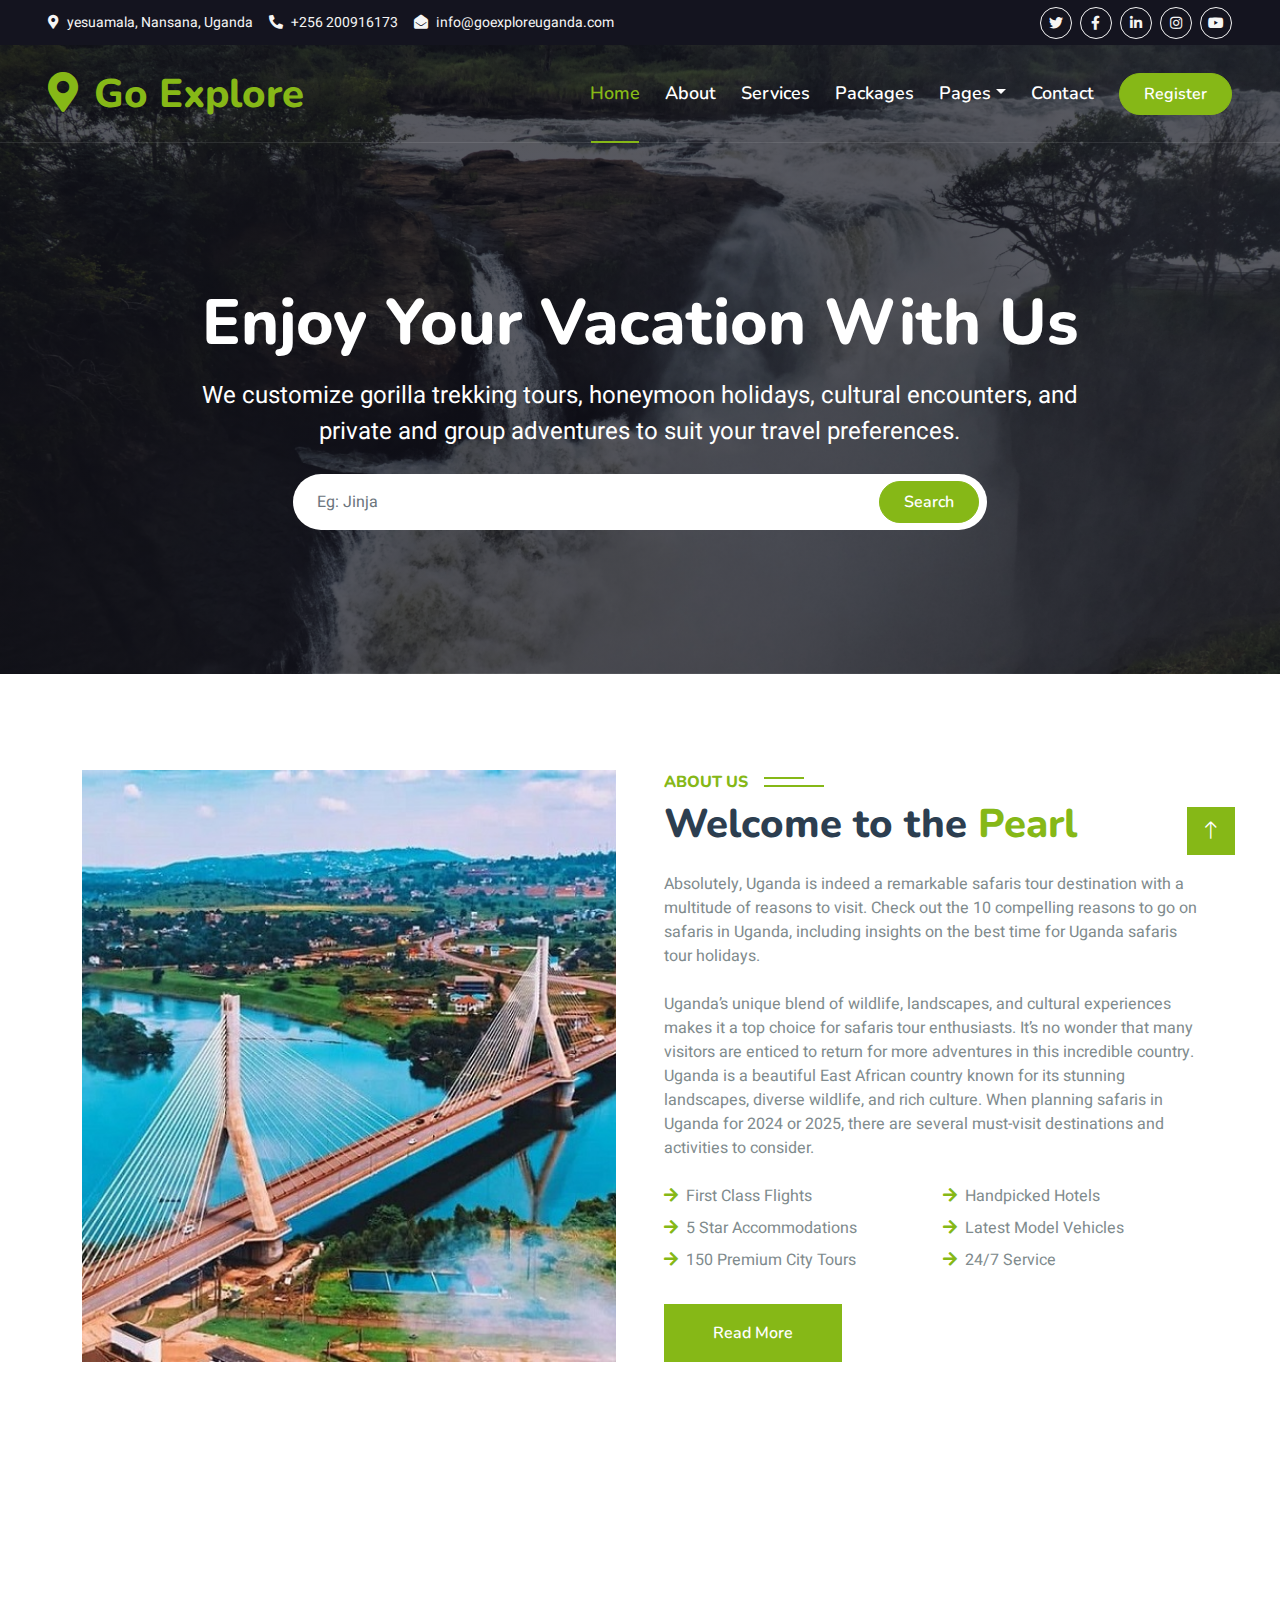
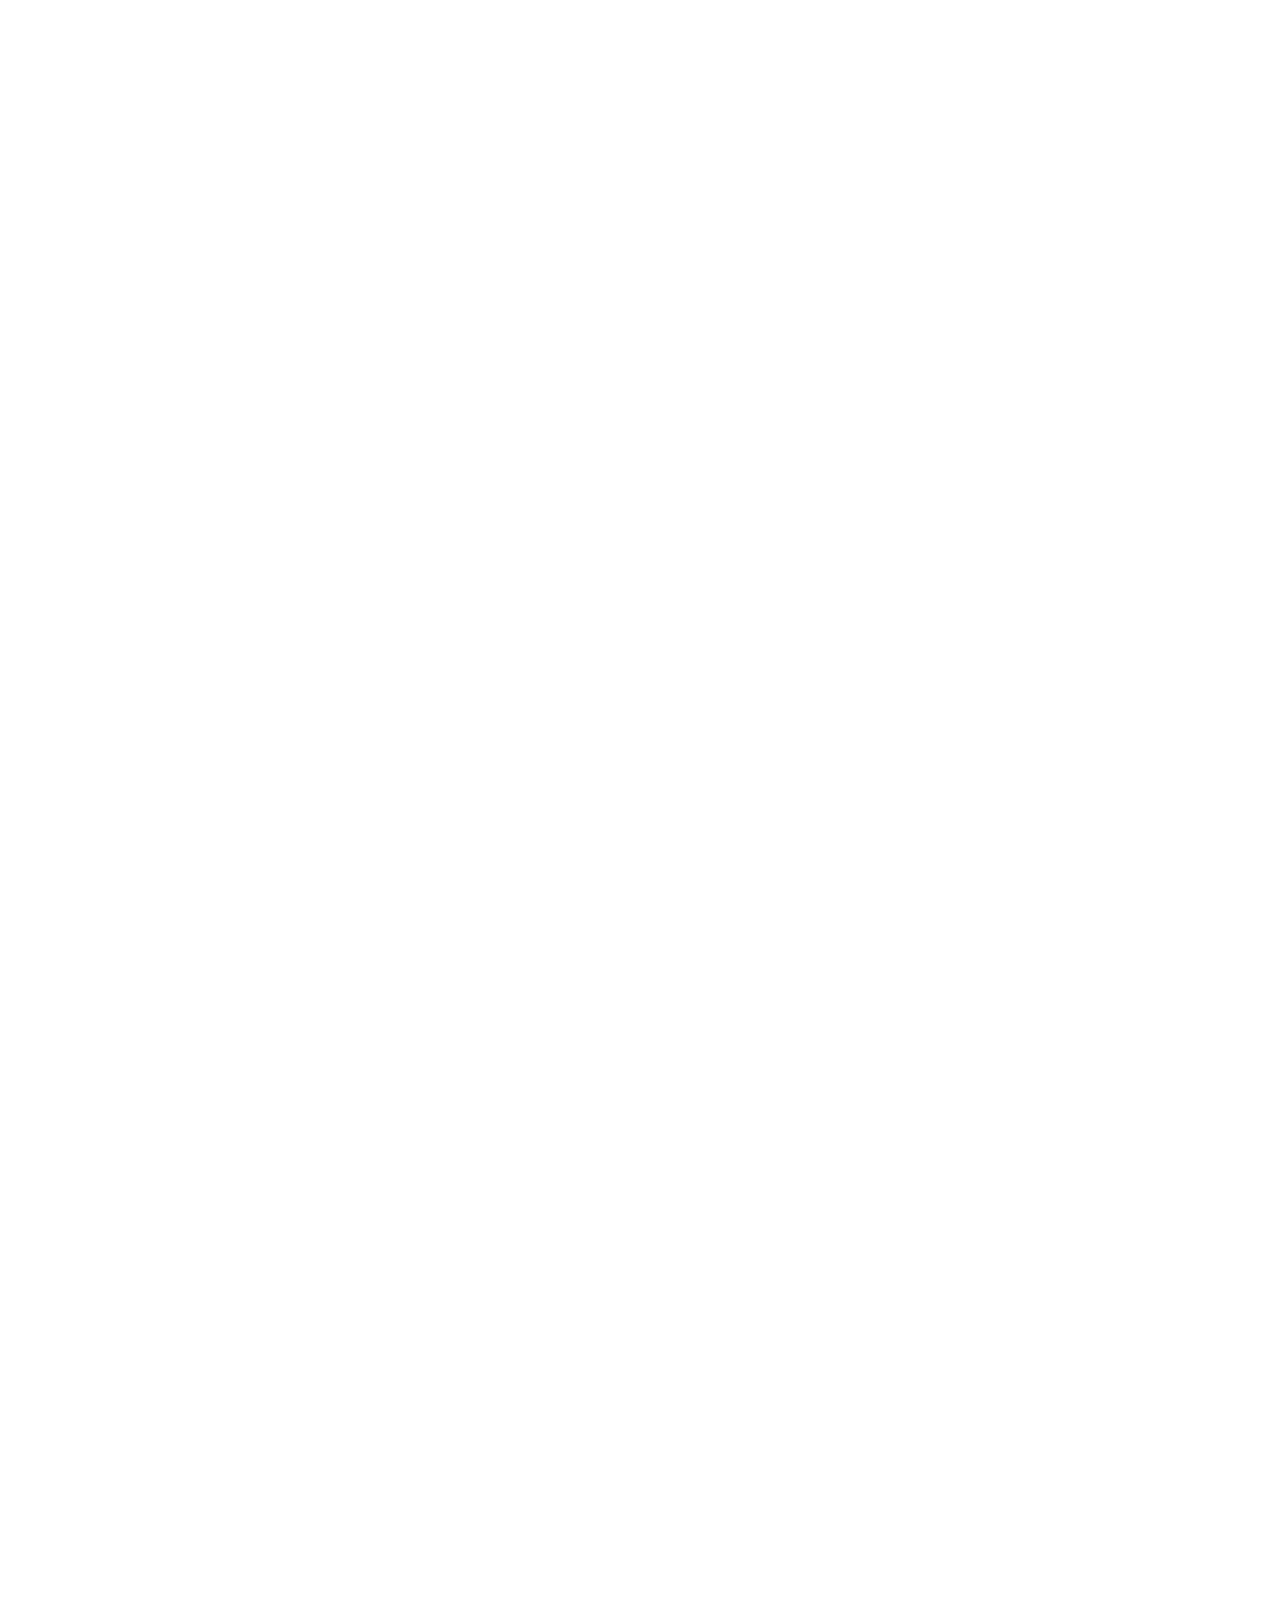
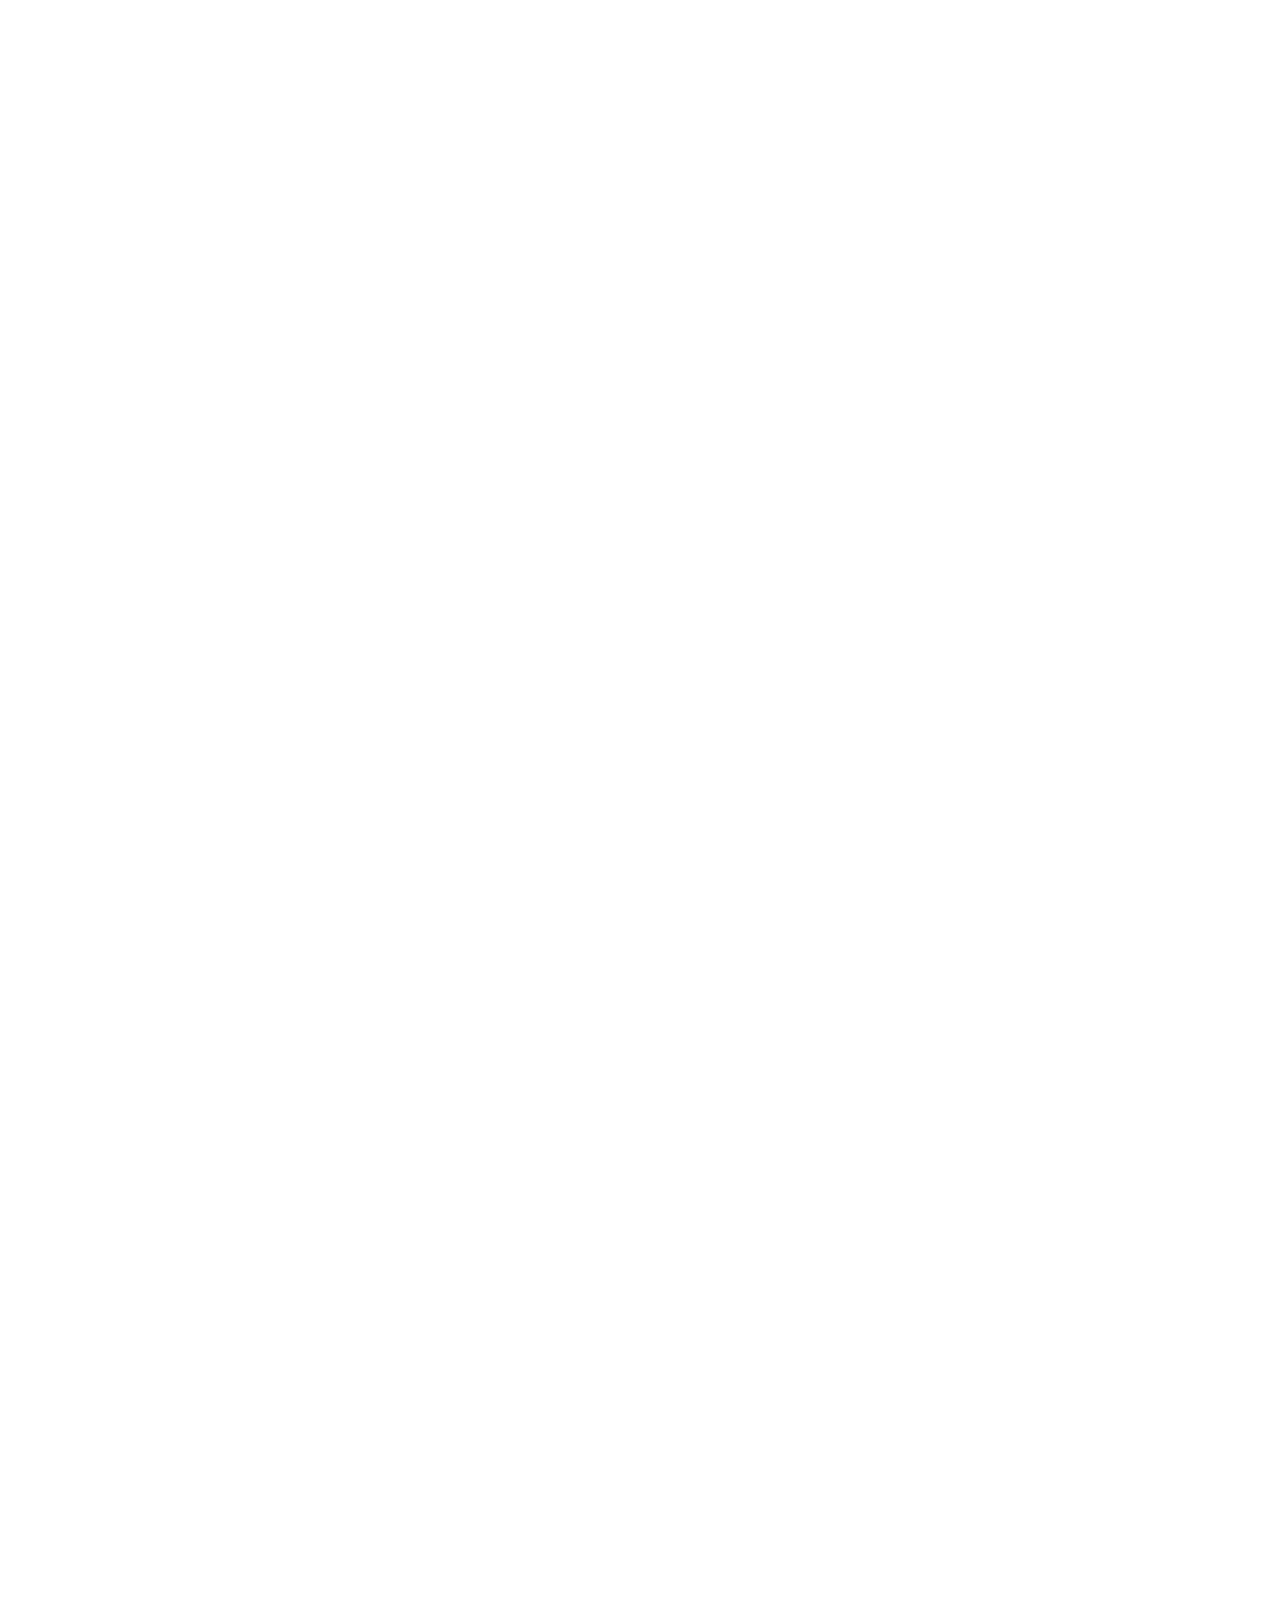
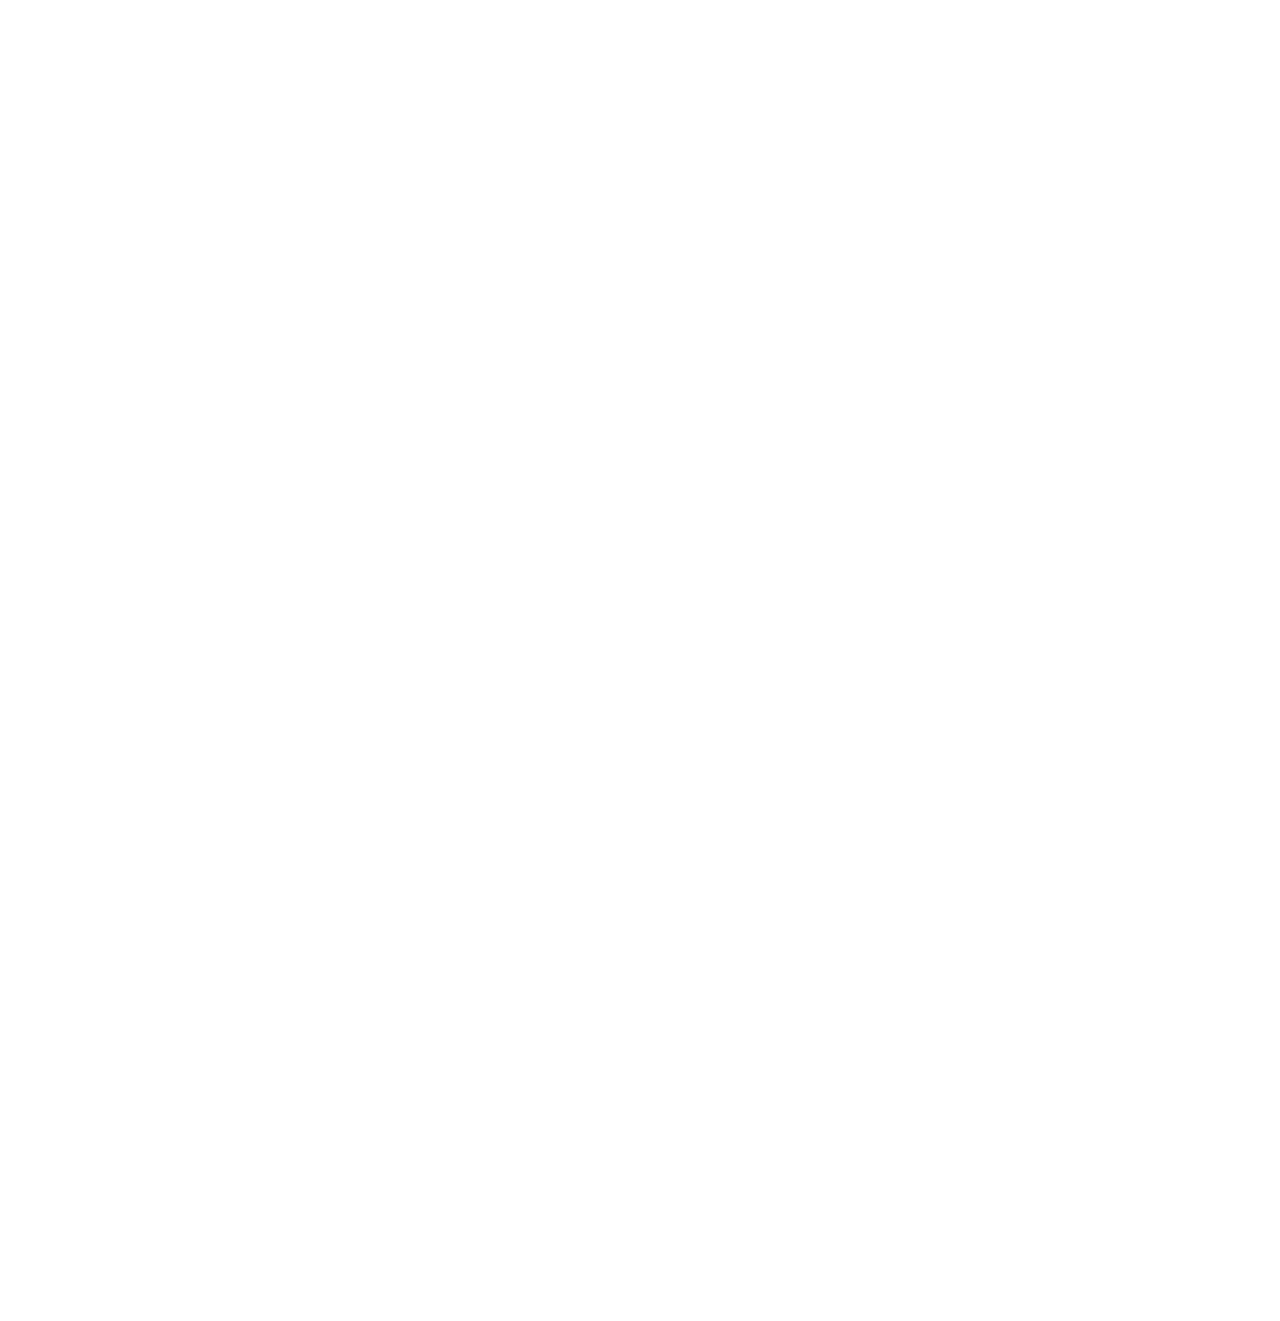
<file: Travel website/index.html>
<!DOCTYPE html>
<html lang="en">

<head>
    <meta charset="utf-8">
    <title>Tourist - Travel Agency HTML Template</title>
    <meta content="width=device-width, initial-scale=1.0" name="viewport">
    <meta content="" name="keywords">
    <meta content="" name="description">

    <!-- Favicon -->
    <link href="img/favicon.ico" rel="icon">

    <!-- Google Web Fonts -->
    <link rel="preconnect" href="https://fonts.googleapis.com">
    <link rel="preconnect" href="https://fonts.gstatic.com" crossorigin>
    <link href="https://fonts.googleapis.com/css2?family=Heebo:wght@400;500;600&family=Nunito:wght@600;700;800&display=swap" rel="stylesheet">

    <!-- Icon Font Stylesheet -->
    <link href="https://cdnjs.cloudflare.com/ajax/libs/font-awesome/5.10.0/css/all.min.css" rel="stylesheet">
    <link href="https://cdn.jsdelivr.net/npm/bootstrap-icons@1.4.1/font/bootstrap-icons.css" rel="stylesheet">

    <!-- Libraries Stylesheet -->
    <link href="lib/animate/animate.min.css" rel="stylesheet">
    <link href="lib/owlcarousel/assets/owl.carousel.min.css" rel="stylesheet">
    <link href="lib/tempusdominus/css/tempusdominus-bootstrap-4.min.css" rel="stylesheet" />

    <!-- Customized Bootstrap Stylesheet -->
    <link href="css/bootstrap.min.css" rel="stylesheet">

    <!-- Template Stylesheet -->
    <link href="css/style.css" rel="stylesheet">
</head>

<body>
    <!-- Spinner Start -->
    <div id="spinner" class="show bg-white position-fixed translate-middle w-100 vh-100 top-50 start-50 d-flex align-items-center justify-content-center">
        <div class="spinner-border text-primary" style="width: 3rem; height: 3rem;" role="status">
            <span class="sr-only">Loading...</span>
        </div>
    </div>
    <!-- Spinner End -->


    <!-- Topbar Start -->
    <div class="container-fluid bg-dark px-5 d-none d-lg-block">
        <div class="row gx-0">
            <div class="col-lg-8 text-center text-lg-start mb-2 mb-lg-0">
                <div class="d-inline-flex align-items-center" style="height: 45px;">
                    <small class="me-3 text-light"><i class="fa fa-map-marker-alt me-2"></i>yesuamala, Nansana, Uganda</small>
                    <small class="me-3 text-light"><i class="fa fa-phone-alt me-2"></i>+256 200916173</small>
                    <small class="text-light"><i class="fa fa-envelope-open me-2"></i>info@goexploreuganda.com</small>
                </div>
            </div>
            <div class="col-lg-4 text-center text-lg-end">
                <div class="d-inline-flex align-items-center" style="height: 45px;">
                    <a class="btn btn-sm btn-outline-light btn-sm-square rounded-circle me-2" href=""><i class="fab fa-twitter fw-normal"></i></a>
                    <a class="btn btn-sm btn-outline-light btn-sm-square rounded-circle me-2" href=""><i class="fab fa-facebook-f fw-normal"></i></a>
                    <a class="btn btn-sm btn-outline-light btn-sm-square rounded-circle me-2" href=""><i class="fab fa-linkedin-in fw-normal"></i></a>
                    <a class="btn btn-sm btn-outline-light btn-sm-square rounded-circle me-2" href=""><i class="fab fa-instagram fw-normal"></i></a>
                    <a class="btn btn-sm btn-outline-light btn-sm-square rounded-circle" href=""><i class="fab fa-youtube fw-normal"></i></a>
                </div>
            </div>
        </div>
    </div>
    <!-- Topbar End -->


    <!-- Navbar & Hero Start -->
    <div class="container-fluid position-relative p-0">
        <nav class="navbar navbar-expand-lg navbar-light px-4 px-lg-5 py-3 py-lg-0">
            <a href="" class="navbar-brand p-0">
                <h1 class="text-primary m-0"><i class="fa fa-map-marker-alt me-3"></i>Go Explore</h1>
                <!-- <img src="img/logo.png" alt="Logo"> -->
            </a>
            <button class="navbar-toggler" type="button" data-bs-toggle="collapse" data-bs-target="#navbarCollapse">
                <span class="fa fa-bars"></span>
            </button>
            <div class="collapse navbar-collapse" id="navbarCollapse">
                <div class="navbar-nav ms-auto py-0">
                    <a href="index.html" class="nav-item nav-link active">Home</a>
                    <a href="about.html" class="nav-item nav-link">About</a>
                    <a href="service.html" class="nav-item nav-link">Services</a>
                    <a href="package.html" class="nav-item nav-link">Packages</a>
                    <div class="nav-item dropdown">
                        <a href="#" class="nav-link dropdown-toggle" data-bs-toggle="dropdown">Pages</a>
                        <div class="dropdown-menu m-0">
                            <a href="destination.html" class="dropdown-item">Destination</a>
                            <a href="booking.html" class="dropdown-item">Booking</a>
                            <a href="team.html" class="dropdown-item">Travel Guides</a>
                            <a href="testimonial.html" class="dropdown-item">Testimonial</a>
                            <a href="help.html" class="dropdown-item">Help</a>
                        </div>
                    </div>
                    <a href="contact.html" class="nav-item nav-link">Contact</a>
                </div>
                <a href="" class="btn btn-primary rounded-pill py-2 px-4">Register</a>
            </div>
        </nav>

        <div class="container-fluid bg-primary py-5 mb-5 hero-header">
            <div class="container py-5">
                <div class="row justify-content-center py-5">
                    <div class="col-lg-10 pt-lg-5 mt-lg-5 text-center">
                        <h1 class="display-3 text-white mb-3 animated slideInDown">Enjoy Your Vacation With Us</h1>
                        <p class="fs-4 text-white mb-4 animated slideInDown">We customize gorilla trekking tours, honeymoon holidays, cultural encounters, and private and group adventures to suit your travel preferences.</p>
                        <div class="position-relative w-75 mx-auto animated slideInDown">
                            <input class="form-control border-0 rounded-pill w-100 py-3 ps-4 pe-5" type="text" placeholder="Eg: Jinja">
                            <button type="button" class="btn btn-primary rounded-pill py-2 px-4 position-absolute top-0 end-0 me-2" style="margin-top: 7px;">Search</button>
                        </div>
                    </div>
                </div>
            </div>
        </div>
    </div>
    <!-- Navbar & Hero End -->


    <!-- About Start -->
    <div class="container-xxl py-5">
        <div class="container">
            <div class="row g-5">
                <div class="col-lg-6 wow fadeInUp" data-wow-delay="0.1s" style="min-height: 400px;">
                    <div class="position-relative h-100">
                        <img class="img-fluid position-absolute w-100 h-100" src="img/Jinja-City-2.jpeg" alt="" style="object-fit: cover;">
                    </div>
                </div>
                <div class="col-lg-6 wow fadeInUp" data-wow-delay="0.3s">
                    <h6 class="section-title bg-white text-start text-primary pe-3">About Us</h6>
                    <h1 class="mb-4">Welcome to the <span class="text-primary">Pearl</span></h1>
                    <p class="mb-4">Absolutely, Uganda is indeed a remarkable safaris tour destination with a multitude of reasons to visit. Check out the 10 compelling reasons to go on safaris in Uganda, including insights on the best time for Uganda safaris tour holidays.</p>
                    <p class="mb-4">Uganda’s unique blend of wildlife, landscapes, and cultural experiences makes it a top choice for safaris tour enthusiasts. It’s no wonder that many visitors are enticed to return for more adventures in this incredible country.

                        Uganda is a beautiful East African country known for its stunning landscapes, diverse wildlife, and rich culture. When planning safaris in Uganda for 2024 or 2025, there are several must-visit destinations and activities to consider.</p>
                    <div class="row gy-2 gx-4 mb-4">
                        <div class="col-sm-6">
                            <p class="mb-0"><i class="fa fa-arrow-right text-primary me-2"></i>First Class Flights</p>
                        </div>
                        <div class="col-sm-6">
                            <p class="mb-0"><i class="fa fa-arrow-right text-primary me-2"></i>Handpicked Hotels</p>
                        </div>
                        <div class="col-sm-6">
                            <p class="mb-0"><i class="fa fa-arrow-right text-primary me-2"></i>5 Star Accommodations</p>
                        </div>
                        <div class="col-sm-6">
                            <p class="mb-0"><i class="fa fa-arrow-right text-primary me-2"></i>Latest Model Vehicles</p>
                        </div>
                        <div class="col-sm-6">
                            <p class="mb-0"><i class="fa fa-arrow-right text-primary me-2"></i>150 Premium City Tours</p>
                        </div>
                        <div class="col-sm-6">
                            <p class="mb-0"><i class="fa fa-arrow-right text-primary me-2"></i>24/7 Service</p>
                        </div>
                    </div>
                    <a class="btn btn-primary py-3 px-5 mt-2" href="">Read More</a>
                </div>
            </div>
        </div>
    </div>
    <!-- About End -->


    <!-- Service Start -->
    <div class="container-xxl py-5">
        <div class="container">
            <div class="text-center wow fadeInUp" data-wow-delay="0.1s">
                <h6 class="section-title bg-white text-center text-primary px-3">Services</h6>
                <h1 class="mb-5">Our Services</h1>
            </div>
            <div class="row g-4">
                <div class="col-lg-3 col-sm-6 wow fadeInUp" data-wow-delay="0.1s">
                    <div class="service-item rounded pt-3">
                        <div class="p-4">
                            <i class="fa fa-3x fa-globe text-primary mb-4"></i>
                            <h5>WorldWide Tours</h5>
                            <p>Check out Our best African safari destinations of Uganda Gorilla & Wildlife Safari  Kenya, Rwanda, Tanzania, and Zanzibar where you experience magic in adventure. </p>
                        </div>
                    </div>
                </div>
                <div class="col-lg-3 col-sm-6 wow fadeInUp" data-wow-delay="0.3s">
                    <div class="service-item rounded pt-3">
                        <div class="p-4">
                            <i class="fa fa-3x fa-hotel text-primary mb-4"></i>
                            <h5>Hotel Reservation</h5>
                            <p>Here are some of our well selected recommended Mid range and luxury Safari Hotels, Camps & Lodges we have partnered and worked with for a quite a time.</p>
                        </div>
                    </div>
                </div>
                <div class="col-lg-3 col-sm-6 wow fadeInUp" data-wow-delay="0.5s">
                    <div class="service-item rounded pt-3">
                        <div class="p-4">
                            <i class="fa fa-3x fa-user text-primary mb-4"></i>
                            <h5>Travel Guides</h5>
                            <p>The Importance of Safari Guides, the indispensable companions of every wildlife expedition, seamlessly weave together expertise, safety, and unforgettable experiences.</p>
                        </div>
                    </div>
                </div>
                <div class="col-lg-3 col-sm-6 wow fadeInUp" data-wow-delay="0.7s">
                    <div class="service-item rounded pt-3">
                        <div class="p-4">
                            <i class="fa fa-3x fa-cog text-primary mb-4"></i>
                            <h5>Event Management</h5>
                            <p>A Family Safari in Uganda with kids. It has charming, adventurous, and safe experiences and lodges where your active, curious kids are adored and enriched.</p>
                        </div>
                    </div>
                </div>
                <div class="col-lg-3 col-sm-6 wow fadeInUp" data-wow-delay="0.1s">
                    <div class="service-item rounded pt-3">
                        <div class="p-4">
                            <i class="fa fa-3x fa-globe text-primary mb-4"></i>
                            <h5>WorldWide Tours</h5>
                            <p>Check out Our best African safari destinations of Uganda Gorilla & Wildlife Safari  Kenya, Rwanda, Tanzania, and Zanzibar where you experience magic in adventure.</p>
                        </div>
                    </div>
                </div>
                <div class="col-lg-3 col-sm-6 wow fadeInUp" data-wow-delay="0.3s">
                    <div class="service-item rounded pt-3">
                        <div class="p-4">
                            <i class="fa fa-3x fa-hotel text-primary mb-4"></i>
                            <h5>Hotel Reservation</h5>
                            <p>Here are some of our well selected recommended Mid range and luxury Safari Hotels, Camps & Lodges we have partnered and worked with for a quite a time.</p>
                        </div>
                    </div>
                </div>
                <div class="col-lg-3 col-sm-6 wow fadeInUp" data-wow-delay="0.5s">
                    <div class="service-item rounded pt-3">
                        <div class="p-4">
                            <i class="fa fa-3x fa-user text-primary mb-4"></i>
                            <h5>Travel Guides</h5>
                            <p>The Importance of Safari Guides, the indispensable companions of every wildlife expedition, seamlessly weave together expertise, safety, and unforgettable experiences.</p>
                        </div>
                    </div>
                </div>
                <div class="col-lg-3 col-sm-6 wow fadeInUp" data-wow-delay="0.7s">
                    <div class="service-item rounded pt-3">
                        <div class="p-4">
                            <i class="fa fa-3x fa-cog text-primary mb-4"></i>
                            <h5>Event Management</h5>
                            <p>A Family Safari in Uganda with kids. It has charming, adventurous, and safe experiences and lodges where your active, curious kids are adored and enriched.</p>
                        </div>
                    </div>
                </div>
            </div>
        </div>
    </div>
    <!-- Service End -->


    <!-- Destination Start -->
    <div class="container-xxl py-5 destination">
        <div class="container">
            <div class="text-center wow fadeInUp" data-wow-delay="0.1s">
                <h6 class="section-title bg-white text-center text-primary px-3">Destination</h6>
                <h1 class="mb-5">Popular Destination</h1>
            </div>
            <div class="row g-3">
                <div class="col-lg-7 col-md-6">
                    <div class="row g-3">
                        <div class="col-lg-12 col-md-12 wow zoomIn" data-wow-delay="0.1s">
                            <a class="position-relative d-block overflow-hidden" href="">
                                <img class="img-fluid" src="img/destination-1.jpg" alt="">
                                <div class="bg-white text-danger fw-bold position-absolute top-0 start-0 m-3 py-1 px-2">30% OFF</div>
                                <div class="bg-white text-primary fw-bold position-absolute bottom-0 end-0 m-3 py-1 px-2">Jinja</div>
                            </a>
                        </div>
                        <div class="col-lg-6 col-md-12 wow zoomIn" data-wow-delay="0.3s">
                            <a class="position-relative d-block overflow-hidden" href="">
                                <img class="img-fluid" src="img/destination-2.jpg" alt="">
                                <div class="bg-white text-danger fw-bold position-absolute top-0 start-0 m-3 py-1 px-2">25% OFF</div>
                                <div class="bg-white text-primary fw-bold position-absolute bottom-0 end-0 m-3 py-1 px-2">Masindi</div>
                            </a>
                        </div>
                        <div class="col-lg-6 col-md-12 wow zoomIn" data-wow-delay="0.5s">
                            <a class="position-relative d-block overflow-hidden" href="">
                                <img class="img-fluid" src="img/destination-3.jpg" alt="">
                                <div class="bg-white text-danger fw-bold position-absolute top-0 start-0 m-3 py-1 px-2">35% OFF</div>
                                <div class="bg-white text-primary fw-bold position-absolute bottom-0 end-0 m-3 py-1 px-2">Kasese</div>
                            </a>
                        </div>
                    </div>
                </div>
                <div class="col-lg-5 col-md-6 wow zoomIn" data-wow-delay="0.7s" style="min-height: 350px;">
                    <a class="position-relative d-block h-100 overflow-hidden" href="">
                        <img class="img-fluid position-absolute w-100 h-100" src="img/destination-4.jpg" alt="" style="object-fit: cover;">
                        <div class="bg-white text-danger fw-bold position-absolute top-0 start-0 m-3 py-1 px-2">20% OFF</div>
                        <div class="bg-white text-primary fw-bold position-absolute bottom-0 end-0 m-3 py-1 px-2">Fort-Portal</div>
                    </a>
                </div>
            </div>
        </div>
    </div>
    <!-- Destination Start -->


    <!-- Package Start -->
    <div class="container-xxl py-5">
        <div class="container">
            <div class="text-center wow fadeInUp" data-wow-delay="0.1s">
                <h6 class="section-title bg-white text-center text-primary px-3">Packages</h6>
                <h1 class="mb-5">Awesome Packages</h1>
            </div>
            <div class="row g-4 justify-content-center">
                <div class="col-lg-4 col-md-6 wow fadeInUp" data-wow-delay="0.1s">
                    <div class="package-item">
                        <div class="overflow-hidden">
                            <img class="img-fluid" src="img/package-1.jpg" alt="">
                        </div>
                        <div class="d-flex border-bottom">
                            <small class="flex-fill text-center border-end py-2"><i class="fa fa-map-marker-alt text-primary me-2"></i>Jinja</small>
                            <small class="flex-fill text-center border-end py-2"><i class="fa fa-calendar-alt text-primary me-2"></i>3 days</small>
                            <small class="flex-fill text-center py-2"><i class="fa fa-user text-primary me-2"></i>2 Person</small>
                        </div>
                        <div class="text-center p-4">
                            <h3 class="mb-0">$149.00</h3>
                            <div class="mb-3">
                                <small class="fa fa-star text-primary"></small>
                                <small class="fa fa-star text-primary"></small>
                                <small class="fa fa-star text-primary"></small>
                                <small class="fa fa-star text-primary"></small>
                                <small class="fa fa-star text-primary"></small>
                            </div>
                            <p>Jinja offers adventure activities such as kayaking, bungee jumping, quad biking, horseback riding, and more. </p>
                            <div class="d-flex justify-content-center mb-2">
                                <a href="#" class="btn btn-sm btn-primary px-3 border-end" style="border-radius: 30px 0 0 30px;">Read More</a>
                                <a href="#" class="btn btn-sm btn-primary px-3" style="border-radius: 0 30px 30px 0;">Book Now</a>
                            </div>
                        </div>
                    </div>
                </div>
                <div class="col-lg-4 col-md-6 wow fadeInUp" data-wow-delay="0.3s">
                    <div class="package-item">
                        <div class="overflow-hidden">
                            <img class="img-fluid" src="img/package-2.jpg" alt="">
                        </div>
                        <div class="d-flex border-bottom">
                            <small class="flex-fill text-center border-end py-2"><i class="fa fa-map-marker-alt text-primary me-2"></i>Masindi</small>
                            <small class="flex-fill text-center border-end py-2"><i class="fa fa-calendar-alt text-primary me-2"></i>3 days</small>
                            <small class="flex-fill text-center py-2"><i class="fa fa-user text-primary me-2"></i>2 Person</small>
                        </div>
                        <div class="text-center p-4">
                            <h3 class="mb-0">$139.00</h3>
                            <div class="mb-3">
                                <small class="fa fa-star text-primary"></small>
                                <small class="fa fa-star text-primary"></small>
                                <small class="fa fa-star text-primary"></small>
                                <small class="fa fa-star text-primary"></small>
                                <small class="fa fa-star text-primary"></small>
                            </div>
                            <p>Murchison Falls game drive is one of the leading ways to see and appreciate the wealthy differing qualities of Natural life within the Stop.</p>
                            <div class="d-flex justify-content-center mb-2">
                                <a href="#" class="btn btn-sm btn-primary px-3 border-end" style="border-radius: 30px 0 0 30px;">Read More</a>
                                <a href="#" class="btn btn-sm btn-primary px-3" style="border-radius: 0 30px 30px 0;">Book Now</a>
                            </div>
                        </div>
                    </div>
                </div>
                <div class="col-lg-4 col-md-6 wow fadeInUp" data-wow-delay="0.5s">
                    <div class="package-item">
                        <div class="overflow-hidden">
                            <img class="img-fluid" src="img/package-3.jpg" alt="">
                        </div>
                        <div class="d-flex border-bottom">
                            <small class="flex-fill text-center border-end py-2"><i class="fa fa-map-marker-alt text-primary me-2"></i>Kasese</small>
                            <small class="flex-fill text-center border-end py-2"><i class="fa fa-calendar-alt text-primary me-2"></i>3 days</small>
                            <small class="flex-fill text-center py-2"><i class="fa fa-user text-primary me-2"></i>2 Person</small>
                        </div>
                        <div class="text-center p-4">
                            <h3 class="mb-0">$189.00</h3>
                            <div class="mb-3">
                                <small class="fa fa-star text-primary"></small>
                                <small class="fa fa-star text-primary"></small>
                                <small class="fa fa-star text-primary"></small>
                                <small class="fa fa-star text-primary"></small>
                                <small class="fa fa-star text-primary"></small>
                            </div>
                            <p>Queen Elizabeth national park is one of the places that justify the description of Uganda being “the perl of Africa”. </p>
                            <div class="d-flex justify-content-center mb-2">
                                <a href="#" class="btn btn-sm btn-primary px-3 border-end" style="border-radius: 30px 0 0 30px;">Read More</a>
                                <a href="#" class="btn btn-sm btn-primary px-3" style="border-radius: 0 30px 30px 0;">Book Now</a>
                            </div>
                        </div>
                    </div>
                </div>
            </div>
        </div>
    </div>
    <!-- Package End -->


    <!-- Booking Start -->
    <div class="container-xxl py-5 wow fadeInUp" data-wow-delay="0.1s">
        <div class="container">
            <div class="booking p-5">
                <div class="row g-5 align-items-center">
                    <div class="col-md-6 text-white">
                        <h6 class="text-white text-uppercase">Booking</h6>
                        <h1 class="text-white mb-4">Online Booking</h1>
                        <p class="mb-4">For the best, most authentic, and extraordinary East Africa safaris tour packages to the most visited and never to miss out on your Africa tour, contact Go Explore, for the best Adventures in Africa.</p>
                        <p class="mb-4">Be it Uganda safaris, Kenya safaris, Tanzania safaris, Rwanda safaris, Zanzibar beach holidays, and or Mombasa honeymoon tours in Kenya, Gorilla Tours on Uganda Rwanda & Primates Tours,  Go Explore should always be your best and first choice.</p>
                        <a class="btn btn-outline-light py-3 px-5 mt-2" href="">Read More</a>
                    </div>
                    <div class="col-md-6">
                        <h1 class="text-white mb-4">Book A Tour</h1>
                        <form>
                            <div class="row g-3">
                                <div class="col-md-6">
                                    <div class="form-floating">
                                        <input type="text" class="form-control bg-transparent" id="name" placeholder="Your Name">
                                        <label for="name">Your Name</label>
                                    </div>
                                </div>
                                <div class="col-md-6">
                                    <div class="form-floating">
                                        <input type="email" class="form-control bg-transparent" id="email" placeholder="Your Email">
                                        <label for="email">Your Email</label>
                                    </div>
                                </div>
                                <div class="col-md-6">
                                    <div class="form-floating date" id="date3" data-target-input="nearest">
                                        <input type="text" class="form-control bg-transparent datetimepicker-input" id="datetime" placeholder="Date & Time" data-target="#date3" data-toggle="datetimepicker" />
                                        <label for="datetime">Date & Time</label>
                                    </div>
                                </div>
                                <div class="col-md-6">
                                    <div class="form-floating">
                                        <select class="form-select bg-transparent" id="select1">
                                            <option value="1">Destination 1</option>
                                            <option value="2">Destination 2</option>
                                            <option value="3">Destination 3</option>
                                        </select>
                                        <label for="select1">Destination</label>
                                    </div>
                                </div>
                                <div class="col-12">
                                    <div class="form-floating">
                                        <textarea class="form-control bg-transparent" placeholder="Special Request" id="message" style="height: 100px"></textarea>
                                        <label for="message">Special Request</label>
                                    </div>
                                </div>
                                <div class="col-12">
                                    <button class="btn btn-outline-light w-100 py-3" type="submit">Book Now</button>
                                </div>
                            </div>
                        </form>
                    </div>
                </div>
            </div>
        </div>
    </div>
    <!-- Booking Start -->


    <!-- Process Start -->
    <div class="container-xxl py-5">
        <div class="container">
            <div class="text-center pb-4 wow fadeInUp" data-wow-delay="0.1s">
                <h6 class="section-title bg-white text-center text-primary px-3">Process</h6>
                <h1 class="mb-5">3 Easy Steps</h1>
            </div>
            <div class="row gy-5 gx-4 justify-content-center">
                <div class="col-lg-4 col-sm-6 text-center pt-4 wow fadeInUp" data-wow-delay="0.1s">
                    <div class="position-relative border border-primary pt-5 pb-4 px-4">
                        <div class="d-inline-flex align-items-center justify-content-center bg-primary rounded-circle position-absolute top-0 start-50 translate-middle shadow" style="width: 100px; height: 100px;">
                            <i class="fa fa-globe fa-3x text-white"></i>
                        </div>
                        <h5 class="mt-4">Choose A Destination</h5>
                        <hr class="w-25 mx-auto bg-primary mb-1">
                        <hr class="w-50 mx-auto bg-primary mt-0">
                        <p class="mb-0">From bustling city experiences to countryside rambles, and gems – discover adventure all over Uganda & East Africa Atlarge.</p>
                    </div>
                </div>
                <div class="col-lg-4 col-sm-6 text-center pt-4 wow fadeInUp" data-wow-delay="0.3s">
                    <div class="position-relative border border-primary pt-5 pb-4 px-4">
                        <div class="d-inline-flex align-items-center justify-content-center bg-primary rounded-circle position-absolute top-0 start-50 translate-middle shadow" style="width: 100px; height: 100px;">
                            <i class="fa fa-dollar-sign fa-3x text-white"></i>
                        </div>
                        <h5 class="mt-4">Pay Online</h5>
                        <hr class="w-25 mx-auto bg-primary mb-1">
                        <hr class="w-50 mx-auto bg-primary mt-0">
                        <p class="mb-0">From bustling city experiences to countryside rambles, and gems – discover adventure all over Uganda & East Africa Atlarge.</p>
                    </div>
                </div>
                <div class="col-lg-4 col-sm-6 text-center pt-4 wow fadeInUp" data-wow-delay="0.5s">
                    <div class="position-relative border border-primary pt-5 pb-4 px-4">
                        <div class="d-inline-flex align-items-center justify-content-center bg-primary rounded-circle position-absolute top-0 start-50 translate-middle shadow" style="width: 100px; height: 100px;">
                            <i class="fa fa-plane fa-3x text-white"></i>
                        </div>
                        <h5 class="mt-4">Fly Today</h5>
                        <hr class="w-25 mx-auto bg-primary mb-1">
                        <hr class="w-50 mx-auto bg-primary mt-0">
                        <p class="mb-0">From bustling city experiences to countryside rambles, and gems – discover adventure all over Uganda & East Africa Atlarge.</p>
                    </div>
                </div>
            </div>
        </div>
    </div>
    <!-- Process Start -->


    <!-- Team Start -->
    <div class="container-xxl py-5">
        <div class="container">
            <div class="text-center wow fadeInUp" data-wow-delay="0.1s">
                <h6 class="section-title bg-white text-center text-primary px-3">Travel Guide</h6>
                <h1 class="mb-5">Meet Our Guide</h1>
            </div>
            <div class="row g-4">
                <div class="col-lg-3 col-md-6 wow fadeInUp" data-wow-delay="0.1s">
                    <div class="team-item">
                        <div class="overflow-hidden">
                            <img class="img-fluid" src="img/guide yooo.jpg" alt="">
                        </div>
                        <div class="position-relative d-flex justify-content-center" style="margin-top: -19px;">
                            <a class="btn btn-square mx-1" href=""><i class="fab fa-facebook-f"></i></a>
                            <a class="btn btn-square mx-1" href=""><i class="fab fa-twitter"></i></a>
                            <a class="btn btn-square mx-1" href=""><i class="fab fa-instagram"></i></a>
                        </div>
                        <div class="text-center p-4">
                            <h5 class="mb-0">Bob UG</h5>
                            <small>Masindi</small>
                        </div>
                    </div>
                </div>
                <div class="col-lg-3 col-md-6 wow fadeInUp" data-wow-delay="0.3s">
                    <div class="team-item">
                        <div class="overflow-hidden">
                            <img class="img-fluid" src="img/nuwe.jpg" alt="">
                        </div>
                        <div class="position-relative d-flex justify-content-center" style="margin-top: -19px;">
                            <a class="btn btn-square mx-1" href=""><i class="fab fa-facebook-f"></i></a>
                            <a class="btn btn-square mx-1" href=""><i class="fab fa-twitter"></i></a>
                            <a class="btn btn-square mx-1" href=""><i class="fab fa-instagram"></i></a>
                        </div>
                        <div class="text-center p-4">
                            <h5 class="mb-0">Nuwe Isaiah</h5>
                            <small>Kasese</small>
                        </div>
                    </div>
                </div>
                <div class="col-lg-3 col-md-6 wow fadeInUp" data-wow-delay="0.5s">
                    <div class="team-item">
                        <div class="overflow-hidden">
                            <img class="img-fluid" src="img/john p.jpg" alt="">
                        </div>
                        <div class="position-relative d-flex justify-content-center" style="margin-top: -19px;">
                            <a class="btn btn-square mx-1" href=""><i class="fab fa-facebook-f"></i></a>
                            <a class="btn btn-square mx-1" href=""><i class="fab fa-twitter"></i></a>
                            <a class="btn btn-square mx-1" href=""><i class="fab fa-instagram"></i></a>
                        </div>
                        <div class="text-center p-4">
                            <h5 class="mb-0">John Paul</h5>
                            <small>Kampala</small>
                        </div>
                    </div>
                </div>
                <div class="col-lg-3 col-md-6 wow fadeInUp" data-wow-delay="0.7s">
                    <div class="team-item">
                        <div class="overflow-hidden">
                            <img class="img-fluid" src="img/derrick.jpg" alt="">
                        </div>
                        <div class="position-relative d-flex justify-content-center" style="margin-top: -19px;">
                            <a class="btn btn-square mx-1" href=""><i class="fab fa-facebook-f"></i></a>
                            <a class="btn btn-square mx-1" href=""><i class="fab fa-twitter"></i></a>
                            <a class="btn btn-square mx-1" href=""><i class="fab fa-instagram"></i></a>
                        </div>
                        <div class="text-center p-4">
                            <h5 class="mb-0">Gyoga Derrick</h5>
                            <small>Kidepo</small>
                        </div>
                    </div>
                </div>
            </div>
        </div>
    </div>
    <!-- Team End -->


    <!-- Testimonial Start 
    <div class="container-xxl py-5 wow fadeInUp" data-wow-delay="0.1s">
        <div class="container">
            <div class="text-center">
                <h6 class="section-title bg-white text-center text-primary px-3">Testimonial</h6>
                <h1 class="mb-5">Our Clients Say!!!</h1>
            </div>
            <div class="owl-carousel testimonial-carousel position-relative">
                <div class="testimonial-item bg-white text-center border p-4">
                    <img class="bg-white rounded-circle shadow p-1 mx-auto mb-3" src="img/testimonial-1.jpg" style="width: 80px; height: 80px;">
                    <h5 class="mb-0">Derrick</h5>
                    <p>New York, USA</p>
                    <p class="mb-0">Tempor erat elitr rebum at clita. Diam dolor diam ipsum sit diam amet diam et eos. Clita erat ipsum et lorem et sit.</p>
                </div>
                <div class="testimonial-item bg-white text-center border p-4">
                    <img class="bg-white rounded-circle shadow p-1 mx-auto mb-3" src="img/testimonial-2.jpg" style="width: 80px; height: 80px;">
                    <h5 class="mb-0">Derrick</h5>
                    <p>New York, USA</p>
                    <p class="mt-2 mb-0">Tempor erat elitr rebum at clita. Diam dolor diam ipsum sit diam amet diam et eos. Clita erat ipsum et lorem et sit.</p>
                </div>
                <div class="testimonial-item bg-white text-center border p-4">
                    <img class="bg-white rounded-circle shadow p-1 mx-auto mb-3" src="img/testimonial-3.jpg" style="width: 80px; height: 80px;">
                    <h5 class="mb-0">Derrick</h5>
                    <p>New York, USA</p>
                    <p class="mt-2 mb-0">Tempor erat elitr rebum at clita. Diam dolor diam ipsum sit diam amet diam et eos. Clita erat ipsum et lorem et sit.</p>
                </div>
                <div class="testimonial-item bg-white text-center border p-4">
                    <img class="bg-white rounded-circle shadow p-1 mx-auto mb-3" src="img/testimonial-4.jpg" style="width: 80px; height: 80px;">
                    <h5 class="mb-0">Derrick</h5>
                    <p>New York, USA</p>
                    <p class="mt-2 mb-0">Tempor erat elitr rebum at clita. Diam dolor diam ipsum sit diam amet diam et eos. Clita erat ipsum et lorem et sit.</p>
                </div>
            </div>
        </div>
    </div>
     Testimonial End -->
        

    <!-- Footer Start -->
    <div class="container-fluid bg-dark text-light footer pt-5 mt-5 wow fadeIn" data-wow-delay="0.1s">
        <div class="container py-5">
            <div class="row g-5">
                <div class="col-lg-3 col-md-6">
                    <h4 class="text-white mb-3">Company</h4>
                    <a class="btn btn-link" href="">About Us</a>
                    <a class="btn btn-link" href="">Contact Us</a>
                    <a class="btn btn-link" href="">Privacy Policy</a>
                    <a class="btn btn-link" href="">Terms & Condition</a>
                    <a class="btn btn-link" href="">FAQs & Help</a>
                </div>
                <div class="col-lg-3 col-md-6">
                    <h4 class="text-white mb-3">Contact</h4>
                    <p class="mb-2"><i class="fa fa-map-marker-alt me-3"></i>Yesuamala, Nansana, Uganda</p>
                    <p class="mb-2"><i class="fa fa-phone-alt me-3"></i>+256 200916173</p>
                    <p class="mb-2"><i class="fa fa-envelope me-3"></i>info@goexploreuganda.com</p>
                    <div class="d-flex pt-2">
                        <a class="btn btn-outline-light btn-social" href=""><i class="fab fa-twitter"></i></a>
                        <a class="btn btn-outline-light btn-social" href=""><i class="fab fa-facebook-f"></i></a>
                        <a class="btn btn-outline-light btn-social" href=""><i class="fab fa-youtube"></i></a>
                        <a class="btn btn-outline-light btn-social" href=""><i class="fab fa-linkedin-in"></i></a>
                    </div>
                </div>
                <div class="col-lg-3 col-md-6">
                    <h4 class="text-white mb-3">Gallery</h4>
                    <div class="row g-2 pt-2">
                        <div class="col-4">
                            <img class="img-fluid bg-light p-1" src="img/package-1.jpg" alt="">
                        </div>
                        <div class="col-4">
                            <img class="img-fluid bg-light p-1" src="img/package-2.jpg" alt="">
                        </div>
                        <div class="col-4">
                            <img class="img-fluid bg-light p-1" src="img/package-3.jpg" alt="">
                        </div>
                        <div class="col-4">
                            <img class="img-fluid bg-light p-1" src="img/package-2.jpg" alt="">
                        </div>
                        <div class="col-4">
                            <img class="img-fluid bg-light p-1" src="img/package-3.jpg" alt="">
                        </div>
                        <div class="col-4">
                            <img class="img-fluid bg-light p-1" src="img/package-1.jpg" alt="">
                        </div>
                    </div>
                </div>
                <div class="col-lg-3 col-md-6">
                    <h4 class="text-white mb-3">Newsletter</h4>
                    <p>From classic Africa wildlife safaris to guided nature walks, we put together a comprehensive guide to help you plan your first-time safari in Africa.</p>
                    <div class="position-relative mx-auto" style="max-width: 400px;">
                        <input class="form-control border-primary w-100 py-3 ps-4 pe-5" type="text" placeholder="Your email">
                        <button type="button" class="btn btn-primary py-2 position-absolute top-0 end-0 mt-2 me-2">SignUp</button>
                    </div>
                </div>
            </div>
        </div>
        <div class="container">
            <div class="copyright">
                <div class="row">
                    <div class="col-md-6 text-center text-md-start mb-3 mb-md-0">
                        &copy; <a class="border-bottom" href="#">Go Explore</a>, All Right Reserved.

                        <!--/*** This template is free as long as you keep the footer author’s credit link/attribution link/backlink. If you'd like to use the template without the footer author’s credit link/attribution link/backlink, you can purchase the Credit Removal License from "https://htmlcodex.com/credit-removal". Thank you for your support. ***/-->
                        Designed By <a class="border-bottom" href="https://htmlcodex.com">Group 36</a>
                    </div>
                    <div class="col-md-6 text-center text-md-end">
                        <div class="footer-menu">
                            <a href="">Home</a>
                            <a href="">Cookies</a>
                            <a href="">Help</a>
                            <a href="">FQAs</a>
                        </div>
                    </div>
                </div>
            </div>
        </div>
    </div>
    <!-- Footer End -->


    <!-- Back to Top -->
    <a href="#" class="btn btn-lg btn-primary btn-lg-square back-to-top"><i class="bi bi-arrow-up"></i></a>


    <!-- JavaScript Libraries -->
    <script src="https://code.jquery.com/jquery-3.4.1.min.js"></script>
    <script src="https://cdn.jsdelivr.net/npm/bootstrap@5.0.0/dist/js/bootstrap.bundle.min.js"></script>
    <script src="lib/wow/wow.min.js"></script>
    <script src="lib/easing/easing.min.js"></script>
    <script src="lib/waypoints/waypoints.min.js"></script>
    <script src="lib/owlcarousel/owl.carousel.min.js"></script>
    <script src="lib/tempusdominus/js/moment.min.js"></script>
    <script src="lib/tempusdominus/js/moment-timezone.min.js"></script>
    <script src="lib/tempusdominus/js/tempusdominus-bootstrap-4.min.js"></script>

    <!-- Template Javascript -->
    <script src="js/main.js"></script>
</body>

</html>
</file>
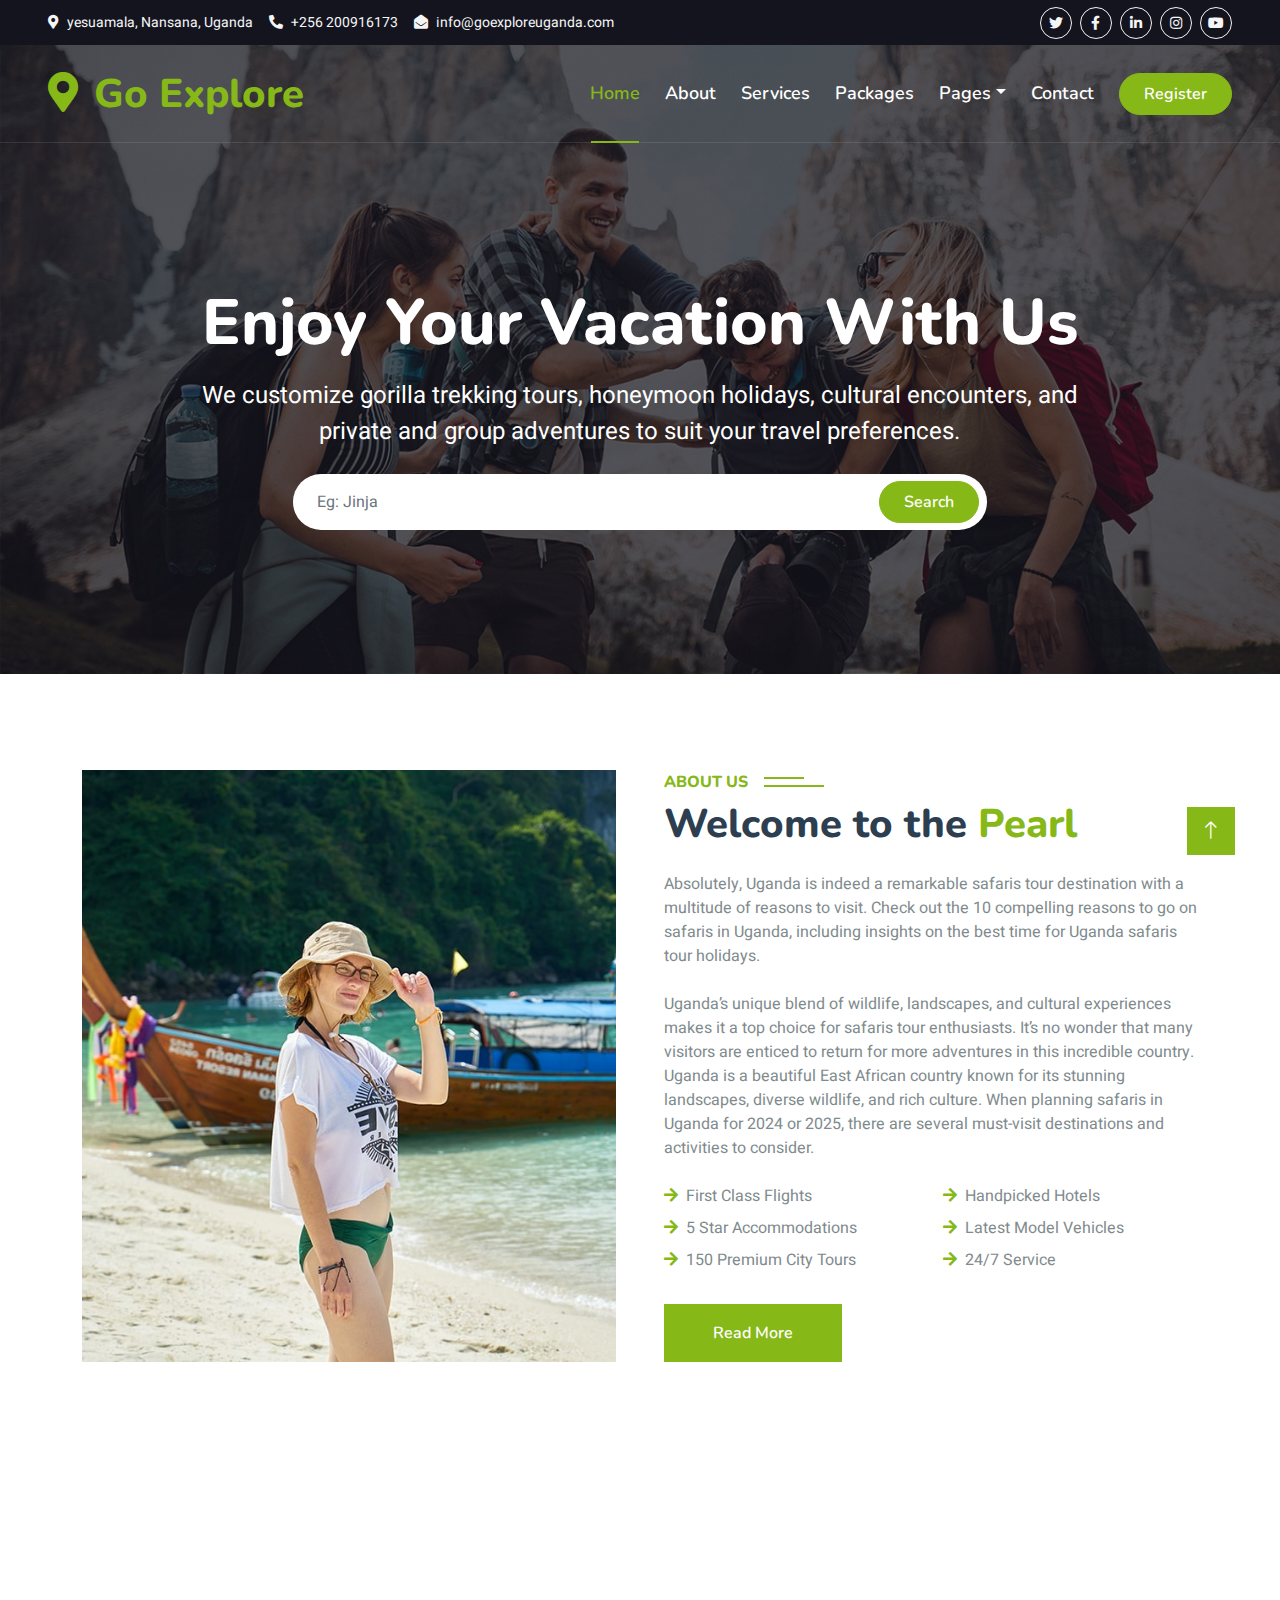
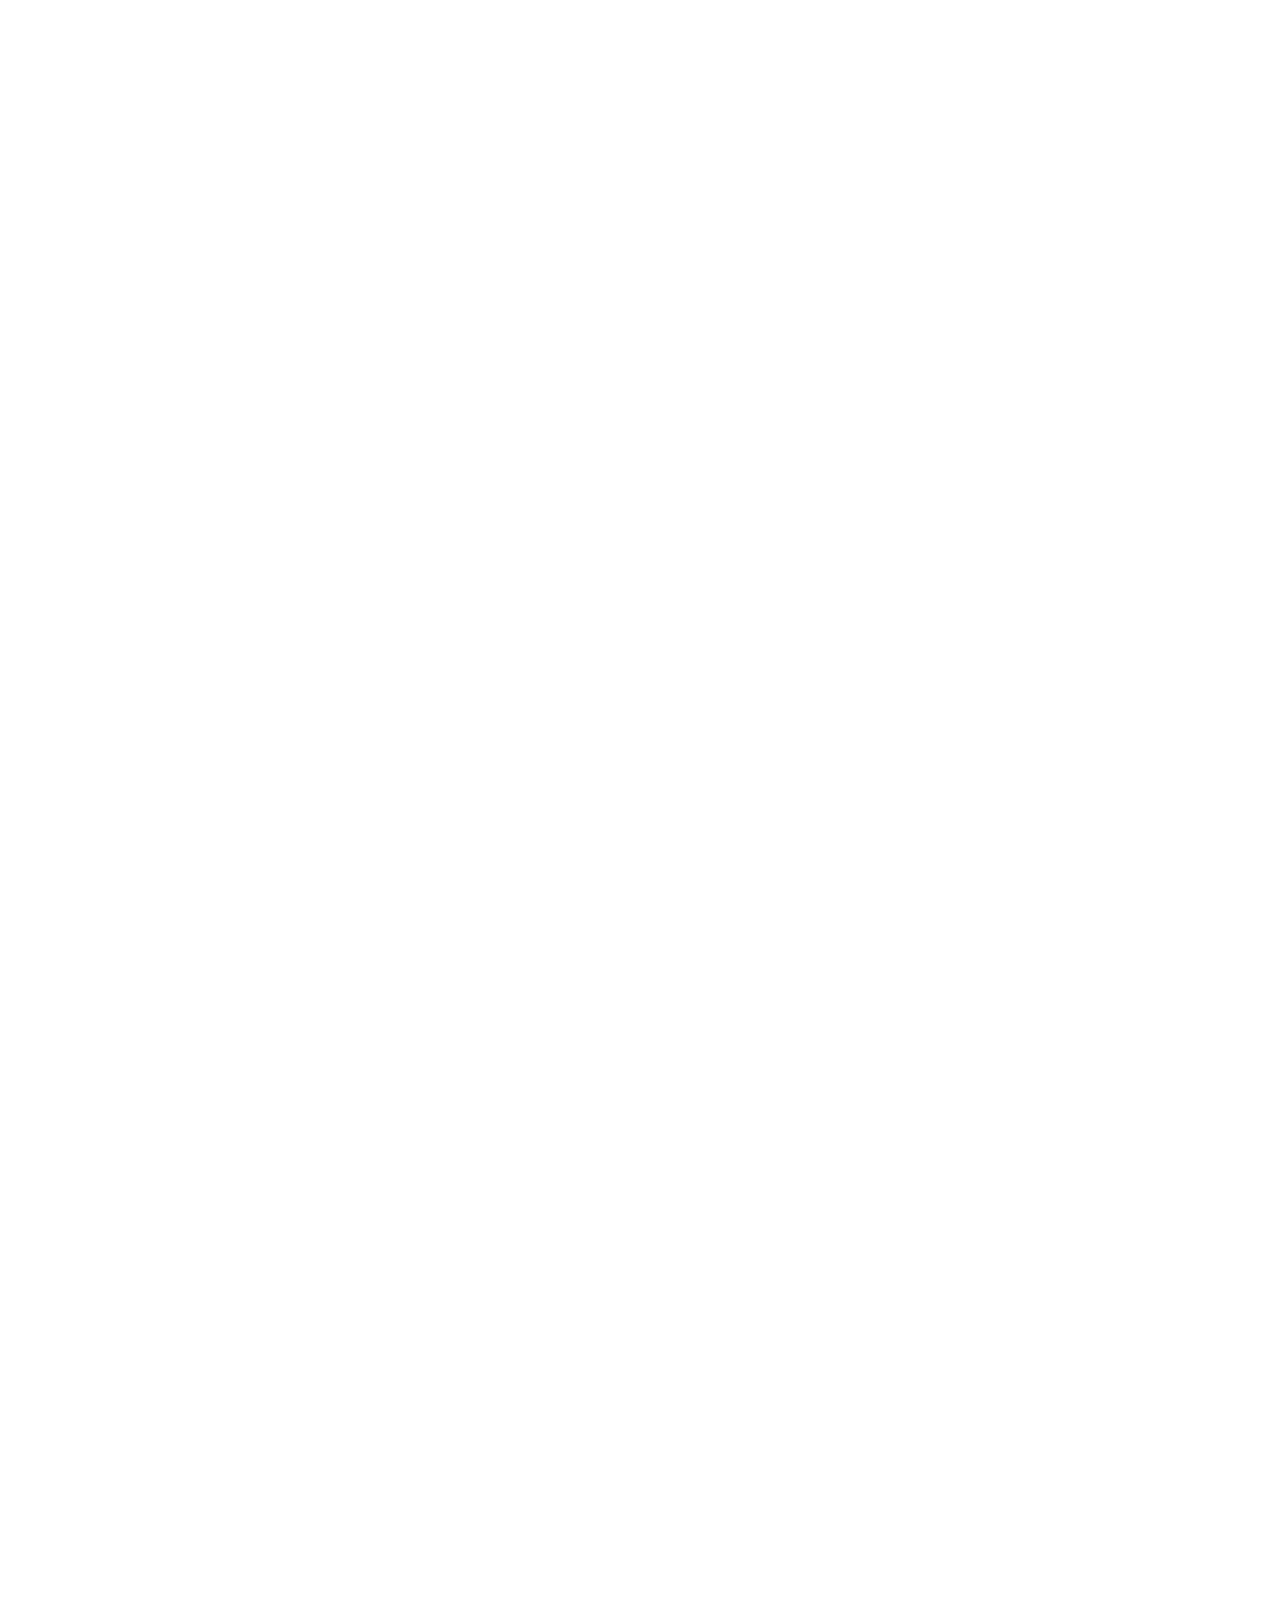
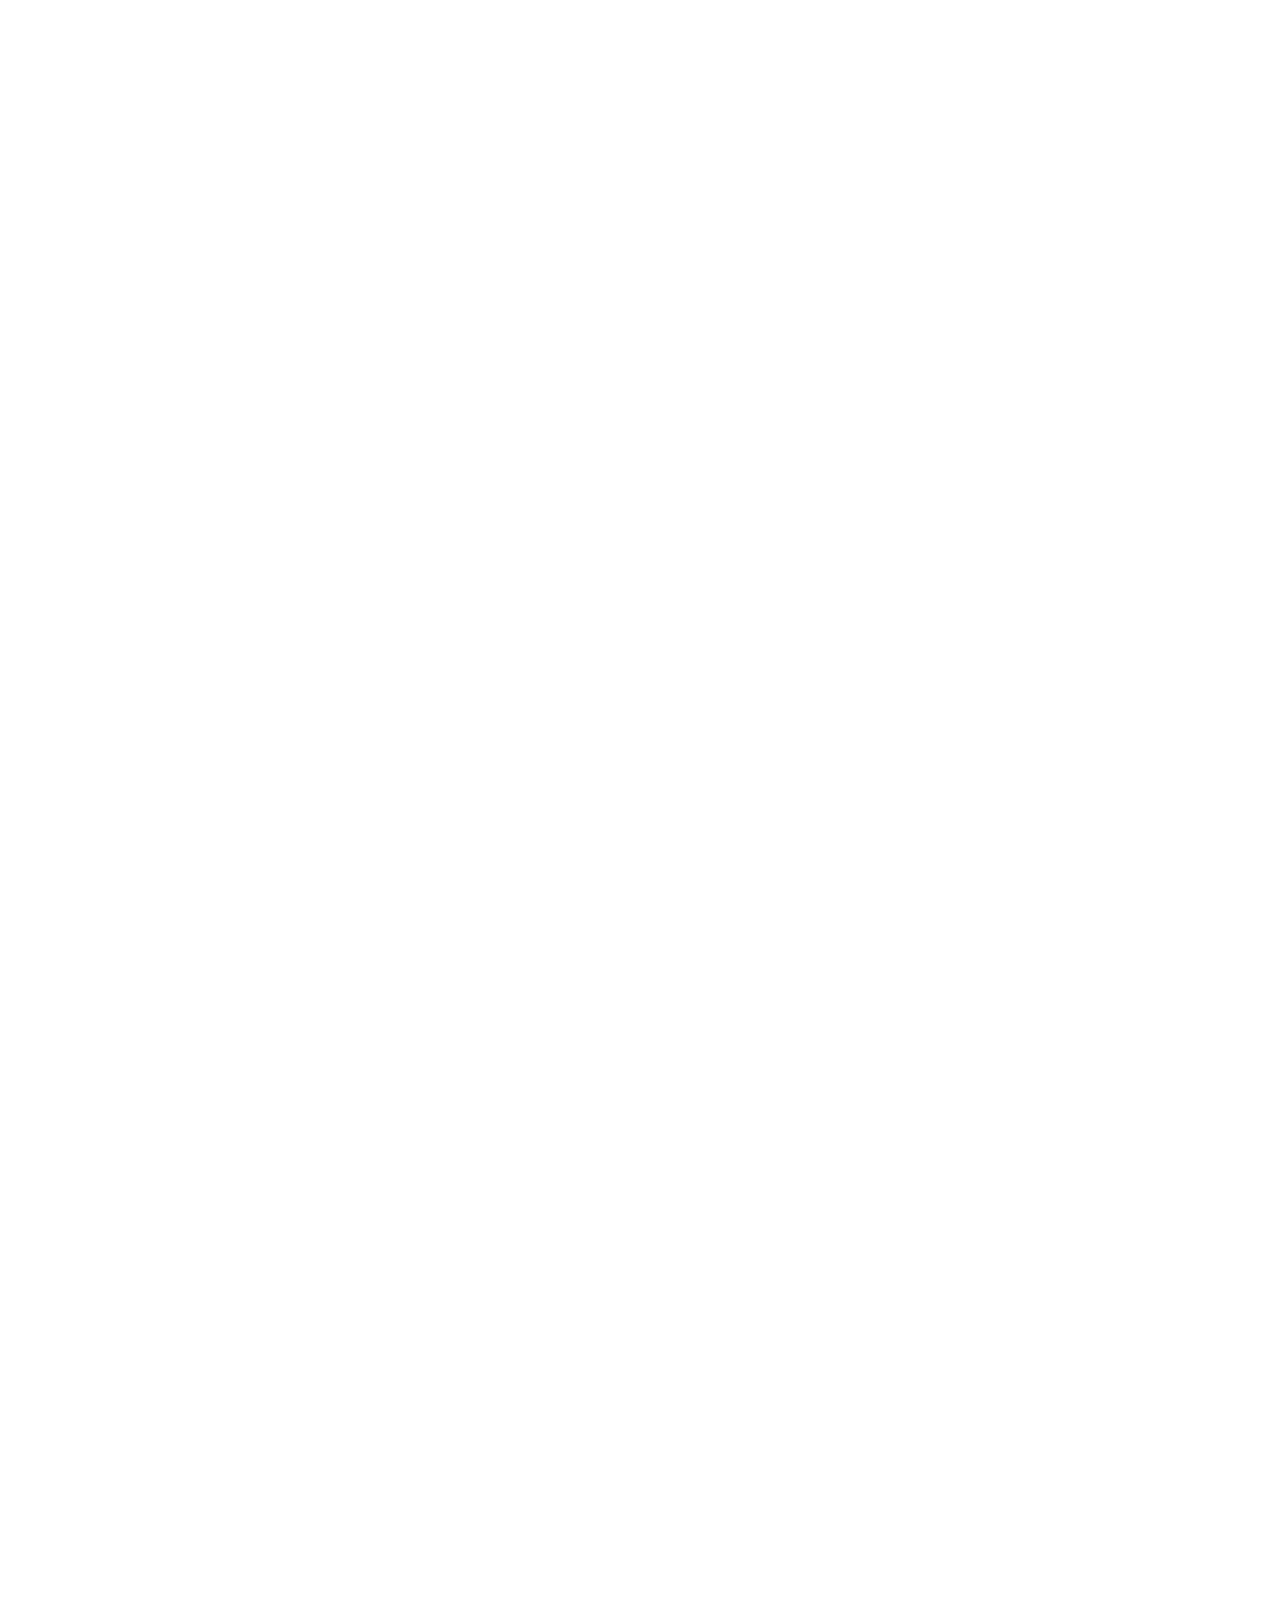
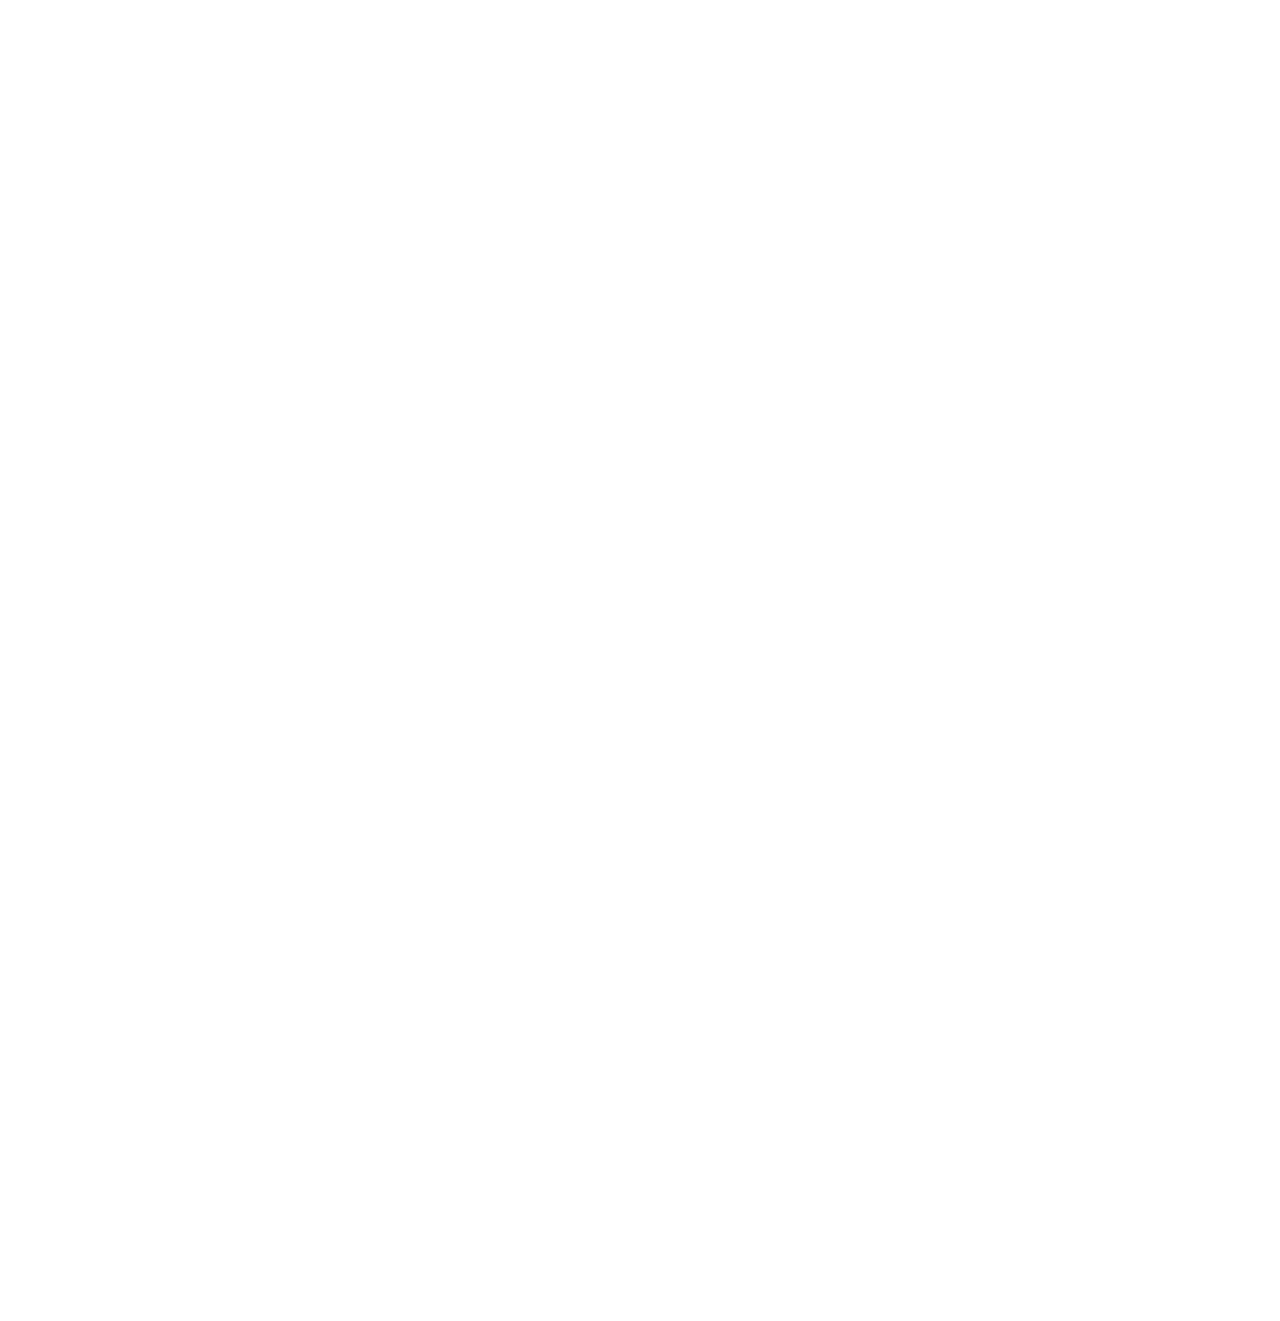
<file: travel-agency-html-template/index.html>
<!DOCTYPE html>
<html lang="en">

<head>
    <meta charset="utf-8">
    <title>Tourist - Travel Agency HTML Template</title>
    <meta content="width=device-width, initial-scale=1.0" name="viewport">
    <meta content="" name="keywords">
    <meta content="" name="description">

    <!-- Favicon -->
    <link href="img/favicon.ico" rel="icon">

    <!-- Google Web Fonts -->
    <link rel="preconnect" href="https://fonts.googleapis.com">
    <link rel="preconnect" href="https://fonts.gstatic.com" crossorigin>
    <link href="https://fonts.googleapis.com/css2?family=Heebo:wght@400;500;600&family=Nunito:wght@600;700;800&display=swap" rel="stylesheet">

    <!-- Icon Font Stylesheet -->
    <link href="https://cdnjs.cloudflare.com/ajax/libs/font-awesome/5.10.0/css/all.min.css" rel="stylesheet">
    <link href="https://cdn.jsdelivr.net/npm/bootstrap-icons@1.4.1/font/bootstrap-icons.css" rel="stylesheet">

    <!-- Libraries Stylesheet -->
    <link href="lib/animate/animate.min.css" rel="stylesheet">
    <link href="lib/owlcarousel/assets/owl.carousel.min.css" rel="stylesheet">
    <link href="lib/tempusdominus/css/tempusdominus-bootstrap-4.min.css" rel="stylesheet" />

    <!-- Customized Bootstrap Stylesheet -->
    <link href="css/bootstrap.min.css" rel="stylesheet">

    <!-- Template Stylesheet -->
    <link href="css/style.css" rel="stylesheet">
</head>

<body>
    <!-- Spinner Start -->
    <div id="spinner" class="show bg-white position-fixed translate-middle w-100 vh-100 top-50 start-50 d-flex align-items-center justify-content-center">
        <div class="spinner-border text-primary" style="width: 3rem; height: 3rem;" role="status">
            <span class="sr-only">Loading...</span>
        </div>
    </div>
    <!-- Spinner End -->


    <!-- Topbar Start -->
    <div class="container-fluid bg-dark px-5 d-none d-lg-block">
        <div class="row gx-0">
            <div class="col-lg-8 text-center text-lg-start mb-2 mb-lg-0">
                <div class="d-inline-flex align-items-center" style="height: 45px;">
                    <small class="me-3 text-light"><i class="fa fa-map-marker-alt me-2"></i>yesuamala, Nansana, Uganda</small>
                    <small class="me-3 text-light"><i class="fa fa-phone-alt me-2"></i>+256 200916173</small>
                    <small class="text-light"><i class="fa fa-envelope-open me-2"></i>info@goexploreuganda.com</small>
                </div>
            </div>
            <div class="col-lg-4 text-center text-lg-end">
                <div class="d-inline-flex align-items-center" style="height: 45px;">
                    <a class="btn btn-sm btn-outline-light btn-sm-square rounded-circle me-2" href=""><i class="fab fa-twitter fw-normal"></i></a>
                    <a class="btn btn-sm btn-outline-light btn-sm-square rounded-circle me-2" href=""><i class="fab fa-facebook-f fw-normal"></i></a>
                    <a class="btn btn-sm btn-outline-light btn-sm-square rounded-circle me-2" href=""><i class="fab fa-linkedin-in fw-normal"></i></a>
                    <a class="btn btn-sm btn-outline-light btn-sm-square rounded-circle me-2" href=""><i class="fab fa-instagram fw-normal"></i></a>
                    <a class="btn btn-sm btn-outline-light btn-sm-square rounded-circle" href=""><i class="fab fa-youtube fw-normal"></i></a>
                </div>
            </div>
        </div>
    </div>
    <!-- Topbar End -->


    <!-- Navbar & Hero Start -->
    <div class="container-fluid position-relative p-0">
        <nav class="navbar navbar-expand-lg navbar-light px-4 px-lg-5 py-3 py-lg-0">
            <a href="" class="navbar-brand p-0">
                <h1 class="text-primary m-0"><i class="fa fa-map-marker-alt me-3"></i>Go Explore</h1>
                <!-- <img src="img/logo.png" alt="Logo"> -->
            </a>
            <button class="navbar-toggler" type="button" data-bs-toggle="collapse" data-bs-target="#navbarCollapse">
                <span class="fa fa-bars"></span>
            </button>
            <div class="collapse navbar-collapse" id="navbarCollapse">
                <div class="navbar-nav ms-auto py-0">
                    <a href="index.html" class="nav-item nav-link active">Home</a>
                    <a href="about.html" class="nav-item nav-link">About</a>
                    <a href="service.html" class="nav-item nav-link">Services</a>
                    <a href="package.html" class="nav-item nav-link">Packages</a>
                    <div class="nav-item dropdown">
                        <a href="#" class="nav-link dropdown-toggle" data-bs-toggle="dropdown">Pages</a>
                        <div class="dropdown-menu m-0">
                            <a href="destination.html" class="dropdown-item">Destination</a>
                            <a href="booking.html" class="dropdown-item">Booking</a>
                            <a href="team.html" class="dropdown-item">Travel Guides</a>
                            <a href="testimonial.html" class="dropdown-item">Testimonial</a>
                            <a href="404.html" class="dropdown-item">Blog</a>
                        </div>
                    </div>
                    <a href="contact.html" class="nav-item nav-link">Contact</a>
                </div>
                <a href="" class="btn btn-primary rounded-pill py-2 px-4">Register</a>
            </div>
        </nav>

        <div class="container-fluid bg-primary py-5 mb-5 hero-header">
            <div class="container py-5">
                <div class="row justify-content-center py-5">
                    <div class="col-lg-10 pt-lg-5 mt-lg-5 text-center">
                        <h1 class="display-3 text-white mb-3 animated slideInDown">Enjoy Your Vacation With Us</h1>
                        <p class="fs-4 text-white mb-4 animated slideInDown">We customize gorilla trekking tours, honeymoon holidays, cultural encounters, and private and group adventures to suit your travel preferences.</p>
                        <div class="position-relative w-75 mx-auto animated slideInDown">
                            <input class="form-control border-0 rounded-pill w-100 py-3 ps-4 pe-5" type="text" placeholder="Eg: Jinja">
                            <button type="button" class="btn btn-primary rounded-pill py-2 px-4 position-absolute top-0 end-0 me-2" style="margin-top: 7px;">Search</button>
                        </div>
                    </div>
                </div>
            </div>
        </div>
    </div>
    <!-- Navbar & Hero End -->


    <!-- About Start -->
    <div class="container-xxl py-5">
        <div class="container">
            <div class="row g-5">
                <div class="col-lg-6 wow fadeInUp" data-wow-delay="0.1s" style="min-height: 400px;">
                    <div class="position-relative h-100">
                        <img class="img-fluid position-absolute w-100 h-100" src="img/about.jpg" alt="" style="object-fit: cover;">
                    </div>
                </div>
                <div class="col-lg-6 wow fadeInUp" data-wow-delay="0.3s">
                    <h6 class="section-title bg-white text-start text-primary pe-3">About Us</h6>
                    <h1 class="mb-4">Welcome to the <span class="text-primary">Pearl</span></h1>
                    <p class="mb-4">Absolutely, Uganda is indeed a remarkable safaris tour destination with a multitude of reasons to visit. Check out the 10 compelling reasons to go on safaris in Uganda, including insights on the best time for Uganda safaris tour holidays.</p>
                    <p class="mb-4">Uganda’s unique blend of wildlife, landscapes, and cultural experiences makes it a top choice for safaris tour enthusiasts. It’s no wonder that many visitors are enticed to return for more adventures in this incredible country.

                        Uganda is a beautiful East African country known for its stunning landscapes, diverse wildlife, and rich culture. When planning safaris in Uganda for 2024 or 2025, there are several must-visit destinations and activities to consider.</p>
                    <div class="row gy-2 gx-4 mb-4">
                        <div class="col-sm-6">
                            <p class="mb-0"><i class="fa fa-arrow-right text-primary me-2"></i>First Class Flights</p>
                        </div>
                        <div class="col-sm-6">
                            <p class="mb-0"><i class="fa fa-arrow-right text-primary me-2"></i>Handpicked Hotels</p>
                        </div>
                        <div class="col-sm-6">
                            <p class="mb-0"><i class="fa fa-arrow-right text-primary me-2"></i>5 Star Accommodations</p>
                        </div>
                        <div class="col-sm-6">
                            <p class="mb-0"><i class="fa fa-arrow-right text-primary me-2"></i>Latest Model Vehicles</p>
                        </div>
                        <div class="col-sm-6">
                            <p class="mb-0"><i class="fa fa-arrow-right text-primary me-2"></i>150 Premium City Tours</p>
                        </div>
                        <div class="col-sm-6">
                            <p class="mb-0"><i class="fa fa-arrow-right text-primary me-2"></i>24/7 Service</p>
                        </div>
                    </div>
                    <a class="btn btn-primary py-3 px-5 mt-2" href="">Read More</a>
                </div>
            </div>
        </div>
    </div>
    <!-- About End -->


    <!-- Service Start -->
    <div class="container-xxl py-5">
        <div class="container">
            <div class="text-center wow fadeInUp" data-wow-delay="0.1s">
                <h6 class="section-title bg-white text-center text-primary px-3">Services</h6>
                <h1 class="mb-5">Our Services</h1>
            </div>
            <div class="row g-4">
                <div class="col-lg-3 col-sm-6 wow fadeInUp" data-wow-delay="0.1s">
                    <div class="service-item rounded pt-3">
                        <div class="p-4">
                            <i class="fa fa-3x fa-globe text-primary mb-4"></i>
                            <h5>WorldWide Tours</h5>
                            <p>Check out Our best African safari destinations of Uganda Gorilla & Wildlife Safari  Kenya, Rwanda, Tanzania, and Zanzibar where you experience magic in adventure. </p>
                        </div>
                    </div>
                </div>
                <div class="col-lg-3 col-sm-6 wow fadeInUp" data-wow-delay="0.3s">
                    <div class="service-item rounded pt-3">
                        <div class="p-4">
                            <i class="fa fa-3x fa-hotel text-primary mb-4"></i>
                            <h5>Hotel Reservation</h5>
                            <p>Here are some of our well selected recommended Mid range and luxury Safari Hotels, Camps & Lodges we have partnered and worked with for a quite a time.</p>
                        </div>
                    </div>
                </div>
                <div class="col-lg-3 col-sm-6 wow fadeInUp" data-wow-delay="0.5s">
                    <div class="service-item rounded pt-3">
                        <div class="p-4">
                            <i class="fa fa-3x fa-user text-primary mb-4"></i>
                            <h5>Travel Guides</h5>
                            <p>The Importance of Safari Guides, the indispensable companions of every wildlife expedition, seamlessly weave together expertise, safety, and unforgettable experiences.</p>
                        </div>
                    </div>
                </div>
                <div class="col-lg-3 col-sm-6 wow fadeInUp" data-wow-delay="0.7s">
                    <div class="service-item rounded pt-3">
                        <div class="p-4">
                            <i class="fa fa-3x fa-cog text-primary mb-4"></i>
                            <h5>Event Management</h5>
                            <p>A Family Safari in Uganda with kids. It has charming, adventurous, and safe experiences and lodges where your active, curious kids are adored and enriched.</p>
                        </div>
                    </div>
                </div>
                <div class="col-lg-3 col-sm-6 wow fadeInUp" data-wow-delay="0.1s">
                    <div class="service-item rounded pt-3">
                        <div class="p-4">
                            <i class="fa fa-3x fa-globe text-primary mb-4"></i>
                            <h5>WorldWide Tours</h5>
                            <p>Check out Our best African safari destinations of Uganda Gorilla & Wildlife Safari  Kenya, Rwanda, Tanzania, and Zanzibar where you experience magic in adventure.</p>
                        </div>
                    </div>
                </div>
                <div class="col-lg-3 col-sm-6 wow fadeInUp" data-wow-delay="0.3s">
                    <div class="service-item rounded pt-3">
                        <div class="p-4">
                            <i class="fa fa-3x fa-hotel text-primary mb-4"></i>
                            <h5>Hotel Reservation</h5>
                            <p>Here are some of our well selected recommended Mid range and luxury Safari Hotels, Camps & Lodges we have partnered and worked with for a quite a time.</p>
                        </div>
                    </div>
                </div>
                <div class="col-lg-3 col-sm-6 wow fadeInUp" data-wow-delay="0.5s">
                    <div class="service-item rounded pt-3">
                        <div class="p-4">
                            <i class="fa fa-3x fa-user text-primary mb-4"></i>
                            <h5>Travel Guides</h5>
                            <p>The Importance of Safari Guides, the indispensable companions of every wildlife expedition, seamlessly weave together expertise, safety, and unforgettable experiences.</p>
                        </div>
                    </div>
                </div>
                <div class="col-lg-3 col-sm-6 wow fadeInUp" data-wow-delay="0.7s">
                    <div class="service-item rounded pt-3">
                        <div class="p-4">
                            <i class="fa fa-3x fa-cog text-primary mb-4"></i>
                            <h5>Event Management</h5>
                            <p>A Family Safari in Uganda with kids. It has charming, adventurous, and safe experiences and lodges where your active, curious kids are adored and enriched.</p>
                        </div>
                    </div>
                </div>
            </div>
        </div>
    </div>
    <!-- Service End -->


    <!-- Destination Start -->
    <div class="container-xxl py-5 destination">
        <div class="container">
            <div class="text-center wow fadeInUp" data-wow-delay="0.1s">
                <h6 class="section-title bg-white text-center text-primary px-3">Destination</h6>
                <h1 class="mb-5">Popular Destination</h1>
            </div>
            <div class="row g-3">
                <div class="col-lg-7 col-md-6">
                    <div class="row g-3">
                        <div class="col-lg-12 col-md-12 wow zoomIn" data-wow-delay="0.1s">
                            <a class="position-relative d-block overflow-hidden" href="">
                                <img class="img-fluid" src="img/destination-1.jpg" alt="">
                                <div class="bg-white text-danger fw-bold position-absolute top-0 start-0 m-3 py-1 px-2">30% OFF</div>
                                <div class="bg-white text-primary fw-bold position-absolute bottom-0 end-0 m-3 py-1 px-2">Jinja</div>
                            </a>
                        </div>
                        <div class="col-lg-6 col-md-12 wow zoomIn" data-wow-delay="0.3s">
                            <a class="position-relative d-block overflow-hidden" href="">
                                <img class="img-fluid" src="img/destination-2.jpg" alt="">
                                <div class="bg-white text-danger fw-bold position-absolute top-0 start-0 m-3 py-1 px-2">25% OFF</div>
                                <div class="bg-white text-primary fw-bold position-absolute bottom-0 end-0 m-3 py-1 px-2">Masindi</div>
                            </a>
                        </div>
                        <div class="col-lg-6 col-md-12 wow zoomIn" data-wow-delay="0.5s">
                            <a class="position-relative d-block overflow-hidden" href="">
                                <img class="img-fluid" src="img/destination-3.jpg" alt="">
                                <div class="bg-white text-danger fw-bold position-absolute top-0 start-0 m-3 py-1 px-2">35% OFF</div>
                                <div class="bg-white text-primary fw-bold position-absolute bottom-0 end-0 m-3 py-1 px-2">Kasese</div>
                            </a>
                        </div>
                    </div>
                </div>
                <div class="col-lg-5 col-md-6 wow zoomIn" data-wow-delay="0.7s" style="min-height: 350px;">
                    <a class="position-relative d-block h-100 overflow-hidden" href="">
                        <img class="img-fluid position-absolute w-100 h-100" src="img/destination-4.jpg" alt="" style="object-fit: cover;">
                        <div class="bg-white text-danger fw-bold position-absolute top-0 start-0 m-3 py-1 px-2">20% OFF</div>
                        <div class="bg-white text-primary fw-bold position-absolute bottom-0 end-0 m-3 py-1 px-2">Fort-Portal</div>
                    </a>
                </div>
            </div>
        </div>
    </div>
    <!-- Destination Start -->


    <!-- Package Start -->
    <div class="container-xxl py-5">
        <div class="container">
            <div class="text-center wow fadeInUp" data-wow-delay="0.1s">
                <h6 class="section-title bg-white text-center text-primary px-3">Packages</h6>
                <h1 class="mb-5">Awesome Packages</h1>
            </div>
            <div class="row g-4 justify-content-center">
                <div class="col-lg-4 col-md-6 wow fadeInUp" data-wow-delay="0.1s">
                    <div class="package-item">
                        <div class="overflow-hidden">
                            <img class="img-fluid" src="img/package-1.jpg" alt="">
                        </div>
                        <div class="d-flex border-bottom">
                            <small class="flex-fill text-center border-end py-2"><i class="fa fa-map-marker-alt text-primary me-2"></i>Jinja</small>
                            <small class="flex-fill text-center border-end py-2"><i class="fa fa-calendar-alt text-primary me-2"></i>3 days</small>
                            <small class="flex-fill text-center py-2"><i class="fa fa-user text-primary me-2"></i>2 Person</small>
                        </div>
                        <div class="text-center p-4">
                            <h3 class="mb-0">$149.00</h3>
                            <div class="mb-3">
                                <small class="fa fa-star text-primary"></small>
                                <small class="fa fa-star text-primary"></small>
                                <small class="fa fa-star text-primary"></small>
                                <small class="fa fa-star text-primary"></small>
                                <small class="fa fa-star text-primary"></small>
                            </div>
                            <p>Jinja offers adventure activities such as kayaking, bungee jumping, quad biking, horseback riding, and more. </p>
                            <div class="d-flex justify-content-center mb-2">
                                <a href="#" class="btn btn-sm btn-primary px-3 border-end" style="border-radius: 30px 0 0 30px;">Read More</a>
                                <a href="#" class="btn btn-sm btn-primary px-3" style="border-radius: 0 30px 30px 0;">Book Now</a>
                            </div>
                        </div>
                    </div>
                </div>
                <div class="col-lg-4 col-md-6 wow fadeInUp" data-wow-delay="0.3s">
                    <div class="package-item">
                        <div class="overflow-hidden">
                            <img class="img-fluid" src="img/package-2.jpg" alt="">
                        </div>
                        <div class="d-flex border-bottom">
                            <small class="flex-fill text-center border-end py-2"><i class="fa fa-map-marker-alt text-primary me-2"></i>Masindi</small>
                            <small class="flex-fill text-center border-end py-2"><i class="fa fa-calendar-alt text-primary me-2"></i>3 days</small>
                            <small class="flex-fill text-center py-2"><i class="fa fa-user text-primary me-2"></i>2 Person</small>
                        </div>
                        <div class="text-center p-4">
                            <h3 class="mb-0">$139.00</h3>
                            <div class="mb-3">
                                <small class="fa fa-star text-primary"></small>
                                <small class="fa fa-star text-primary"></small>
                                <small class="fa fa-star text-primary"></small>
                                <small class="fa fa-star text-primary"></small>
                                <small class="fa fa-star text-primary"></small>
                            </div>
                            <p>Murchison Falls game drive is one of the leading ways to see and appreciate the wealthy differing qualities of Natural life within the Stop.</p>
                            <div class="d-flex justify-content-center mb-2">
                                <a href="#" class="btn btn-sm btn-primary px-3 border-end" style="border-radius: 30px 0 0 30px;">Read More</a>
                                <a href="#" class="btn btn-sm btn-primary px-3" style="border-radius: 0 30px 30px 0;">Book Now</a>
                            </div>
                        </div>
                    </div>
                </div>
                <div class="col-lg-4 col-md-6 wow fadeInUp" data-wow-delay="0.5s">
                    <div class="package-item">
                        <div class="overflow-hidden">
                            <img class="img-fluid" src="img/package-3.jpg" alt="">
                        </div>
                        <div class="d-flex border-bottom">
                            <small class="flex-fill text-center border-end py-2"><i class="fa fa-map-marker-alt text-primary me-2"></i>Kasese</small>
                            <small class="flex-fill text-center border-end py-2"><i class="fa fa-calendar-alt text-primary me-2"></i>3 days</small>
                            <small class="flex-fill text-center py-2"><i class="fa fa-user text-primary me-2"></i>2 Person</small>
                        </div>
                        <div class="text-center p-4">
                            <h3 class="mb-0">$189.00</h3>
                            <div class="mb-3">
                                <small class="fa fa-star text-primary"></small>
                                <small class="fa fa-star text-primary"></small>
                                <small class="fa fa-star text-primary"></small>
                                <small class="fa fa-star text-primary"></small>
                                <small class="fa fa-star text-primary"></small>
                            </div>
                            <p>Queen Elizabeth national park is one of the places that justify the description of Uganda being “the perl of Africa”. </p>
                            <div class="d-flex justify-content-center mb-2">
                                <a href="#" class="btn btn-sm btn-primary px-3 border-end" style="border-radius: 30px 0 0 30px;">Read More</a>
                                <a href="#" class="btn btn-sm btn-primary px-3" style="border-radius: 0 30px 30px 0;">Book Now</a>
                            </div>
                        </div>
                    </div>
                </div>
            </div>
        </div>
    </div>
    <!-- Package End -->


    <!-- Booking Start -->
    <div class="container-xxl py-5 wow fadeInUp" data-wow-delay="0.1s">
        <div class="container">
            <div class="booking p-5">
                <div class="row g-5 align-items-center">
                    <div class="col-md-6 text-white">
                        <h6 class="text-white text-uppercase">Booking</h6>
                        <h1 class="text-white mb-4">Online Booking</h1>
                        <p class="mb-4">For the best, most authentic, and extraordinary East Africa safaris tour packages to the most visited and never to miss out on your Africa tour, contact Go Explore, for the best Adventures in Africa.</p>
                        <p class="mb-4">Be it Uganda safaris, Kenya safaris, Tanzania safaris, Rwanda safaris, Zanzibar beach holidays, and or Mombasa honeymoon tours in Kenya, Gorilla Tours on Uganda Rwanda & Primates Tours,  Go Explore should always be your best and first choice.</p>
                        <a class="btn btn-outline-light py-3 px-5 mt-2" href="">Read More</a>
                    </div>
                    <div class="col-md-6">
                        <h1 class="text-white mb-4">Book A Tour</h1>
                        <form>
                            <div class="row g-3">
                                <div class="col-md-6">
                                    <div class="form-floating">
                                        <input type="text" class="form-control bg-transparent" id="name" placeholder="Your Name">
                                        <label for="name">Your Name</label>
                                    </div>
                                </div>
                                <div class="col-md-6">
                                    <div class="form-floating">
                                        <input type="email" class="form-control bg-transparent" id="email" placeholder="Your Email">
                                        <label for="email">Your Email</label>
                                    </div>
                                </div>
                                <div class="col-md-6">
                                    <div class="form-floating date" id="date3" data-target-input="nearest">
                                        <input type="text" class="form-control bg-transparent datetimepicker-input" id="datetime" placeholder="Date & Time" data-target="#date3" data-toggle="datetimepicker" />
                                        <label for="datetime">Date & Time</label>
                                    </div>
                                </div>
                                <div class="col-md-6">
                                    <div class="form-floating">
                                        <select class="form-select bg-transparent" id="select1">
                                            <option value="1">Destination 1</option>
                                            <option value="2">Destination 2</option>
                                            <option value="3">Destination 3</option>
                                        </select>
                                        <label for="select1">Destination</label>
                                    </div>
                                </div>
                                <div class="col-12">
                                    <div class="form-floating">
                                        <textarea class="form-control bg-transparent" placeholder="Special Request" id="message" style="height: 100px"></textarea>
                                        <label for="message">Special Request</label>
                                    </div>
                                </div>
                                <div class="col-12">
                                    <button class="btn btn-outline-light w-100 py-3" type="submit">Book Now</button>
                                </div>
                            </div>
                        </form>
                    </div>
                </div>
            </div>
        </div>
    </div>
    <!-- Booking Start -->


    <!-- Process Start -->
    <div class="container-xxl py-5">
        <div class="container">
            <div class="text-center pb-4 wow fadeInUp" data-wow-delay="0.1s">
                <h6 class="section-title bg-white text-center text-primary px-3">Process</h6>
                <h1 class="mb-5">3 Easy Steps</h1>
            </div>
            <div class="row gy-5 gx-4 justify-content-center">
                <div class="col-lg-4 col-sm-6 text-center pt-4 wow fadeInUp" data-wow-delay="0.1s">
                    <div class="position-relative border border-primary pt-5 pb-4 px-4">
                        <div class="d-inline-flex align-items-center justify-content-center bg-primary rounded-circle position-absolute top-0 start-50 translate-middle shadow" style="width: 100px; height: 100px;">
                            <i class="fa fa-globe fa-3x text-white"></i>
                        </div>
                        <h5 class="mt-4">Choose A Destination</h5>
                        <hr class="w-25 mx-auto bg-primary mb-1">
                        <hr class="w-50 mx-auto bg-primary mt-0">
                        <p class="mb-0">From bustling city experiences to countryside rambles, and gems – discover adventure all over Uganda & East Africa Atlarge.</p>
                    </div>
                </div>
                <div class="col-lg-4 col-sm-6 text-center pt-4 wow fadeInUp" data-wow-delay="0.3s">
                    <div class="position-relative border border-primary pt-5 pb-4 px-4">
                        <div class="d-inline-flex align-items-center justify-content-center bg-primary rounded-circle position-absolute top-0 start-50 translate-middle shadow" style="width: 100px; height: 100px;">
                            <i class="fa fa-dollar-sign fa-3x text-white"></i>
                        </div>
                        <h5 class="mt-4">Pay Online</h5>
                        <hr class="w-25 mx-auto bg-primary mb-1">
                        <hr class="w-50 mx-auto bg-primary mt-0">
                        <p class="mb-0">From bustling city experiences to countryside rambles, and gems – discover adventure all over Uganda & East Africa Atlarge.</p>
                    </div>
                </div>
                <div class="col-lg-4 col-sm-6 text-center pt-4 wow fadeInUp" data-wow-delay="0.5s">
                    <div class="position-relative border border-primary pt-5 pb-4 px-4">
                        <div class="d-inline-flex align-items-center justify-content-center bg-primary rounded-circle position-absolute top-0 start-50 translate-middle shadow" style="width: 100px; height: 100px;">
                            <i class="fa fa-plane fa-3x text-white"></i>
                        </div>
                        <h5 class="mt-4">Fly Today</h5>
                        <hr class="w-25 mx-auto bg-primary mb-1">
                        <hr class="w-50 mx-auto bg-primary mt-0">
                        <p class="mb-0">From bustling city experiences to countryside rambles, and gems – discover adventure all over Uganda & East Africa Atlarge.</p>
                    </div>
                </div>
            </div>
        </div>
    </div>
    <!-- Process Start -->


    <!-- Team Start -->
    <div class="container-xxl py-5">
        <div class="container">
            <div class="text-center wow fadeInUp" data-wow-delay="0.1s">
                <h6 class="section-title bg-white text-center text-primary px-3">Travel Guide</h6>
                <h1 class="mb-5">Meet Our Guide</h1>
            </div>
            <div class="row g-4">
                <div class="col-lg-3 col-md-6 wow fadeInUp" data-wow-delay="0.1s">
                    <div class="team-item">
                        <div class="overflow-hidden">
                            <img class="img-fluid" src="img/guide yooo.jpg" alt="">
                        </div>
                        <div class="position-relative d-flex justify-content-center" style="margin-top: -19px;">
                            <a class="btn btn-square mx-1" href=""><i class="fab fa-facebook-f"></i></a>
                            <a class="btn btn-square mx-1" href=""><i class="fab fa-twitter"></i></a>
                            <a class="btn btn-square mx-1" href=""><i class="fab fa-instagram"></i></a>
                        </div>
                        <div class="text-center p-4">
                            <h5 class="mb-0">Bob UG</h5>
                            <small>Masindi</small>
                        </div>
                    </div>
                </div>
                <div class="col-lg-3 col-md-6 wow fadeInUp" data-wow-delay="0.3s">
                    <div class="team-item">
                        <div class="overflow-hidden">
                            <img class="img-fluid" src="img/nuwe.jpg" alt="">
                        </div>
                        <div class="position-relative d-flex justify-content-center" style="margin-top: -19px;">
                            <a class="btn btn-square mx-1" href=""><i class="fab fa-facebook-f"></i></a>
                            <a class="btn btn-square mx-1" href=""><i class="fab fa-twitter"></i></a>
                            <a class="btn btn-square mx-1" href=""><i class="fab fa-instagram"></i></a>
                        </div>
                        <div class="text-center p-4">
                            <h5 class="mb-0">Nuwe Isaiah</h5>
                            <small>Kasese</small>
                        </div>
                    </div>
                </div>
                <div class="col-lg-3 col-md-6 wow fadeInUp" data-wow-delay="0.5s">
                    <div class="team-item">
                        <div class="overflow-hidden">
                            <img class="img-fluid" src="img/john p.jpg" alt="">
                        </div>
                        <div class="position-relative d-flex justify-content-center" style="margin-top: -19px;">
                            <a class="btn btn-square mx-1" href=""><i class="fab fa-facebook-f"></i></a>
                            <a class="btn btn-square mx-1" href=""><i class="fab fa-twitter"></i></a>
                            <a class="btn btn-square mx-1" href=""><i class="fab fa-instagram"></i></a>
                        </div>
                        <div class="text-center p-4">
                            <h5 class="mb-0">John Paul</h5>
                            <small>Kampala</small>
                        </div>
                    </div>
                </div>
                <div class="col-lg-3 col-md-6 wow fadeInUp" data-wow-delay="0.7s">
                    <div class="team-item">
                        <div class="overflow-hidden">
                            <img class="img-fluid" src="img/derrick.jpg" alt="">
                        </div>
                        <div class="position-relative d-flex justify-content-center" style="margin-top: -19px;">
                            <a class="btn btn-square mx-1" href=""><i class="fab fa-facebook-f"></i></a>
                            <a class="btn btn-square mx-1" href=""><i class="fab fa-twitter"></i></a>
                            <a class="btn btn-square mx-1" href=""><i class="fab fa-instagram"></i></a>
                        </div>
                        <div class="text-center p-4">
                            <h5 class="mb-0">Gyoga Derrick</h5>
                            <small>Kidepo</small>
                        </div>
                    </div>
                </div>
            </div>
        </div>
    </div>
    <!-- Team End -->


    <!-- Testimonial Start 
    <div class="container-xxl py-5 wow fadeInUp" data-wow-delay="0.1s">
        <div class="container">
            <div class="text-center">
                <h6 class="section-title bg-white text-center text-primary px-3">Testimonial</h6>
                <h1 class="mb-5">Our Clients Say!!!</h1>
            </div>
            <div class="owl-carousel testimonial-carousel position-relative">
                <div class="testimonial-item bg-white text-center border p-4">
                    <img class="bg-white rounded-circle shadow p-1 mx-auto mb-3" src="img/testimonial-1.jpg" style="width: 80px; height: 80px;">
                    <h5 class="mb-0">Derrick</h5>
                    <p>New York, USA</p>
                    <p class="mb-0">Tempor erat elitr rebum at clita. Diam dolor diam ipsum sit diam amet diam et eos. Clita erat ipsum et lorem et sit.</p>
                </div>
                <div class="testimonial-item bg-white text-center border p-4">
                    <img class="bg-white rounded-circle shadow p-1 mx-auto mb-3" src="img/testimonial-2.jpg" style="width: 80px; height: 80px;">
                    <h5 class="mb-0">Derrick</h5>
                    <p>New York, USA</p>
                    <p class="mt-2 mb-0">Tempor erat elitr rebum at clita. Diam dolor diam ipsum sit diam amet diam et eos. Clita erat ipsum et lorem et sit.</p>
                </div>
                <div class="testimonial-item bg-white text-center border p-4">
                    <img class="bg-white rounded-circle shadow p-1 mx-auto mb-3" src="img/testimonial-3.jpg" style="width: 80px; height: 80px;">
                    <h5 class="mb-0">Derrick</h5>
                    <p>New York, USA</p>
                    <p class="mt-2 mb-0">Tempor erat elitr rebum at clita. Diam dolor diam ipsum sit diam amet diam et eos. Clita erat ipsum et lorem et sit.</p>
                </div>
                <div class="testimonial-item bg-white text-center border p-4">
                    <img class="bg-white rounded-circle shadow p-1 mx-auto mb-3" src="img/testimonial-4.jpg" style="width: 80px; height: 80px;">
                    <h5 class="mb-0">Derrick</h5>
                    <p>New York, USA</p>
                    <p class="mt-2 mb-0">Tempor erat elitr rebum at clita. Diam dolor diam ipsum sit diam amet diam et eos. Clita erat ipsum et lorem et sit.</p>
                </div>
            </div>
        </div>
    </div>
     Testimonial End -->
        

    <!-- Footer Start -->
    <div class="container-fluid bg-dark text-light footer pt-5 mt-5 wow fadeIn" data-wow-delay="0.1s">
        <div class="container py-5">
            <div class="row g-5">
                <div class="col-lg-3 col-md-6">
                    <h4 class="text-white mb-3">Company</h4>
                    <a class="btn btn-link" href="">About Us</a>
                    <a class="btn btn-link" href="">Contact Us</a>
                    <a class="btn btn-link" href="">Privacy Policy</a>
                    <a class="btn btn-link" href="">Terms & Condition</a>
                    <a class="btn btn-link" href="">FAQs & Help</a>
                </div>
                <div class="col-lg-3 col-md-6">
                    <h4 class="text-white mb-3">Contact</h4>
                    <p class="mb-2"><i class="fa fa-map-marker-alt me-3"></i>Yesuamala, Nansana, Uganda</p>
                    <p class="mb-2"><i class="fa fa-phone-alt me-3"></i>+256 200916173</p>
                    <p class="mb-2"><i class="fa fa-envelope me-3"></i>info@goexploreuganda.com</p>
                    <div class="d-flex pt-2">
                        <a class="btn btn-outline-light btn-social" href=""><i class="fab fa-twitter"></i></a>
                        <a class="btn btn-outline-light btn-social" href=""><i class="fab fa-facebook-f"></i></a>
                        <a class="btn btn-outline-light btn-social" href=""><i class="fab fa-youtube"></i></a>
                        <a class="btn btn-outline-light btn-social" href=""><i class="fab fa-linkedin-in"></i></a>
                    </div>
                </div>
                <div class="col-lg-3 col-md-6">
                    <h4 class="text-white mb-3">Gallery</h4>
                    <div class="row g-2 pt-2">
                        <div class="col-4">
                            <img class="img-fluid bg-light p-1" src="img/package-1.jpg" alt="">
                        </div>
                        <div class="col-4">
                            <img class="img-fluid bg-light p-1" src="img/package-2.jpg" alt="">
                        </div>
                        <div class="col-4">
                            <img class="img-fluid bg-light p-1" src="img/package-3.jpg" alt="">
                        </div>
                        <div class="col-4">
                            <img class="img-fluid bg-light p-1" src="img/package-2.jpg" alt="">
                        </div>
                        <div class="col-4">
                            <img class="img-fluid bg-light p-1" src="img/package-3.jpg" alt="">
                        </div>
                        <div class="col-4">
                            <img class="img-fluid bg-light p-1" src="img/package-1.jpg" alt="">
                        </div>
                    </div>
                </div>
                <div class="col-lg-3 col-md-6">
                    <h4 class="text-white mb-3">Newsletter</h4>
                    <p>From classic Africa wildlife safaris to guided nature walks, we put together a comprehensive guide to help you plan your first-time safari in Africa.</p>
                    <div class="position-relative mx-auto" style="max-width: 400px;">
                        <input class="form-control border-primary w-100 py-3 ps-4 pe-5" type="text" placeholder="Your email">
                        <button type="button" class="btn btn-primary py-2 position-absolute top-0 end-0 mt-2 me-2">SignUp</button>
                    </div>
                </div>
            </div>
        </div>
        <div class="container">
            <div class="copyright">
                <div class="row">
                    <div class="col-md-6 text-center text-md-start mb-3 mb-md-0">
                        &copy; <a class="border-bottom" href="#">Go Explore</a>, All Right Reserved.

                        <!--/*** This template is free as long as you keep the footer author’s credit link/attribution link/backlink. If you'd like to use the template without the footer author’s credit link/attribution link/backlink, you can purchase the Credit Removal License from "https://htmlcodex.com/credit-removal". Thank you for your support. ***/-->
                        Designed By <a class="border-bottom" href="https://htmlcodex.com">Group 36</a>
                    </div>
                    <div class="col-md-6 text-center text-md-end">
                        <div class="footer-menu">
                            <a href="">Home</a>
                            <a href="">Cookies</a>
                            <a href="">Help</a>
                            <a href="">FQAs</a>
                        </div>
                    </div>
                </div>
            </div>
        </div>
    </div>
    <!-- Footer End -->


    <!-- Back to Top -->
    <a href="#" class="btn btn-lg btn-primary btn-lg-square back-to-top"><i class="bi bi-arrow-up"></i></a>


    <!-- JavaScript Libraries -->
    <script src="https://code.jquery.com/jquery-3.4.1.min.js"></script>
    <script src="https://cdn.jsdelivr.net/npm/bootstrap@5.0.0/dist/js/bootstrap.bundle.min.js"></script>
    <script src="lib/wow/wow.min.js"></script>
    <script src="lib/easing/easing.min.js"></script>
    <script src="lib/waypoints/waypoints.min.js"></script>
    <script src="lib/owlcarousel/owl.carousel.min.js"></script>
    <script src="lib/tempusdominus/js/moment.min.js"></script>
    <script src="lib/tempusdominus/js/moment-timezone.min.js"></script>
    <script src="lib/tempusdominus/js/tempusdominus-bootstrap-4.min.js"></script>

    <!-- Template Javascript -->
    <script src="js/main.js"></script>
</body>

</html>
</file>
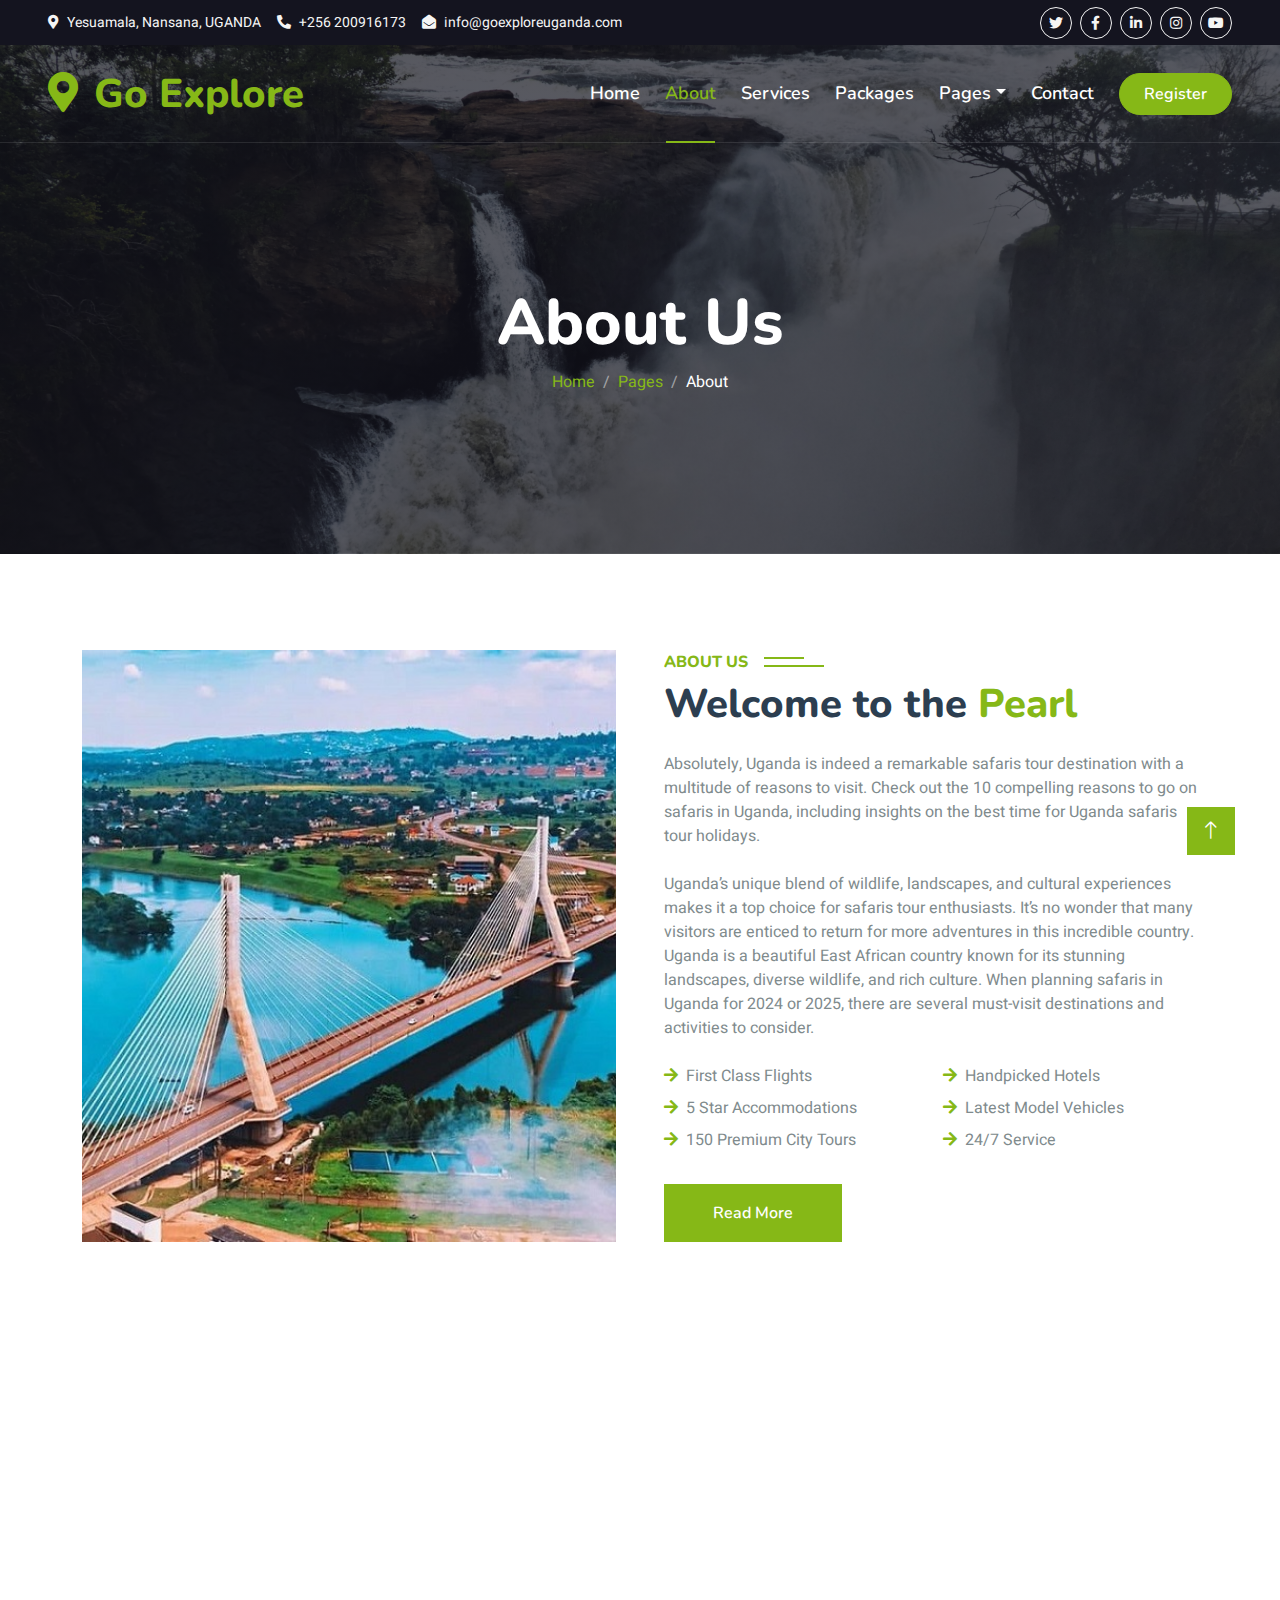
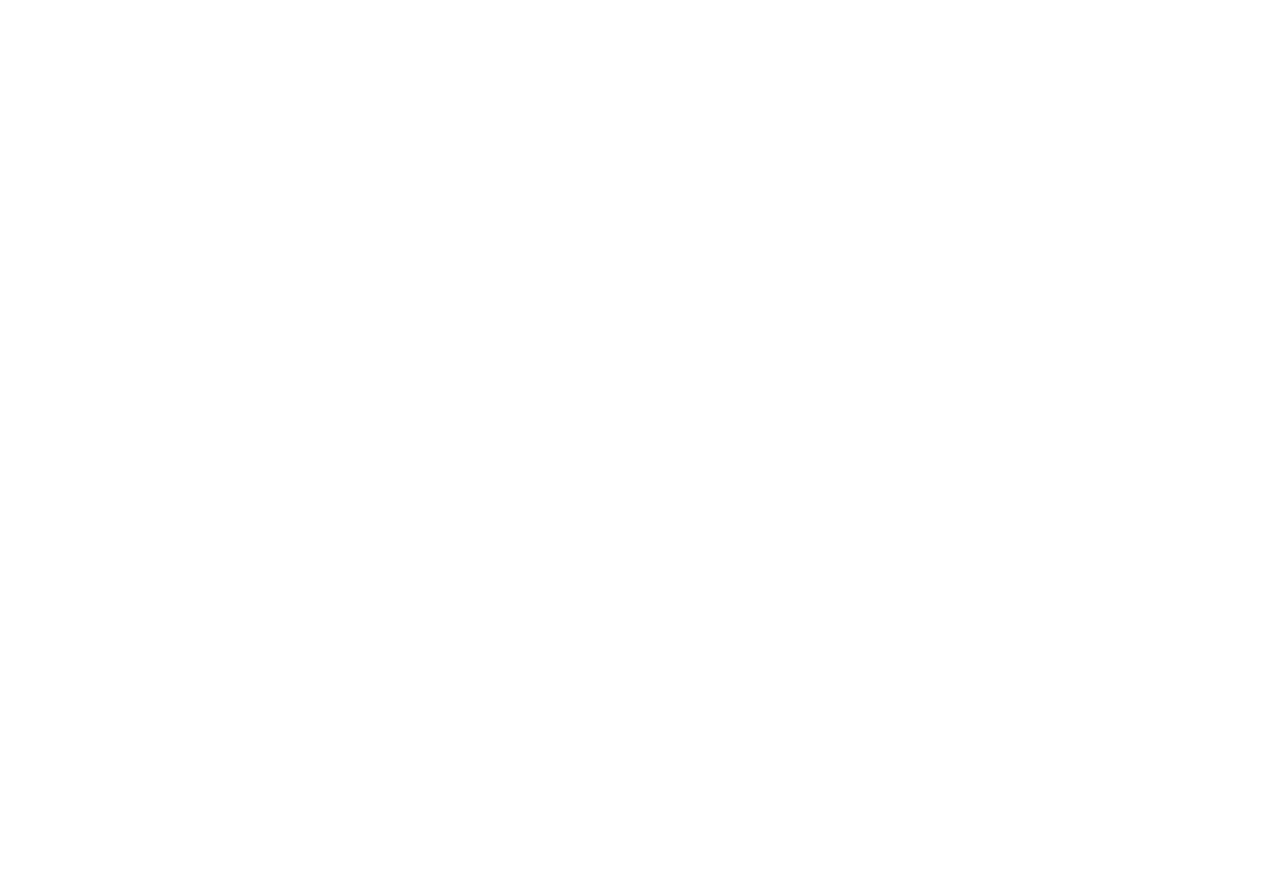
<file: Travel website/about.html>
<!DOCTYPE html>
<html lang="en">

<head>
    <meta charset="utf-8">
    <title>Tourist - Travel Agency HTML Template</title>
    <meta content="width=device-width, initial-scale=1.0" name="viewport">
    <meta content="" name="keywords">
    <meta content="" name="description">

    <!-- Favicon -->
    <link href="img/favicon.ico" rel="icon">

    <!-- Google Web Fonts -->
    <link rel="preconnect" href="https://fonts.googleapis.com">
    <link rel="preconnect" href="https://fonts.gstatic.com" crossorigin>
    <link href="https://fonts.googleapis.com/css2?family=Heebo:wght@400;500;600&family=Nunito:wght@600;700;800&display=swap" rel="stylesheet">

    <!-- Icon Font Stylesheet -->
    <link href="https://cdnjs.cloudflare.com/ajax/libs/font-awesome/5.10.0/css/all.min.css" rel="stylesheet">
    <link href="https://cdn.jsdelivr.net/npm/bootstrap-icons@1.4.1/font/bootstrap-icons.css" rel="stylesheet">

    <!-- Libraries Stylesheet -->
    <link href="lib/animate/animate.min.css" rel="stylesheet">
    <link href="lib/owlcarousel/assets/owl.carousel.min.css" rel="stylesheet">
    <link href="lib/tempusdominus/css/tempusdominus-bootstrap-4.min.css" rel="stylesheet" />

    <!-- Customized Bootstrap Stylesheet -->
    <link href="css/bootstrap.min.css" rel="stylesheet">

    <!-- Template Stylesheet -->
    <link href="css/style.css" rel="stylesheet">
</head>

<body>
    <!-- Spinner Start -->
    <div id="spinner" class="show bg-white position-fixed translate-middle w-100 vh-100 top-50 start-50 d-flex align-items-center justify-content-center">
        <div class="spinner-border text-primary" style="width: 3rem; height: 3rem;" role="status">
            <span class="sr-only">Loading...</span>
        </div>
    </div>
    <!-- Spinner End -->


    <!-- Topbar Start -->
    <div class="container-fluid bg-dark px-5 d-none d-lg-block">
        <div class="row gx-0">
            <div class="col-lg-8 text-center text-lg-start mb-2 mb-lg-0">
                <div class="d-inline-flex align-items-center" style="height: 45px;">
                    <small class="me-3 text-light"><i class="fa fa-map-marker-alt me-2"></i>Yesuamala, Nansana, UGANDA</small>
                    <small class="me-3 text-light"><i class="fa fa-phone-alt me-2"></i>+256 200916173</small>
                    <small class="text-light"><i class="fa fa-envelope-open me-2"></i>info@goexploreuganda.com</small>
                </div>
            </div>
            <div class="col-lg-4 text-center text-lg-end">
                <div class="d-inline-flex align-items-center" style="height: 45px;">
                    <a class="btn btn-sm btn-outline-light btn-sm-square rounded-circle me-2" href=""><i class="fab fa-twitter fw-normal"></i></a>
                    <a class="btn btn-sm btn-outline-light btn-sm-square rounded-circle me-2" href=""><i class="fab fa-facebook-f fw-normal"></i></a>
                    <a class="btn btn-sm btn-outline-light btn-sm-square rounded-circle me-2" href=""><i class="fab fa-linkedin-in fw-normal"></i></a>
                    <a class="btn btn-sm btn-outline-light btn-sm-square rounded-circle me-2" href=""><i class="fab fa-instagram fw-normal"></i></a>
                    <a class="btn btn-sm btn-outline-light btn-sm-square rounded-circle" href=""><i class="fab fa-youtube fw-normal"></i></a>
                </div>
            </div>
        </div>
    </div>
    <!-- Topbar End -->


    <!-- Navbar & Hero Start -->
    <div class="container-fluid position-relative p-0">
        <nav class="navbar navbar-expand-lg navbar-light px-4 px-lg-5 py-3 py-lg-0">
            <a href="" class="navbar-brand p-0">
                <h1 class="text-primary m-0"><i class="fa fa-map-marker-alt me-3"></i>Go Explore</h1>
                <!-- <img src="img/logo.png" alt="Logo"> -->
            </a>
            <button class="navbar-toggler" type="button" data-bs-toggle="collapse" data-bs-target="#navbarCollapse">
                <span class="fa fa-bars"></span>
            </button>
            <div class="collapse navbar-collapse" id="navbarCollapse">
                <div class="navbar-nav ms-auto py-0">
                    <a href="index.html" class="nav-item nav-link">Home</a>
                    <a href="about.html" class="nav-item nav-link active">About</a>
                    <a href="service.html" class="nav-item nav-link">Services</a>
                    <a href="package.html" class="nav-item nav-link">Packages</a>
                    <div class="nav-item dropdown">
                        <a href="#" class="nav-link dropdown-toggle" data-bs-toggle="dropdown">Pages</a>
                        <div class="dropdown-menu m-0">
                            <a href="destination.html" class="dropdown-item">Destination</a>
                            <a href="booking.html" class="dropdown-item">Booking</a>
                            <a href="team.html" class="dropdown-item">Travel Guides</a>
                            <a href="testimonial.html" class="dropdown-item">Testimonial</a>
                            <a href="404.html" class="dropdown-item">Help</a>
                        </div>
                    </div>
                    <a href="contact.html" class="nav-item nav-link">Contact</a>
                </div>
                <a href="" class="btn btn-primary rounded-pill py-2 px-4">Register</a>
            </div>
        </nav>

        <div class="container-fluid bg-primary py-5 mb-5 hero-header">
            <div class="container py-5">
                <div class="row justify-content-center py-5">
                    <div class="col-lg-10 pt-lg-5 mt-lg-5 text-center">
                        <h1 class="display-3 text-white animated slideInDown">About Us</h1>
                        <nav aria-label="breadcrumb">
                            <ol class="breadcrumb justify-content-center">
                                <li class="breadcrumb-item"><a href="#">Home</a></li>
                                <li class="breadcrumb-item"><a href="#">Pages</a></li>
                                <li class="breadcrumb-item text-white active" aria-current="page">About</li>
                            </ol>
                        </nav>
                    </div>
                </div>
            </div>
        </div>
    </div>
    <!-- Navbar & Hero End -->


    <!-- About Start -->
    <div class="container-xxl py-5">
        <div class="container">
            <div class="row g-5">
                <div class="col-lg-6 wow fadeInUp" data-wow-delay="0.1s" style="min-height: 400px;">
                    <div class="position-relative h-100">
                        <img class="img-fluid position-absolute w-100 h-100" src="img/Jinja-City-2.jpeg" alt="" style="object-fit: cover;">
                    </div>
                </div>
                <div class="col-lg-6 wow fadeInUp" data-wow-delay="0.3s">
                    <h6 class="section-title bg-white text-start text-primary pe-3">About Us</h6>
                    <h1 class="mb-4">Welcome to the <span class="text-primary">Pearl</span></h1>
                    <p class="mb-4">Absolutely, Uganda is indeed a remarkable safaris tour destination with a multitude of reasons to visit. Check out the 10 compelling reasons to go on safaris in Uganda, including insights on the best time for Uganda safaris tour holidays.</p>
                    <p class="mb-4">Uganda’s unique blend of wildlife, landscapes, and cultural experiences makes it a top choice for safaris tour enthusiasts. It’s no wonder that many visitors are enticed to return for more adventures in this incredible country. Uganda is a beautiful East African country known for its stunning landscapes, diverse wildlife, and rich culture. When planning safaris in Uganda for 2024 or 2025, there are several must-visit destinations and activities to consider.</p>
                    <div class="row gy-2 gx-4 mb-4">
                        <div class="col-sm-6">
                            <p class="mb-0"><i class="fa fa-arrow-right text-primary me-2"></i>First Class Flights</p>
                        </div>
                        <div class="col-sm-6">
                            <p class="mb-0"><i class="fa fa-arrow-right text-primary me-2"></i>Handpicked Hotels</p>
                        </div>
                        <div class="col-sm-6">
                            <p class="mb-0"><i class="fa fa-arrow-right text-primary me-2"></i>5 Star Accommodations</p>
                        </div>
                        <div class="col-sm-6">
                            <p class="mb-0"><i class="fa fa-arrow-right text-primary me-2"></i>Latest Model Vehicles</p>
                        </div>
                        <div class="col-sm-6">
                            <p class="mb-0"><i class="fa fa-arrow-right text-primary me-2"></i>150 Premium City Tours</p>
                        </div>
                        <div class="col-sm-6">
                            <p class="mb-0"><i class="fa fa-arrow-right text-primary me-2"></i>24/7 Service</p>
                        </div>
                    </div>
                    <a class="btn btn-primary py-3 px-5 mt-2" href="">Read More</a>
                </div>
            </div>
        </div>
    </div>
    <!-- About End -->


    <!-- Team Start -->
    <div class="container-xxl py-5">
        <div class="container">
            <div class="text-center wow fadeInUp" data-wow-delay="0.1s">
                <h6 class="section-title bg-white text-center text-primary px-3">Travel Guide</h6>
                <h1 class="mb-5">Meet Our Guide</h1>
            </div>
            <div class="row g-4">
                <div class="col-lg-3 col-md-6 wow fadeInUp" data-wow-delay="0.1s">
                    <div class="team-item">
                        <div class="overflow-hidden">
                            <img class="img-fluid" src="img/guide yooo.jpg" alt="">
                        </div>
                        <div class="position-relative d-flex justify-content-center" style="margin-top: -19px;">
                            <a class="btn btn-square mx-1" href=""><i class="fab fa-facebook-f"></i></a>
                            <a class="btn btn-square mx-1" href=""><i class="fab fa-twitter"></i></a>
                            <a class="btn btn-square mx-1" href=""><i class="fab fa-instagram"></i></a>
                        </div>
                        <div class="text-center p-4">
                            <h5 class="mb-0">Bob UG</h5>
                            <small>Masindi</small>
                        </div>
                    </div>
                </div>
                <div class="col-lg-3 col-md-6 wow fadeInUp" data-wow-delay="0.3s">
                    <div class="team-item">
                        <div class="overflow-hidden">
                            <img class="img-fluid" src="img/nuwe.jpg" alt="">
                        </div>
                        <div class="position-relative d-flex justify-content-center" style="margin-top: -19px;">
                            <a class="btn btn-square mx-1" href=""><i class="fab fa-facebook-f"></i></a>
                            <a class="btn btn-square mx-1" href=""><i class="fab fa-twitter"></i></a>
                            <a class="btn btn-square mx-1" href=""><i class="fab fa-instagram"></i></a>
                        </div>
                        <div class="text-center p-4">
                            <h5 class="mb-0">Nuwe Isaiah</h5>
                            <small>Kasese</small>
                        </div>
                    </div>
                </div>
                <div class="col-lg-3 col-md-6 wow fadeInUp" data-wow-delay="0.5s">
                    <div class="team-item">
                        <div class="overflow-hidden">
                            <img class="img-fluid" src="img/john p.jpg" alt="">
                        </div>
                        <div class="position-relative d-flex justify-content-center" style="margin-top: -19px;">
                            <a class="btn btn-square mx-1" href=""><i class="fab fa-facebook-f"></i></a>
                            <a class="btn btn-square mx-1" href=""><i class="fab fa-twitter"></i></a>
                            <a class="btn btn-square mx-1" href=""><i class="fab fa-instagram"></i></a>
                        </div>
                        <div class="text-center p-4">
                            <h5 class="mb-0">John Pual</h5>
                            <small>Kampala</small>
                        </div>
                    </div>
                </div>
                <div class="col-lg-3 col-md-6 wow fadeInUp" data-wow-delay="0.7s">
                    <div class="team-item">
                        <div class="overflow-hidden">
                            <img class="img-fluid" src="img/derrick.jpg" alt="">
                        </div>
                        <div class="position-relative d-flex justify-content-center" style="margin-top: -19px;">
                            <a class="btn btn-square mx-1" href=""><i class="fab fa-facebook-f"></i></a>
                            <a class="btn btn-square mx-1" href=""><i class="fab fa-twitter"></i></a>
                            <a class="btn btn-square mx-1" href=""><i class="fab fa-instagram"></i></a>
                        </div>
                        <div class="text-center p-4">
                            <h5 class="mb-0">Gyoga Derrick</h5>
                            <small>Kidepo</small>
                        </div>
                    </div>
                </div>
            </div>
        </div>
    </div>
    <!-- Team End -->
        

    <!-- Footer Start -->
    <div class="container-fluid bg-dark text-light footer pt-5 mt-5 wow fadeIn" data-wow-delay="0.1s">
        <div class="container py-5">
            <div class="row g-5">
                <div class="col-lg-3 col-md-6">
                    <h4 class="text-white mb-3">Company</h4>
                    <a class="btn btn-link" href="">About Us</a>
                    <a class="btn btn-link" href="">Contact Us</a>
                    <a class="btn btn-link" href="">Privacy Policy</a>
                    <a class="btn btn-link" href="">Terms & Condition</a>
                    <a class="btn btn-link" href="">FAQs & Help</a>
                </div>
                <div class="col-lg-3 col-md-6">
                    <h4 class="text-white mb-3">Contact</h4>
                    <p class="mb-2"><i class="fa fa-map-marker-alt me-3"></i>Yesuamala, Nansana, UGANDA</p>
                    <p class="mb-2"><i class="fa fa-phone-alt me-3"></i>+256 200916173</p>
                    <p class="mb-2"><i class="fa fa-envelope me-3"></i>info@goexploreuganda.com</p>
                    <div class="d-flex pt-2">
                        <a class="btn btn-outline-light btn-social" href=""><i class="fab fa-twitter"></i></a>
                        <a class="btn btn-outline-light btn-social" href=""><i class="fab fa-facebook-f"></i></a>
                        <a class="btn btn-outline-light btn-social" href=""><i class="fab fa-youtube"></i></a>
                        <a class="btn btn-outline-light btn-social" href=""><i class="fab fa-linkedin-in"></i></a>
                    </div>
                </div>
                <div class="col-lg-3 col-md-6">
                    <h4 class="text-white mb-3">Gallery</h4>
                    <div class="row g-2 pt-2">
                        <div class="col-4">
                            <img class="img-fluid bg-light p-1" src="img/package-1.jpg" alt="">
                        </div>
                        <div class="col-4">
                            <img class="img-fluid bg-light p-1" src="img/package-2.jpg" alt="">
                        </div>
                        <div class="col-4">
                            <img class="img-fluid bg-light p-1" src="img/package-3.jpg" alt="">
                        </div>
                        <div class="col-4">
                            <img class="img-fluid bg-light p-1" src="img/package-2.jpg" alt="">
                        </div>
                        <div class="col-4">
                            <img class="img-fluid bg-light p-1" src="img/package-3.jpg" alt="">
                        </div>
                        <div class="col-4">
                            <img class="img-fluid bg-light p-1" src="img/package-1.jpg" alt="">
                        </div>
                    </div>
                </div>
                <div class="col-lg-3 col-md-6">
                    <h4 class="text-white mb-3">Newsletter</h4>
                    <p>From classic Africa wildlife safaris to guided nature walks, we put together a comprehensive guide to help you plan your first-time safari in Africa.</p>
                    <div class="position-relative mx-auto" style="max-width: 400px;">
                        <input class="form-control border-primary w-100 py-3 ps-4 pe-5" type="text" placeholder="Your email">
                        <button type="button" class="btn btn-primary py-2 position-absolute top-0 end-0 mt-2 me-2">SignUp</button>
                    </div>
                </div>
            </div>
        </div>
        <div class="container">
            <div class="copyright">
                <div class="row">
                    <div class="col-md-6 text-center text-md-start mb-3 mb-md-0">
                        &copy; <a class="border-bottom" href="#">Go Explore</a>, All Right Reserved.

                        <!--/*** This template is free as long as you keep the footer author’s credit link/attribution link/backlink. If you'd like to use the template without the footer author’s credit link/attribution link/backlink, you can purchase the Credit Removal License from "https://htmlcodex.com/credit-removal". Thank you for your support. ***/-->
                        Designed By <a class="border-bottom" href="https://htmlcodex.com">Group 36</a>
                    </div>
                    <div class="col-md-6 text-center text-md-end">
                        <div class="footer-menu">
                            <a href="">Home</a>
                            <a href="">Cookies</a>
                            <a href="">Help</a>
                            <a href="">FQAs</a>
                        </div>
                    </div>
                </div>
            </div>
        </div>
    </div>
    <!-- Footer End -->


    <!-- Back to Top -->
    <a href="#" class="btn btn-lg btn-primary btn-lg-square back-to-top"><i class="bi bi-arrow-up"></i></a>


    <!-- JavaScript Libraries -->
    <script src="https://code.jquery.com/jquery-3.4.1.min.js"></script>
    <script src="https://cdn.jsdelivr.net/npm/bootstrap@5.0.0/dist/js/bootstrap.bundle.min.js"></script>
    <script src="lib/wow/wow.min.js"></script>
    <script src="lib/easing/easing.min.js"></script>
    <script src="lib/waypoints/waypoints.min.js"></script>
    <script src="lib/owlcarousel/owl.carousel.min.js"></script>
    <script src="lib/tempusdominus/js/moment.min.js"></script>
    <script src="lib/tempusdominus/js/moment-timezone.min.js"></script>
    <script src="lib/tempusdominus/js/tempusdominus-bootstrap-4.min.js"></script>

    <!-- Template Javascript -->
    <script src="js/main.js"></script>
</body>

</html>
</file>
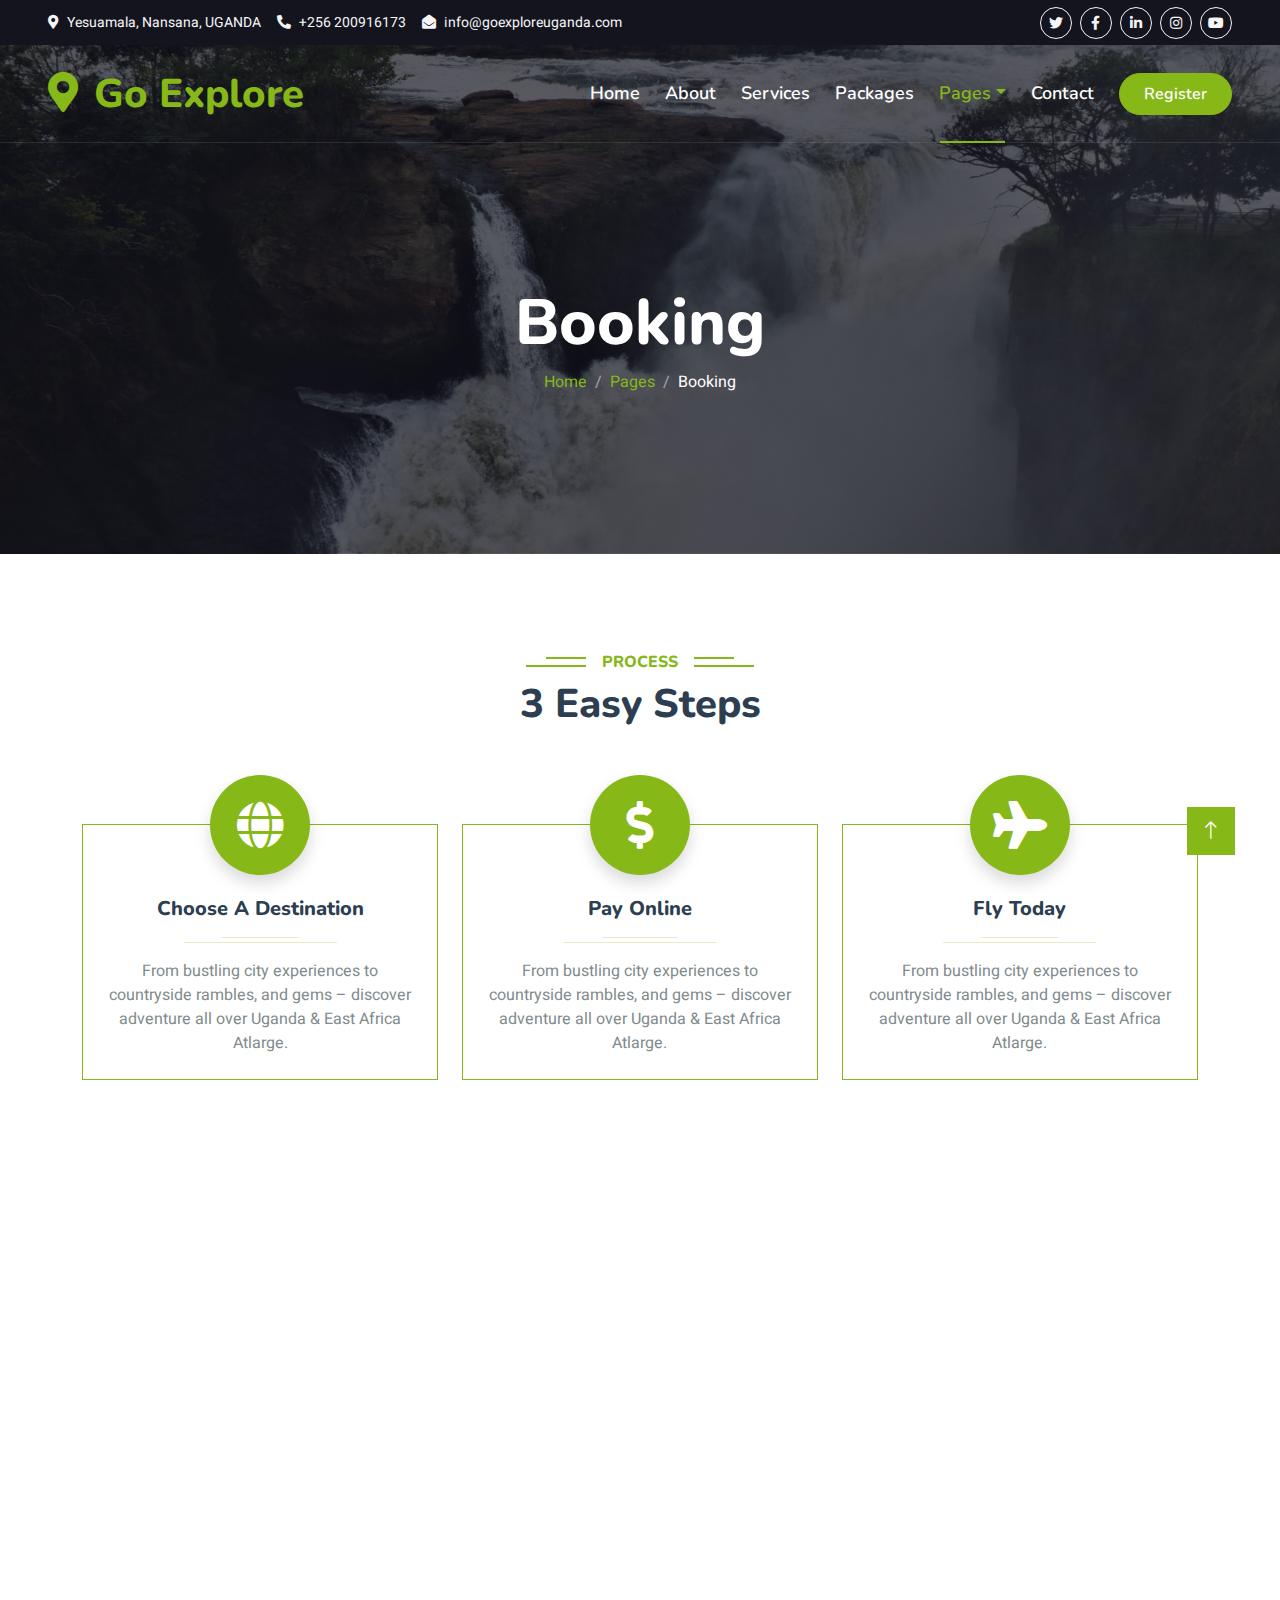
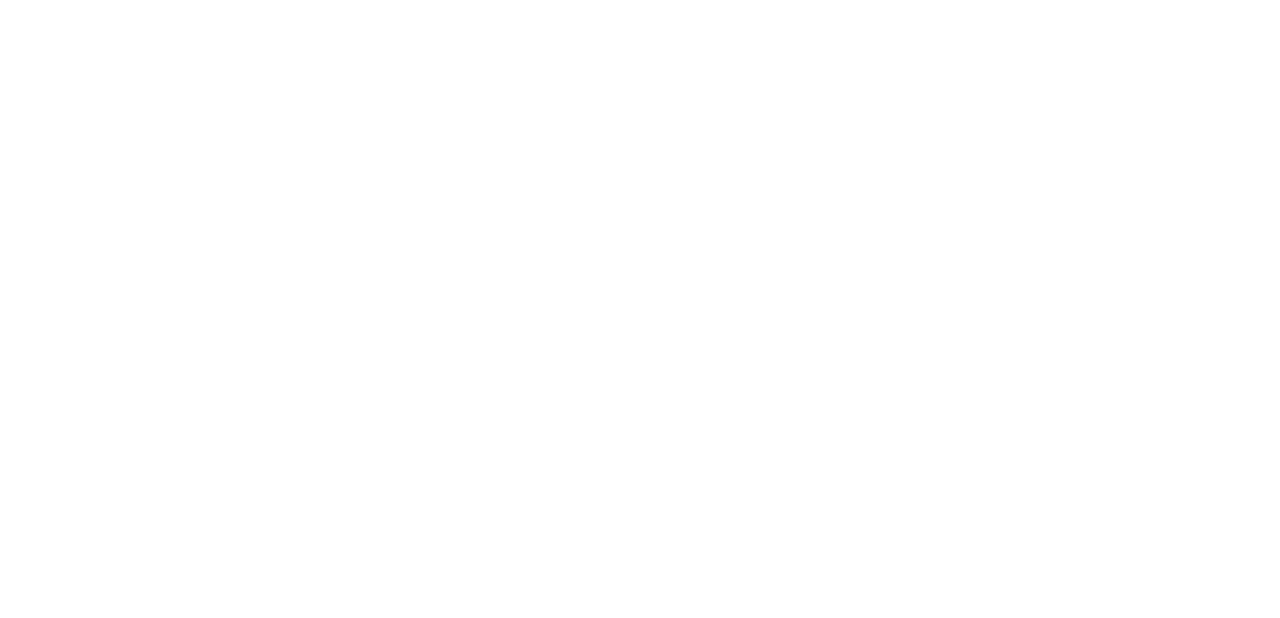
<file: Travel website/booking.html>
<!DOCTYPE html>
<html lang="en">

<head>
    <meta charset="utf-8">
    <title>Tourist - Travel Agency HTML Template</title>
    <meta content="width=device-width, initial-scale=1.0" name="viewport">
    <meta content="" name="keywords">
    <meta content="" name="description">

    <!-- Favicon -->
    <link href="img/favicon.ico" rel="icon">

    <!-- Google Web Fonts -->
    <link rel="preconnect" href="https://fonts.googleapis.com">
    <link rel="preconnect" href="https://fonts.gstatic.com" crossorigin>
    <link href="https://fonts.googleapis.com/css2?family=Heebo:wght@400;500;600&family=Nunito:wght@600;700;800&display=swap" rel="stylesheet">

    <!-- Icon Font Stylesheet -->
    <link href="https://cdnjs.cloudflare.com/ajax/libs/font-awesome/5.10.0/css/all.min.css" rel="stylesheet">
    <link href="https://cdn.jsdelivr.net/npm/bootstrap-icons@1.4.1/font/bootstrap-icons.css" rel="stylesheet">

    <!-- Libraries Stylesheet -->
    <link href="lib/animate/animate.min.css" rel="stylesheet">
    <link href="lib/owlcarousel/assets/owl.carousel.min.css" rel="stylesheet">
    <link href="lib/tempusdominus/css/tempusdominus-bootstrap-4.min.css" rel="stylesheet" />

    <!-- Customized Bootstrap Stylesheet -->
    <link href="css/bootstrap.min.css" rel="stylesheet">

    <!-- Template Stylesheet -->
    <link href="css/style.css" rel="stylesheet">
</head>

<body>
    <!-- Spinner Start -->
    <div id="spinner" class="show bg-white position-fixed translate-middle w-100 vh-100 top-50 start-50 d-flex align-items-center justify-content-center">
        <div class="spinner-border text-primary" style="width: 3rem; height: 3rem;" role="status">
            <span class="sr-only">Loading...</span>
        </div>
    </div>
    <!-- Spinner End -->


    <!-- Topbar Start -->
    <div class="container-fluid bg-dark px-5 d-none d-lg-block">
        <div class="row gx-0">
            <div class="col-lg-8 text-center text-lg-start mb-2 mb-lg-0">
                <div class="d-inline-flex align-items-center" style="height: 45px;">
                    <small class="me-3 text-light"><i class="fa fa-map-marker-alt me-2"></i>Yesuamala, Nansana, UGANDA</small>
                    <small class="me-3 text-light"><i class="fa fa-phone-alt me-2"></i>+256 200916173</small>
                    <small class="text-light"><i class="fa fa-envelope-open me-2"></i>info@goexploreuganda.com</small>
                </div>
            </div>
            <div class="col-lg-4 text-center text-lg-end">
                <div class="d-inline-flex align-items-center" style="height: 45px;">
                    <a class="btn btn-sm btn-outline-light btn-sm-square rounded-circle me-2" href=""><i class="fab fa-twitter fw-normal"></i></a>
                    <a class="btn btn-sm btn-outline-light btn-sm-square rounded-circle me-2" href=""><i class="fab fa-facebook-f fw-normal"></i></a>
                    <a class="btn btn-sm btn-outline-light btn-sm-square rounded-circle me-2" href=""><i class="fab fa-linkedin-in fw-normal"></i></a>
                    <a class="btn btn-sm btn-outline-light btn-sm-square rounded-circle me-2" href=""><i class="fab fa-instagram fw-normal"></i></a>
                    <a class="btn btn-sm btn-outline-light btn-sm-square rounded-circle" href=""><i class="fab fa-youtube fw-normal"></i></a>
                </div>
            </div>
        </div>
    </div>
    <!-- Topbar End -->


    <!-- Navbar & Hero Start -->
    <div class="container-fluid position-relative p-0">
        <nav class="navbar navbar-expand-lg navbar-light px-4 px-lg-5 py-3 py-lg-0">
            <a href="" class="navbar-brand p-0">
                <h1 class="text-primary m-0"><i class="fa fa-map-marker-alt me-3"></i>Go Explore</h1>
                <!-- <img src="img/logo.png" alt="Logo"> -->
            </a>
            <button class="navbar-toggler" type="button" data-bs-toggle="collapse" data-bs-target="#navbarCollapse">
                <span class="fa fa-bars"></span>
            </button>
            <div class="collapse navbar-collapse" id="navbarCollapse">
                <div class="navbar-nav ms-auto py-0">
                    <a href="index.html" class="nav-item nav-link">Home</a>
                    <a href="about.html" class="nav-item nav-link">About</a>
                    <a href="service.html" class="nav-item nav-link">Services</a>
                    <a href="package.html" class="nav-item nav-link">Packages</a>
                    <div class="nav-item dropdown">
                        <a href="#" class="nav-link dropdown-toggle active" data-bs-toggle="dropdown">Pages</a>
                        <div class="dropdown-menu m-0">
                            <a href="destination.html" class="dropdown-item">Destination</a>
                            <a href="booking.html" class="dropdown-item active">Booking</a>
                            <a href="team.html" class="dropdown-item">Travel Guides</a>
                            <a href="testimonial.html" class="dropdown-item">Testimonial</a>
                            <a href="help.html" class="dropdown-item">help</a>
                        </div>
                    </div>
                    <a href="contact.html" class="nav-item nav-link">Contact</a>
                </div>
                <a href="" class="btn btn-primary rounded-pill py-2 px-4">Register</a>
            </div>
        </nav>

        <div class="container-fluid bg-primary py-5 mb-5 hero-header">
            <div class="container py-5">
                <div class="row justify-content-center py-5">
                    <div class="col-lg-10 pt-lg-5 mt-lg-5 text-center">
                        <h1 class="display-3 text-white animated slideInDown">Booking</h1>
                        <nav aria-label="breadcrumb">
                            <ol class="breadcrumb justify-content-center">
                                <li class="breadcrumb-item"><a href="#">Home</a></li>
                                <li class="breadcrumb-item"><a href="#">Pages</a></li>
                                <li class="breadcrumb-item text-white active" aria-current="page">Booking</li>
                            </ol>
                        </nav>
                    </div>
                </div>
            </div>
        </div>
    </div>
    <!-- Navbar & Hero End -->


    <!-- Process Start -->
    <div class="container-xxl py-5">
        <div class="container">
            <div class="text-center pb-4 wow fadeInUp" data-wow-delay="0.1s">
                <h6 class="section-title bg-white text-center text-primary px-3">Process</h6>
                <h1 class="mb-5">3 Easy Steps</h1>
            </div>
            <div class="row gy-5 gx-4 justify-content-center">
                <div class="col-lg-4 col-sm-6 text-center pt-4 wow fadeInUp" data-wow-delay="0.1s">
                    <div class="position-relative border border-primary pt-5 pb-4 px-4">
                        <div class="d-inline-flex align-items-center justify-content-center bg-primary rounded-circle position-absolute top-0 start-50 translate-middle shadow" style="width: 100px; height: 100px;">
                            <i class="fa fa-globe fa-3x text-white"></i>
                        </div>
                        <h5 class="mt-4">Choose A Destination</h5>
                        <hr class="w-25 mx-auto bg-primary mb-1">
                        <hr class="w-50 mx-auto bg-primary mt-0">
                        <p class="mb-0">From bustling city experiences to countryside rambles, and gems – discover adventure all over Uganda & East Africa Atlarge. </p>
                    </div>
                </div>
                <div class="col-lg-4 col-sm-6 text-center pt-4 wow fadeInUp" data-wow-delay="0.3s">
                    <div class="position-relative border border-primary pt-5 pb-4 px-4">
                        <div class="d-inline-flex align-items-center justify-content-center bg-primary rounded-circle position-absolute top-0 start-50 translate-middle shadow" style="width: 100px; height: 100px;">
                            <i class="fa fa-dollar-sign fa-3x text-white"></i>
                        </div>
                        <h5 class="mt-4">Pay Online</h5>
                        <hr class="w-25 mx-auto bg-primary mb-1">
                        <hr class="w-50 mx-auto bg-primary mt-0">
                        <p class="mb-0">From bustling city experiences to countryside rambles, and gems – discover adventure all over Uganda & East Africa Atlarge. </p>
                    </div>
                </div>
                <div class="col-lg-4 col-sm-6 text-center pt-4 wow fadeInUp" data-wow-delay="0.5s">
                    <div class="position-relative border border-primary pt-5 pb-4 px-4">
                        <div class="d-inline-flex align-items-center justify-content-center bg-primary rounded-circle position-absolute top-0 start-50 translate-middle shadow" style="width: 100px; height: 100px;">
                            <i class="fa fa-plane fa-3x text-white"></i>
                        </div>
                        <h5 class="mt-4">Fly Today</h5>
                        <hr class="w-25 mx-auto bg-primary mb-1">
                        <hr class="w-50 mx-auto bg-primary mt-0">
                        <p class="mb-0">From bustling city experiences to countryside rambles, and gems – discover adventure all over Uganda & East Africa Atlarge. </p>
                    </div>
                </div>
            </div>
        </div>
    </div>
    <!-- Process Start -->


    <!-- Booking Start -->
    <div class="container-xxl py-5 wow fadeInUp" data-wow-delay="0.1s">
        <div class="container">
            <div class="booking p-5">
                <div class="row g-5 align-items-center">
                    <div class="col-md-6 text-white">
                        <h6 class="text-white text-uppercase">Booking</h6>
                        <h1 class="text-white mb-4">Online Booking</h1>
                        <p class="mb-4">For the best, most authentic, and extraordinary East Africa safaris tour packages to the most visited and never to miss out on your Africa tour, contact Go Explore, for the best Adventures in Africa. </p>
                        <p class="mb-4">Be it Uganda safaris, Kenya safaris, Tanzania safaris, Rwanda safaris, Zanzibar beach holidays, and or Mombasa honeymoon tours in Kenya, Gorilla Tours on Uganda Rwanda & Primates Tours,  Go Explore should always be your best and first choice.  </p>
                        <a class="btn btn-outline-light py-3 px-5 mt-2" href="">Read More</a>
                    </div>
                    <div class="col-md-6">
                        <h1 class="text-white mb-4">Book A Tour</h1>
                        <form>
                            <div class="row g-3">
                                <div class="col-md-6">
                                    <div class="form-floating">
                                        <input type="text" class="form-control bg-transparent" id="name" placeholder="Your Name">
                                        <label for="name">Your Name</label>
                                    </div>
                                </div>
                                <div class="col-md-6">
                                    <div class="form-floating">
                                        <input type="email" class="form-control bg-transparent" id="email" placeholder="Your Email">
                                        <label for="email">Your Email</label>
                                    </div>
                                </div>
                                <div class="col-md-6">
                                    <div class="form-floating date" id="date3" data-target-input="nearest">
                                        <input type="text" class="form-control bg-transparent datetimepicker-input" id="datetime" placeholder="Date & Time" data-target="#date3" data-toggle="datetimepicker" />
                                        <label for="datetime">Date & Time</label>
                                    </div>
                                </div>
                                <div class="col-md-6">
                                    <div class="form-floating">
                                        <select class="form-select bg-transparent" id="select1">
                                            <option value="1">Destination 1</option>
                                            <option value="2">Destination 2</option>
                                            <option value="3">Destination 3</option>
                                        </select>
                                        <label for="select1">Destination</label>
                                    </div>
                                </div>
                                <div class="col-12">
                                    <div class="form-floating">
                                        <textarea class="form-control bg-transparent" placeholder="Special Request" id="message" style="height: 100px"></textarea>
                                        <label for="message">Special Request</label>
                                    </div>
                                </div>
                                <div class="col-12">
                                    <button class="btn btn-outline-light w-100 py-3" type="submit">Book Now</button>
                                </div>
                            </div>
                        </form>
                    </div>
                </div>
            </div>
        </div>
    </div>
    <!-- Booking Start -->
        

    <!-- Footer Start -->
    <div class="container-fluid bg-dark text-light footer pt-5 mt-5 wow fadeIn" data-wow-delay="0.1s">
        <div class="container py-5">
            <div class="row g-5">
                <div class="col-lg-3 col-md-6">
                    <h4 class="text-white mb-3">Company</h4>
                    <a class="btn btn-link" href="">About Us</a>
                    <a class="btn btn-link" href="">Contact Us</a>
                    <a class="btn btn-link" href="">Privacy Policy</a>
                    <a class="btn btn-link" href="">Terms & Condition</a>
                    <a class="btn btn-link" href="">FAQs & Help</a>
                </div>
                <div class="col-lg-3 col-md-6">
                    <h4 class="text-white mb-3">Contact</h4>
                    <p class="mb-2"><i class="fa fa-map-marker-alt me-3"></i>Yesuamala, Nansana, UGANDA</p>
                    <p class="mb-2"><i class="fa fa-phone-alt me-3"></i>+256 200916173</p>
                    <p class="mb-2"><i class="fa fa-envelope me-3"></i>info@goexploreuganda.com</p>
                    <div class="d-flex pt-2">
                        <a class="btn btn-outline-light btn-social" href=""><i class="fab fa-twitter"></i></a>
                        <a class="btn btn-outline-light btn-social" href=""><i class="fab fa-facebook-f"></i></a>
                        <a class="btn btn-outline-light btn-social" href=""><i class="fab fa-youtube"></i></a>
                        <a class="btn btn-outline-light btn-social" href=""><i class="fab fa-linkedin-in"></i></a>
                    </div>
                </div>
                <div class="col-lg-3 col-md-6">
                    <h4 class="text-white mb-3">Gallery</h4>
                    <div class="row g-2 pt-2">
                        <div class="col-4">
                            <img class="img-fluid bg-light p-1" src="img/package-1.jpg" alt="">
                        </div>
                        <div class="col-4">
                            <img class="img-fluid bg-light p-1" src="img/package-2.jpg" alt="">
                        </div>
                        <div class="col-4">
                            <img class="img-fluid bg-light p-1" src="img/package-3.jpg" alt="">
                        </div>
                        <div class="col-4">
                            <img class="img-fluid bg-light p-1" src="img/package-2.jpg" alt="">
                        </div>
                        <div class="col-4">
                            <img class="img-fluid bg-light p-1" src="img/package-3.jpg" alt="">
                        </div>
                        <div class="col-4">
                            <img class="img-fluid bg-light p-1" src="img/package-1.jpg" alt="">
                        </div>
                    </div>
                </div>
                <div class="col-lg-3 col-md-6">
                    <h4 class="text-white mb-3">Newsletter</h4>
                    <p>From classic Africa wildlife safaris to guided nature walks, we put together a comprehensive guide to help you plan your first-time safari in Africa. </p>
                    <div class="position-relative mx-auto" style="max-width: 400px;">
                        <input class="form-control border-primary w-100 py-3 ps-4 pe-5" type="text" placeholder="Your email">
                        <button type="button" class="btn btn-primary py-2 position-absolute top-0 end-0 mt-2 me-2">SignUp</button>
                    </div>
                </div>
            </div>
        </div>
        <div class="container">
            <div class="copyright">
                <div class="row">
                    <div class="col-md-6 text-center text-md-start mb-3 mb-md-0">
                        &copy; <a class="border-bottom" href="#">Go  Explore</a>, All Right Reserved.

                        <!--/*** This template is free as long as you keep the footer author’s credit link/attribution link/backlink. If you'd like to use the template without the footer author’s credit link/attribution link/backlink, you can purchase the Credit Removal License from "https://htmlcodex.com/credit-removal". Thank you for your support. ***/-->
                        Designed By <a class="border-bottom" href="https://htmlcodex.com">Group 36</a>
                    </div>
                    <div class="col-md-6 text-center text-md-end">
                        <div class="footer-menu">
                            <a href="">Home</a>
                            <a href="">Cookies</a>
                            <a href="">Help</a>
                            <a href="">FQAs</a>
                        </div>
                    </div>
                </div>
            </div>
        </div>
    </div>
    <!-- Footer End -->


    <!-- Back to Top -->
    <a href="#" class="btn btn-lg btn-primary btn-lg-square back-to-top"><i class="bi bi-arrow-up"></i></a>


    <!-- JavaScript Libraries -->
    <script src="https://code.jquery.com/jquery-3.4.1.min.js"></script>
    <script src="https://cdn.jsdelivr.net/npm/bootstrap@5.0.0/dist/js/bootstrap.bundle.min.js"></script>
    <script src="lib/wow/wow.min.js"></script>
    <script src="lib/easing/easing.min.js"></script>
    <script src="lib/waypoints/waypoints.min.js"></script>
    <script src="lib/owlcarousel/owl.carousel.min.js"></script>
    <script src="lib/tempusdominus/js/moment.min.js"></script>
    <script src="lib/tempusdominus/js/moment-timezone.min.js"></script>
    <script src="lib/tempusdominus/js/tempusdominus-bootstrap-4.min.js"></script>

    <!-- Template Javascript -->
    <script src="js/main.js"></script>
</body>

</html>
</file>
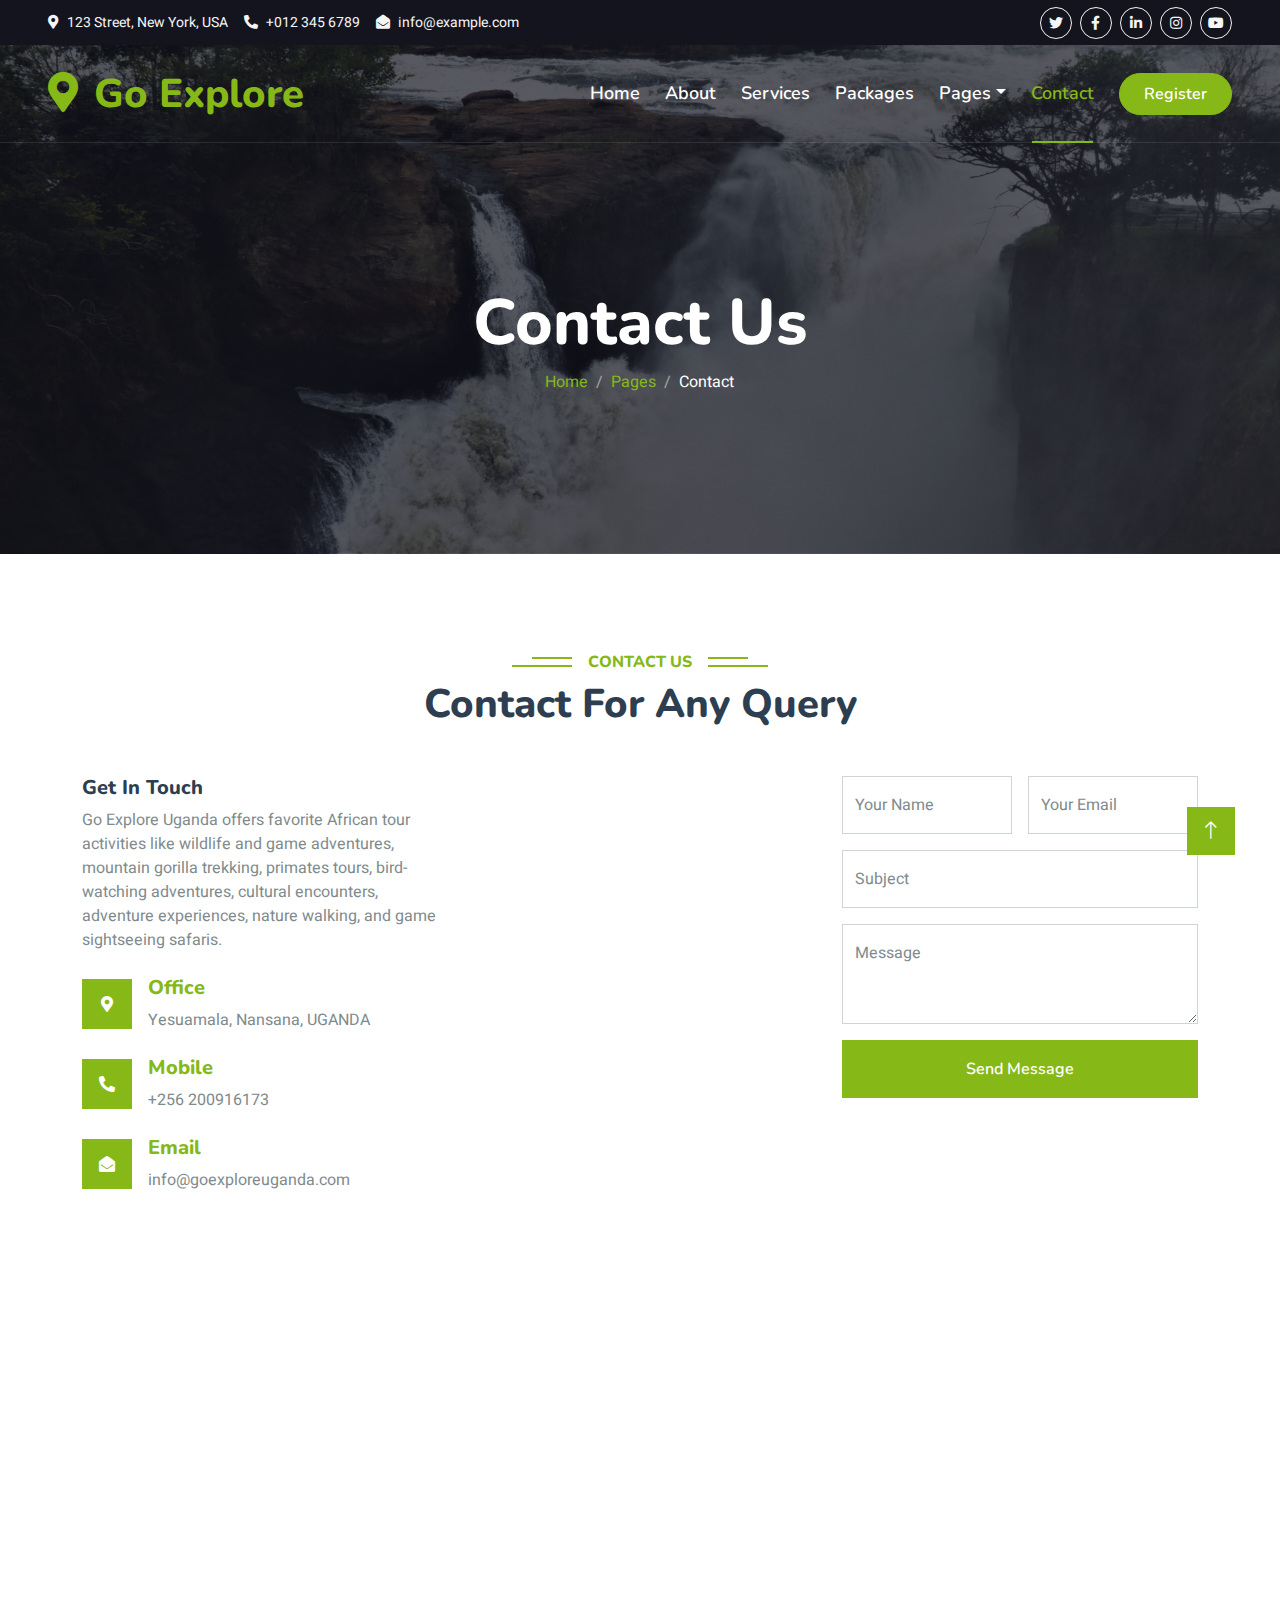
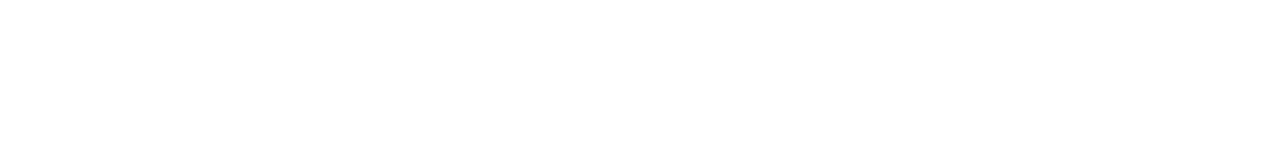
<file: Travel website/contact.html>
<!DOCTYPE html>
<html lang="en">

<head>
    <meta charset="utf-8">
    <title>Tourist - Travel Agency HTML Template</title>
    <meta content="width=device-width, initial-scale=1.0" name="viewport">
    <meta content="" name="keywords">
    <meta content="" name="description">

    <!-- Favicon -->
    <link href="img/favicon.ico" rel="icon">

    <!-- Google Web Fonts -->
    <link rel="preconnect" href="https://fonts.googleapis.com">
    <link rel="preconnect" href="https://fonts.gstatic.com" crossorigin>
    <link href="https://fonts.googleapis.com/css2?family=Heebo:wght@400;500;600&family=Nunito:wght@600;700;800&display=swap" rel="stylesheet">

    <!-- Icon Font Stylesheet -->
    <link href="https://cdnjs.cloudflare.com/ajax/libs/font-awesome/5.10.0/css/all.min.css" rel="stylesheet">
    <link href="https://cdn.jsdelivr.net/npm/bootstrap-icons@1.4.1/font/bootstrap-icons.css" rel="stylesheet">

    <!-- Libraries Stylesheet -->
    <link href="lib/animate/animate.min.css" rel="stylesheet">
    <link href="lib/owlcarousel/assets/owl.carousel.min.css" rel="stylesheet">
    <link href="lib/tempusdominus/css/tempusdominus-bootstrap-4.min.css" rel="stylesheet" />

    <!-- Customized Bootstrap Stylesheet -->
    <link href="css/bootstrap.min.css" rel="stylesheet">

    <!-- Template Stylesheet -->
    <link href="css/style.css" rel="stylesheet">
</head>

<body>
    <!-- Spinner Start -->
    <div id="spinner" class="show bg-white position-fixed translate-middle w-100 vh-100 top-50 start-50 d-flex align-items-center justify-content-center">
        <div class="spinner-border text-primary" style="width: 3rem; height: 3rem;" role="status">
            <span class="sr-only">Loading...</span>
        </div>
    </div>
    <!-- Spinner End -->


    <!-- Topbar Start -->
    <div class="container-fluid bg-dark px-5 d-none d-lg-block">
        <div class="row gx-0">
            <div class="col-lg-8 text-center text-lg-start mb-2 mb-lg-0">
                <div class="d-inline-flex align-items-center" style="height: 45px;">
                    <small class="me-3 text-light"><i class="fa fa-map-marker-alt me-2"></i>123 Street, New York, USA</small>
                    <small class="me-3 text-light"><i class="fa fa-phone-alt me-2"></i>+012 345 6789</small>
                    <small class="text-light"><i class="fa fa-envelope-open me-2"></i>info@example.com</small>
                </div>
            </div>
            <div class="col-lg-4 text-center text-lg-end">
                <div class="d-inline-flex align-items-center" style="height: 45px;">
                    <a class="btn btn-sm btn-outline-light btn-sm-square rounded-circle me-2" href=""><i class="fab fa-twitter fw-normal"></i></a>
                    <a class="btn btn-sm btn-outline-light btn-sm-square rounded-circle me-2" href=""><i class="fab fa-facebook-f fw-normal"></i></a>
                    <a class="btn btn-sm btn-outline-light btn-sm-square rounded-circle me-2" href=""><i class="fab fa-linkedin-in fw-normal"></i></a>
                    <a class="btn btn-sm btn-outline-light btn-sm-square rounded-circle me-2" href=""><i class="fab fa-instagram fw-normal"></i></a>
                    <a class="btn btn-sm btn-outline-light btn-sm-square rounded-circle" href=""><i class="fab fa-youtube fw-normal"></i></a>
                </div>
            </div>
        </div>
    </div>
    <!-- Topbar End -->


    <!-- Navbar & Hero Start -->
    <div class="container-fluid position-relative p-0">
        <nav class="navbar navbar-expand-lg navbar-light px-4 px-lg-5 py-3 py-lg-0">
            <a href="" class="navbar-brand p-0">
                <h1 class="text-primary m-0"><i class="fa fa-map-marker-alt me-3"></i>Go Explore</h1>
                <!-- <img src="img/logo.png" alt="Logo"> -->
            </a>
            <button class="navbar-toggler" type="button" data-bs-toggle="collapse" data-bs-target="#navbarCollapse">
                <span class="fa fa-bars"></span>
            </button>
            <div class="collapse navbar-collapse" id="navbarCollapse">
                <div class="navbar-nav ms-auto py-0">
                    <a href="index.html" class="nav-item nav-link">Home</a>
                    <a href="about.html" class="nav-item nav-link">About</a>
                    <a href="service.html" class="nav-item nav-link">Services</a>
                    <a href="package.html" class="nav-item nav-link">Packages</a>
                    <div class="nav-item dropdown">
                        <a href="#" class="nav-link dropdown-toggle" data-bs-toggle="dropdown">Pages</a>
                        <div class="dropdown-menu m-0">
                            <a href="destination.html" class="dropdown-item">Destination</a>
                            <a href="booking.html" class="dropdown-item">Booking</a>
                            <a href="team.html" class="dropdown-item">Travel Guides</a>
                            <a href="testimonial.html" class="dropdown-item">Testimonial</a>
                            <a href="help.html" class="dropdown-item">Help</a>
                        </div>
                    </div>
                    <a href="contact.html" class="nav-item nav-link active">Contact</a>
                </div>
                <a href="" class="btn btn-primary rounded-pill py-2 px-4">Register</a>
            </div>
        </nav>

        <div class="container-fluid bg-primary py-5 mb-5 hero-header">
            <div class="container py-5">
                <div class="row justify-content-center py-5">
                    <div class="col-lg-10 pt-lg-5 mt-lg-5 text-center">
                        <h1 class="display-3 text-white animated slideInDown">Contact Us</h1>
                        <nav aria-label="breadcrumb">
                            <ol class="breadcrumb justify-content-center">
                                <li class="breadcrumb-item"><a href="#">Home</a></li>
                                <li class="breadcrumb-item"><a href="#">Pages</a></li>
                                <li class="breadcrumb-item text-white active" aria-current="page">Contact</li>
                            </ol>
                        </nav>
                    </div>
                </div>
            </div>
        </div>
    </div>
    <!-- Navbar & Hero End -->


    <!-- Contact Start -->
    <div class="container-xxl py-5">
        <div class="container">
            <div class="text-center wow fadeInUp" data-wow-delay="0.1s">
                <h6 class="section-title bg-white text-center text-primary px-3">Contact Us</h6>
                <h1 class="mb-5">Contact For Any Query</h1>
            </div>
            <div class="row g-4">
                <div class="col-lg-4 col-md-6 wow fadeInUp" data-wow-delay="0.1s">
                    <h5>Get In Touch</h5>
                    <p class="mb-4">Go Explore Uganda offers favorite African tour activities like wildlife and game adventures, mountain gorilla trekking, primates tours, bird-watching adventures, cultural encounters, adventure experiences, nature walking, and game sightseeing safaris.</p>
                    <div class="d-flex align-items-center mb-4">
                        <div class="d-flex align-items-center justify-content-center flex-shrink-0 bg-primary" style="width: 50px; height: 50px;">
                            <i class="fa fa-map-marker-alt text-white"></i>
                        </div>
                        <div class="ms-3">
                            <h5 class="text-primary">Office</h5>
                            <p class="mb-0">Yesuamala, Nansana, UGANDA</p>
                        </div>
                    </div>
                    <div class="d-flex align-items-center mb-4">
                        <div class="d-flex align-items-center justify-content-center flex-shrink-0 bg-primary" style="width: 50px; height: 50px;">
                            <i class="fa fa-phone-alt text-white"></i>
                        </div>
                        <div class="ms-3">
                            <h5 class="text-primary">Mobile</h5>
                            <p class="mb-0">+256 200916173</p>
                        </div>
                    </div>
                    <div class="d-flex align-items-center">
                        <div class="d-flex align-items-center justify-content-center flex-shrink-0 bg-primary" style="width: 50px; height: 50px;">
                            <i class="fa fa-envelope-open text-white"></i>
                        </div>
                        <div class="ms-3">
                            <h5 class="text-primary">Email</h5>
                            <p class="mb-0">info@goexploreuganda.com</p>
                        </div>
                    </div>
                </div>
                <div class="col-lg-4 col-md-6 wow fadeInUp" data-wow-delay="0.3s">
                    <iframe class="position-relative rounded w-100 h-100"
                        src="https://www.google.com/maps"
                        frameborder="0" style="min-height: 300px; border:0;" allowfullscreen="" aria-hidden="false"
                        tabindex="0"></iframe>
                </div>
                <div class="col-lg-4 col-md-12 wow fadeInUp" data-wow-delay="0.5s">
                    <form>
                        <div class="row g-3">
                            <div class="col-md-6">
                                <div class="form-floating">
                                    <input type="text" class="form-control" id="name" placeholder="Your Name">
                                    <label for="name">Your Name</label>
                                </div>
                            </div>
                            <div class="col-md-6">
                                <div class="form-floating">
                                    <input type="email" class="form-control" id="email" placeholder="Your Email">
                                    <label for="email">Your Email</label>
                                </div>
                            </div>
                            <div class="col-12">
                                <div class="form-floating">
                                    <input type="text" class="form-control" id="subject" placeholder="Subject">
                                    <label for="subject">Subject</label>
                                </div>
                            </div>
                            <div class="col-12">
                                <div class="form-floating">
                                    <textarea class="form-control" placeholder="Leave a message here" id="message" style="height: 100px"></textarea>
                                    <label for="message">Message</label>
                                </div>
                            </div>
                            <div class="col-12">
                                <button class="btn btn-primary w-100 py-3" type="submit">Send Message</button>
                            </div>
                        </div>
                    </form>
                </div>
            </div>
        </div>
    </div>
    <!-- Contact End -->


    <!-- Footer Start -->
    <div class="container-fluid bg-dark text-light footer pt-5 mt-5 wow fadeIn" data-wow-delay="0.1s">
        <div class="container py-5">
            <div class="row g-5">
                <div class="col-lg-3 col-md-6">
                    <h4 class="text-white mb-3">Company</h4>
                    <a class="btn btn-link" href="">About Us</a>
                    <a class="btn btn-link" href="">Contact Us</a>
                    <a class="btn btn-link" href="">Privacy Policy</a>
                    <a class="btn btn-link" href="">Terms & Condition</a>
                    <a class="btn btn-link" href="">FAQs & Help</a>
                </div>
                <div class="col-lg-3 col-md-6">
                    <h4 class="text-white mb-3">Contact</h4>
                    <p class="mb-2"><i class="fa fa-map-marker-alt me-3"></i>Yesuamala, Nansana, UGANDA</p>
                    <p class="mb-2"><i class="fa fa-phone-alt me-3"></i>+256 200916173</p>
                    <p class="mb-2"><i class="fa fa-envelope me-3"></i>info@goexploreuganda.com</p>
                    <div class="d-flex pt-2">
                        <a class="btn btn-outline-light btn-social" href=""><i class="fab fa-twitter"></i></a>
                        <a class="btn btn-outline-light btn-social" href=""><i class="fab fa-facebook-f"></i></a>
                        <a class="btn btn-outline-light btn-social" href=""><i class="fab fa-youtube"></i></a>
                        <a class="btn btn-outline-light btn-social" href=""><i class="fab fa-linkedin-in"></i></a>
                    </div>
                </div>
                <div class="col-lg-3 col-md-6">
                    <h4 class="text-white mb-3">Gallery</h4>
                    <div class="row g-2 pt-2">
                        <div class="col-4">
                            <img class="img-fluid bg-light p-1" src="img/package-1.jpg" alt="">
                        </div>
                        <div class="col-4">
                            <img class="img-fluid bg-light p-1" src="img/package-2.jpg" alt="">
                        </div>
                        <div class="col-4">
                            <img class="img-fluid bg-light p-1" src="img/package-3.jpg" alt="">
                        </div>
                        <div class="col-4">
                            <img class="img-fluid bg-light p-1" src="img/package-2.jpg" alt="">
                        </div>
                        <div class="col-4">
                            <img class="img-fluid bg-light p-1" src="img/package-3.jpg" alt="">
                        </div>
                        <div class="col-4">
                            <img class="img-fluid bg-light p-1" src="img/package-1.jpg" alt="">
                        </div>
                    </div>
                </div>
                <div class="col-lg-3 col-md-6">
                    <h4 class="text-white mb-3">Newsletter</h4>
                    <p>From classic Africa wildlife safaris to guided nature walks, we put together a comprehensive guide to help you plan your first-time safari in Africa.</p>
                    <div class="position-relative mx-auto" style="max-width: 400px;">
                        <input class="form-control border-primary w-100 py-3 ps-4 pe-5" type="text" placeholder="Your email">
                        <button type="button" class="btn btn-primary py-2 position-absolute top-0 end-0 mt-2 me-2">SignUp</button>
                    </div>
                </div>
            </div>
        </div>
        <div class="container">
            <div class="copyright">
                <div class="row">
                    <div class="col-md-6 text-center text-md-start mb-3 mb-md-0">
                        &copy; <a class="border-bottom" href="#">Go Explore</a>, All Right Reserved.

                        <!--/*** This template is free as long as you keep the footer author’s credit link/attribution link/backlink. If you'd like to use the template without the footer author’s credit link/attribution link/backlink, you can purchase the Credit Removal License from "https://htmlcodex.com/credit-removal". Thank you for your support. ***/-->
                        Designed By <a class="border-bottom" href="https://htmlcodex.com">Group 36</a>
                    </div>
                    <div class="col-md-6 text-center text-md-end">
                        <div class="footer-menu">
                            <a href="">Home</a>
                            <a href="">Cookies</a>
                            <a href="">Help</a>
                            <a href="">FQAs</a>
                        </div>
                    </div>
                </div>
            </div>
        </div>
    </div>
    <!-- Footer End -->


    <!-- Back to Top -->
    <a href="#" class="btn btn-lg btn-primary btn-lg-square back-to-top"><i class="bi bi-arrow-up"></i></a>


    <!-- JavaScript Libraries -->
    <script src="https://code.jquery.com/jquery-3.4.1.min.js"></script>
    <script src="https://cdn.jsdelivr.net/npm/bootstrap@5.0.0/dist/js/bootstrap.bundle.min.js"></script>
    <script src="lib/wow/wow.min.js"></script>
    <script src="lib/easing/easing.min.js"></script>
    <script src="lib/waypoints/waypoints.min.js"></script>
    <script src="lib/owlcarousel/owl.carousel.min.js"></script>
    <script src="lib/tempusdominus/js/moment.min.js"></script>
    <script src="lib/tempusdominus/js/moment-timezone.min.js"></script>
    <script src="lib/tempusdominus/js/tempusdominus-bootstrap-4.min.js"></script>

    <!-- Template Javascript -->
    <script src="js/main.js"></script>
</body>

</html>
</file>
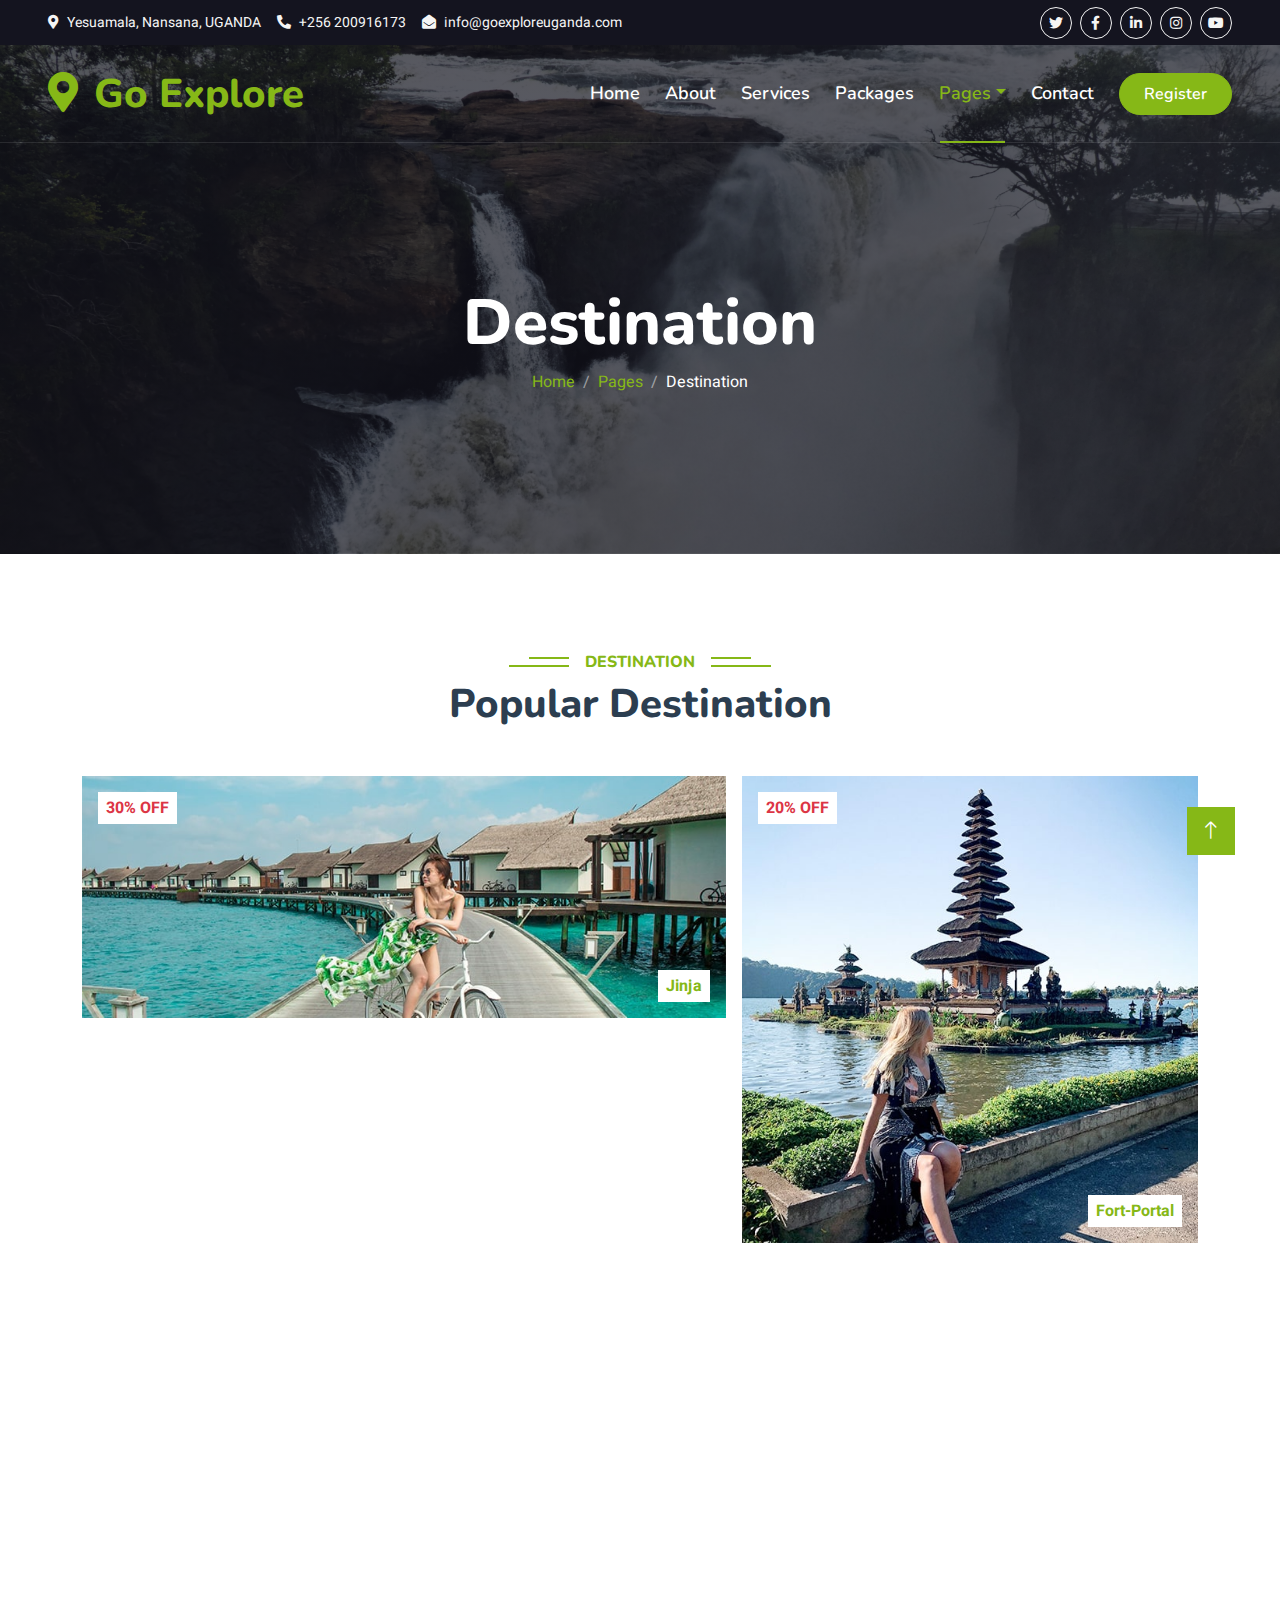
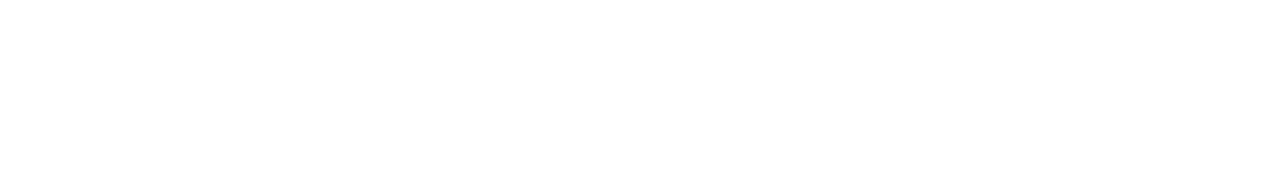
<file: Travel website/destination.html>
<!DOCTYPE html>
<html lang="en">

<head>
    <meta charset="utf-8">
    <title>Tourist - Travel Agency HTML Template</title>
    <meta content="width=device-width, initial-scale=1.0" name="viewport">
    <meta content="" name="keywords">
    <meta content="" name="description">

    <!-- Favicon -->
    <link href="img/favicon.ico" rel="icon">

    <!-- Google Web Fonts -->
    <link rel="preconnect" href="https://fonts.googleapis.com">
    <link rel="preconnect" href="https://fonts.gstatic.com" crossorigin>
    <link href="https://fonts.googleapis.com/css2?family=Heebo:wght@400;500;600&family=Nunito:wght@600;700;800&display=swap" rel="stylesheet">

    <!-- Icon Font Stylesheet -->
    <link href="https://cdnjs.cloudflare.com/ajax/libs/font-awesome/5.10.0/css/all.min.css" rel="stylesheet">
    <link href="https://cdn.jsdelivr.net/npm/bootstrap-icons@1.4.1/font/bootstrap-icons.css" rel="stylesheet">

    <!-- Libraries Stylesheet -->
    <link href="lib/animate/animate.min.css" rel="stylesheet">
    <link href="lib/owlcarousel/assets/owl.carousel.min.css" rel="stylesheet">
    <link href="lib/tempusdominus/css/tempusdominus-bootstrap-4.min.css" rel="stylesheet" />

    <!-- Customized Bootstrap Stylesheet -->
    <link href="css/bootstrap.min.css" rel="stylesheet">

    <!-- Template Stylesheet -->
    <link href="css/style.css" rel="stylesheet">
</head>

<body>
    <!-- Spinner Start -->
    <div id="spinner" class="show bg-white position-fixed translate-middle w-100 vh-100 top-50 start-50 d-flex align-items-center justify-content-center">
        <div class="spinner-border text-primary" style="width: 3rem; height: 3rem;" role="status">
            <span class="sr-only">Loading...</span>
        </div>
    </div>
    <!-- Spinner End -->


    <!-- Topbar Start -->
    <div class="container-fluid bg-dark px-5 d-none d-lg-block">
        <div class="row gx-0">
            <div class="col-lg-8 text-center text-lg-start mb-2 mb-lg-0">
                <div class="d-inline-flex align-items-center" style="height: 45px;">
                    <small class="me-3 text-light"><i class="fa fa-map-marker-alt me-2"></i>Yesuamala, Nansana, UGANDA</small>
                    <small class="me-3 text-light"><i class="fa fa-phone-alt me-2"></i>+256 200916173</small>
                    <small class="text-light"><i class="fa fa-envelope-open me-2"></i>info@goexploreuganda.com</small>
                </div>
            </div>
            <div class="col-lg-4 text-center text-lg-end">
                <div class="d-inline-flex align-items-center" style="height: 45px;">
                    <a class="btn btn-sm btn-outline-light btn-sm-square rounded-circle me-2" href=""><i class="fab fa-twitter fw-normal"></i></a>
                    <a class="btn btn-sm btn-outline-light btn-sm-square rounded-circle me-2" href=""><i class="fab fa-facebook-f fw-normal"></i></a>
                    <a class="btn btn-sm btn-outline-light btn-sm-square rounded-circle me-2" href=""><i class="fab fa-linkedin-in fw-normal"></i></a>
                    <a class="btn btn-sm btn-outline-light btn-sm-square rounded-circle me-2" href=""><i class="fab fa-instagram fw-normal"></i></a>
                    <a class="btn btn-sm btn-outline-light btn-sm-square rounded-circle" href=""><i class="fab fa-youtube fw-normal"></i></a>
                </div>
            </div>
        </div>
    </div>
    <!-- Topbar End -->


    <!-- Navbar & Hero Start -->
    <div class="container-fluid position-relative p-0">
        <nav class="navbar navbar-expand-lg navbar-light px-4 px-lg-5 py-3 py-lg-0">
            <a href="" class="navbar-brand p-0">
                <h1 class="text-primary m-0"><i class="fa fa-map-marker-alt me-3"></i>Go Explore</h1>
                <!-- <img src="img/logo.png" alt="Logo"> -->
            </a>
            <button class="navbar-toggler" type="button" data-bs-toggle="collapse" data-bs-target="#navbarCollapse">
                <span class="fa fa-bars"></span>
            </button>
            <div class="collapse navbar-collapse" id="navbarCollapse">
                <div class="navbar-nav ms-auto py-0">
                    <a href="index.html" class="nav-item nav-link">Home</a>
                    <a href="about.html" class="nav-item nav-link">About</a>
                    <a href="service.html" class="nav-item nav-link">Services</a>
                    <a href="package.html" class="nav-item nav-link">Packages</a>
                    <div class="nav-item dropdown">
                        <a href="#" class="nav-link dropdown-toggle active" data-bs-toggle="dropdown">Pages</a>
                        <div class="dropdown-menu m-0">
                            <a href="destination.html" class="dropdown-item active">Destination</a>
                            <a href="booking.html" class="dropdown-item">Booking</a>
                            <a href="team.html" class="dropdown-item">Travel Guides</a>
                            <a href="testimonial.html" class="dropdown-item">Testimonial</a>
                            <a href="help.html" class="dropdown-item">Help</a>
                        </div>
                    </div>
                    <a href="contact.html" class="nav-item nav-link">Contact</a>
                </div>
                <a href="" class="btn btn-primary rounded-pill py-2 px-4">Register</a>
            </div>
        </nav>

        <div class="container-fluid bg-primary py-5 mb-5 hero-header">
            <div class="container py-5">
                <div class="row justify-content-center py-5">
                    <div class="col-lg-10 pt-lg-5 mt-lg-5 text-center">
                        <h1 class="display-3 text-white animated slideInDown">Destination</h1>
                        <nav aria-label="breadcrumb">
                            <ol class="breadcrumb justify-content-center">
                                <li class="breadcrumb-item"><a href="#">Home</a></li>
                                <li class="breadcrumb-item"><a href="#">Pages</a></li>
                                <li class="breadcrumb-item text-white active" aria-current="page">Destination</li>
                            </ol>
                        </nav>
                    </div>
                </div>
            </div>
        </div>
    </div>
    <!-- Navbar & Hero End -->


    <!-- Destination Start -->
    <div class="container-xxl py-5 destination">
        <div class="container">
            <div class="text-center wow fadeInUp" data-wow-delay="0.1s">
                <h6 class="section-title bg-white text-center text-primary px-3">Destination</h6>
                <h1 class="mb-5">Popular Destination</h1>
            </div>
            <div class="row g-3">
                <div class="col-lg-7 col-md-6">
                    <div class="row g-3">
                        <div class="col-lg-12 col-md-12 wow zoomIn" data-wow-delay="0.1s">
                            <a class="position-relative d-block overflow-hidden" href="">
                                <img class="img-fluid" src="img/destination-1.jpg" alt="">
                                <div class="bg-white text-danger fw-bold position-absolute top-0 start-0 m-3 py-1 px-2">30% OFF</div>
                                <div class="bg-white text-primary fw-bold position-absolute bottom-0 end-0 m-3 py-1 px-2">Jinja</div>
                            </a>
                        </div>
                        <div class="col-lg-6 col-md-12 wow zoomIn" data-wow-delay="0.3s">
                            <a class="position-relative d-block overflow-hidden" href="">
                                <img class="img-fluid" src="img/destination-2.jpg" alt="">
                                <div class="bg-white text-danger fw-bold position-absolute top-0 start-0 m-3 py-1 px-2">25% OFF</div>
                                <div class="bg-white text-primary fw-bold position-absolute bottom-0 end-0 m-3 py-1 px-2">Masindi</div>
                            </a>
                        </div>
                        <div class="col-lg-6 col-md-12 wow zoomIn" data-wow-delay="0.5s">
                            <a class="position-relative d-block overflow-hidden" href="">
                                <img class="img-fluid" src="img/destination-3.jpg" alt="">
                                <div class="bg-white text-danger fw-bold position-absolute top-0 start-0 m-3 py-1 px-2">35% OFF</div>
                                <div class="bg-white text-primary fw-bold position-absolute bottom-0 end-0 m-3 py-1 px-2">Kasese</div>
                            </a>
                        </div>
                    </div>
                </div>
                <div class="col-lg-5 col-md-6 wow zoomIn" data-wow-delay="0.7s" style="min-height: 350px;">
                    <a class="position-relative d-block h-100 overflow-hidden" href="">
                        <img class="img-fluid position-absolute w-100 h-100" src="img/destination-4.jpg" alt="" style="object-fit: cover;">
                        <div class="bg-white text-danger fw-bold position-absolute top-0 start-0 m-3 py-1 px-2">20% OFF</div>
                        <div class="bg-white text-primary fw-bold position-absolute bottom-0 end-0 m-3 py-1 px-2">Fort-Portal</div>
                    </a>
                </div>
            </div>
        </div>
    </div>
    <!-- Destination Start -->
        

    <!-- Footer Start -->
    <div class="container-fluid bg-dark text-light footer pt-5 mt-5 wow fadeIn" data-wow-delay="0.1s">
        <div class="container py-5">
            <div class="row g-5">
                <div class="col-lg-3 col-md-6">
                    <h4 class="text-white mb-3">Company</h4>
                    <a class="btn btn-link" href="">About Us</a>
                    <a class="btn btn-link" href="">Contact Us</a>
                    <a class="btn btn-link" href="">Privacy Policy</a>
                    <a class="btn btn-link" href="">Terms & Condition</a>
                    <a class="btn btn-link" href="">FAQs & Help</a>
                </div>
                <div class="col-lg-3 col-md-6">
                    <h4 class="text-white mb-3">Contact</h4>
                    <p class="mb-2"><i class="fa fa-map-marker-alt me-3"></i>Yesuamala, Nanasan, UGANDA</p>
                    <p class="mb-2"><i class="fa fa-phone-alt me-3"></i>+256 200916173</p>
                    <p class="mb-2"><i class="fa fa-envelope me-3"></i>info@goexploreuganda.com</p>
                    <div class="d-flex pt-2">
                        <a class="btn btn-outline-light btn-social" href=""><i class="fab fa-twitter"></i></a>
                        <a class="btn btn-outline-light btn-social" href=""><i class="fab fa-facebook-f"></i></a>
                        <a class="btn btn-outline-light btn-social" href=""><i class="fab fa-youtube"></i></a>
                        <a class="btn btn-outline-light btn-social" href=""><i class="fab fa-linkedin-in"></i></a>
                    </div>
                </div>
                <div class="col-lg-3 col-md-6">
                    <h4 class="text-white mb-3">Gallery</h4>
                    <div class="row g-2 pt-2">
                        <div class="col-4">
                            <img class="img-fluid bg-light p-1" src="img/package-1.jpg" alt="">
                        </div>
                        <div class="col-4">
                            <img class="img-fluid bg-light p-1" src="img/package-2.jpg" alt="">
                        </div>
                        <div class="col-4">
                            <img class="img-fluid bg-light p-1" src="img/package-3.jpg" alt="">
                        </div>
                        <div class="col-4">
                            <img class="img-fluid bg-light p-1" src="img/package-2.jpg" alt="">
                        </div>
                        <div class="col-4">
                            <img class="img-fluid bg-light p-1" src="img/package-3.jpg" alt="">
                        </div>
                        <div class="col-4">
                            <img class="img-fluid bg-light p-1" src="img/package-1.jpg" alt="">
                        </div>
                    </div>
                </div>
                <div class="col-lg-3 col-md-6">
                    <h4 class="text-white mb-3">Newsletter</h4>
                    <p>From classic Africa wildlife safaris to guided nature walks, we put together a comprehensive guide to help you plan your first-time safari in Africa. </p>
                    <div class="position-relative mx-auto" style="max-width: 400px;">
                        <input class="form-control border-primary w-100 py-3 ps-4 pe-5" type="text" placeholder="Your email">
                        <button type="button" class="btn btn-primary py-2 position-absolute top-0 end-0 mt-2 me-2">SignUp</button>
                    </div>
                </div>
            </div>
        </div>
        <div class="container">
            <div class="copyright">
                <div class="row">
                    <div class="col-md-6 text-center text-md-start mb-3 mb-md-0">
                        &copy; <a class="border-bottom" href="#">Go Explore</a>, All Right Reserved.

                        <!--/*** This template is free as long as you keep the footer author’s credit link/attribution link/backlink. If you'd like to use the template without the footer author’s credit link/attribution link/backlink, you can purchase the Credit Removal License from "https://htmlcodex.com/credit-removal". Thank you for your support. ***/-->
                        Designed By <a class="border-bottom" href="https://htmlcodex.com">Group 36</a>
                    </div>
                    <div class="col-md-6 text-center text-md-end">
                        <div class="footer-menu">
                            <a href="">Home</a>
                            <a href="">Cookies</a>
                            <a href="">Help</a>
                            <a href="">FQAs</a>
                        </div>
                    </div>
                </div>
            </div>
        </div>
    </div>
    <!-- Footer End -->


    <!-- Back to Top -->
    <a href="#" class="btn btn-lg btn-primary btn-lg-square back-to-top"><i class="bi bi-arrow-up"></i></a>


    <!-- JavaScript Libraries -->
    <script src="https://code.jquery.com/jquery-3.4.1.min.js"></script>
    <script src="https://cdn.jsdelivr.net/npm/bootstrap@5.0.0/dist/js/bootstrap.bundle.min.js"></script>
    <script src="lib/wow/wow.min.js"></script>
    <script src="lib/easing/easing.min.js"></script>
    <script src="lib/waypoints/waypoints.min.js"></script>
    <script src="lib/owlcarousel/owl.carousel.min.js"></script>
    <script src="lib/tempusdominus/js/moment.min.js"></script>
    <script src="lib/tempusdominus/js/moment-timezone.min.js"></script>
    <script src="lib/tempusdominus/js/tempusdominus-bootstrap-4.min.js"></script>

    <!-- Template Javascript -->
    <script src="js/main.js"></script>
</body>

</html>
</file>
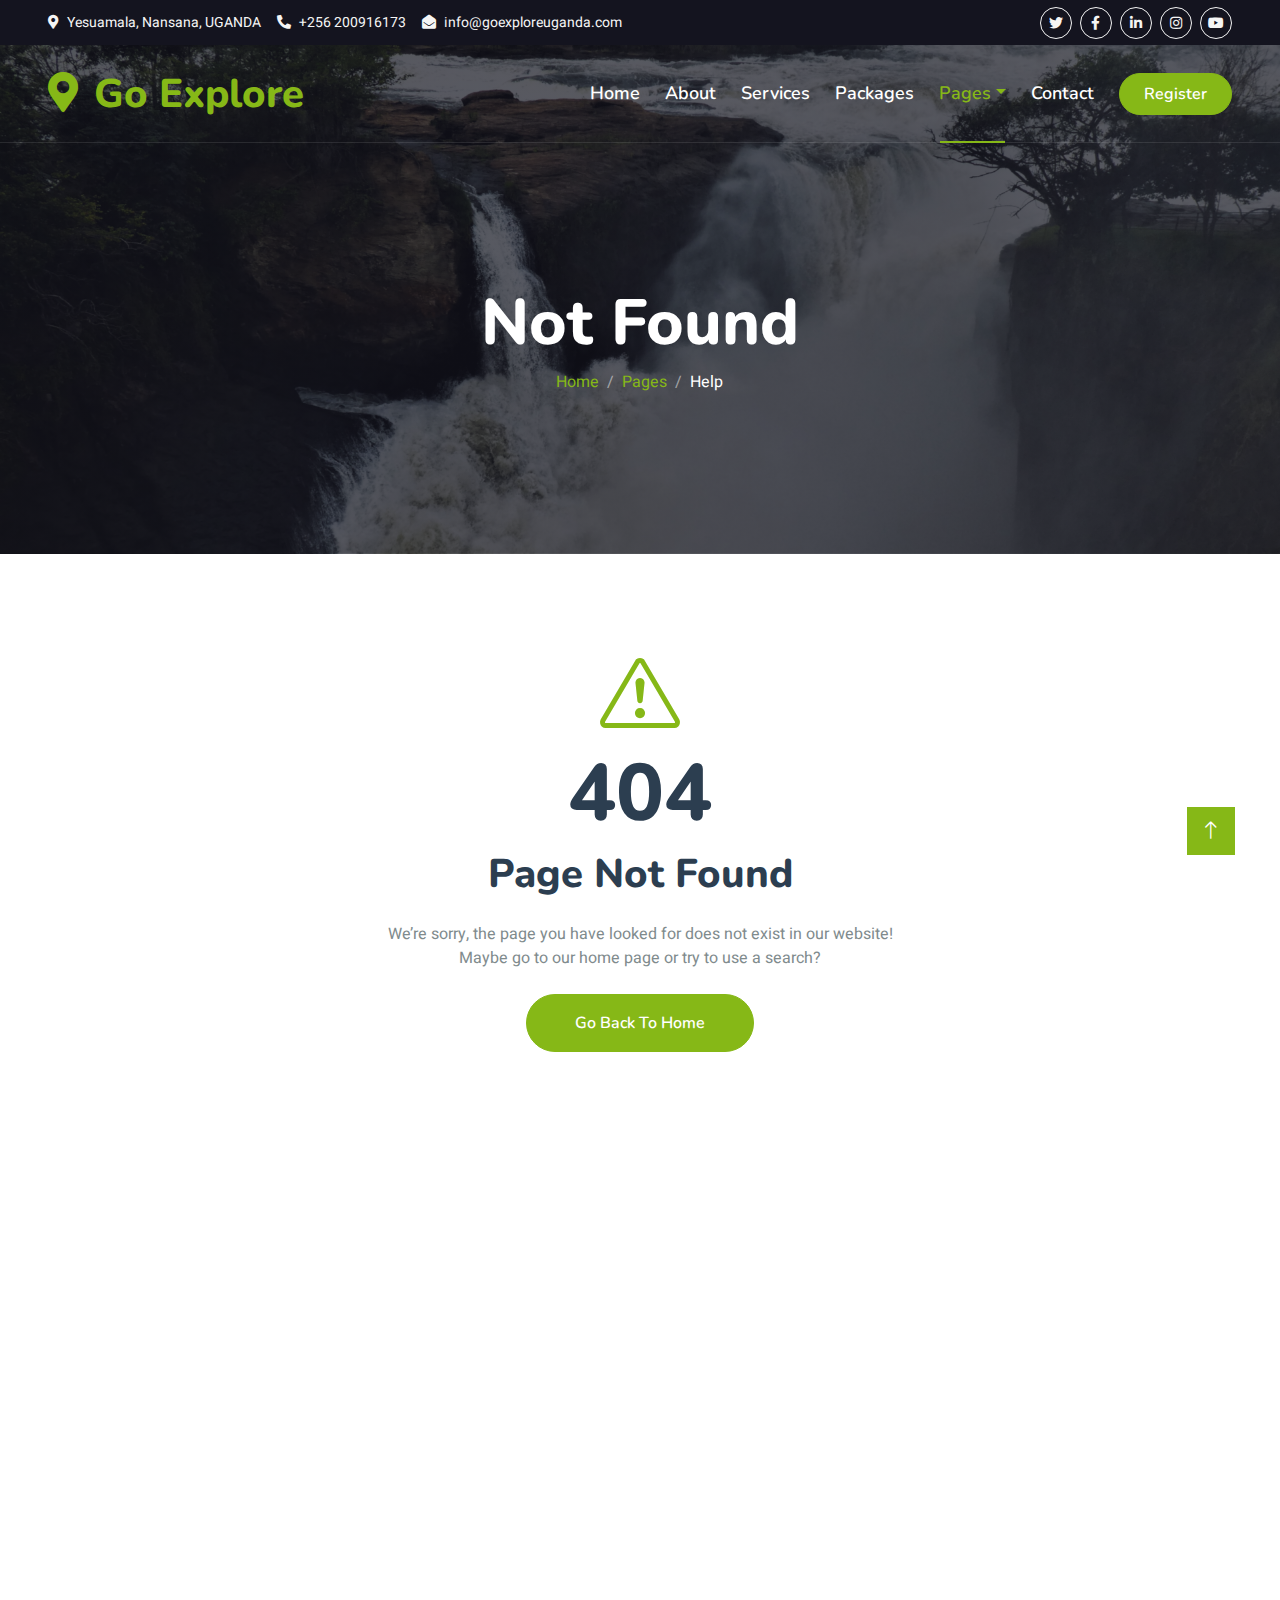
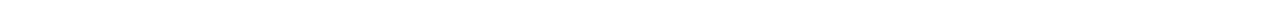
<file: Travel website/help.html>
<!DOCTYPE html>
<html lang="en">

<head>
    <meta charset="utf-8">
    <title>Tourist - Travel Agency HTML Template</title>
    <meta content="width=device-width, initial-scale=1.0" name="viewport">
    <meta content="" name="keywords">
    <meta content="" name="description">

    <!-- Favicon -->
    <link href="img/favicon.ico" rel="icon">

    <!-- Google Web Fonts -->
    <link rel="preconnect" href="https://fonts.googleapis.com">
    <link rel="preconnect" href="https://fonts.gstatic.com" crossorigin>
    <link href="https://fonts.googleapis.com/css2?family=Heebo:wght@400;500;600&family=Nunito:wght@600;700;800&display=swap" rel="stylesheet">

    <!-- Icon Font Stylesheet -->
    <link href="https://cdnjs.cloudflare.com/ajax/libs/font-awesome/5.10.0/css/all.min.css" rel="stylesheet">
    <link href="https://cdn.jsdelivr.net/npm/bootstrap-icons@1.4.1/font/bootstrap-icons.css" rel="stylesheet">

    <!-- Libraries Stylesheet -->
    <link href="lib/animate/animate.min.css" rel="stylesheet">
    <link href="lib/owlcarousel/assets/owl.carousel.min.css" rel="stylesheet">
    <link href="lib/tempusdominus/css/tempusdominus-bootstrap-4.min.css" rel="stylesheet" />

    <!-- Customized Bootstrap Stylesheet -->
    <link href="css/bootstrap.min.css" rel="stylesheet">

    <!-- Template Stylesheet -->
    <link href="css/style.css" rel="stylesheet">
</head>

<body>
    <!-- Spinner Start -->
    <div id="spinner" class="show bg-white position-fixed translate-middle w-100 vh-100 top-50 start-50 d-flex align-items-center justify-content-center">
        <div class="spinner-border text-primary" style="width: 3rem; height: 3rem;" role="status">
            <span class="sr-only">Loading...</span>
        </div>
    </div>
    <!-- Spinner End -->


    <!-- Topbar Start -->
    <div class="container-fluid bg-dark px-5 d-none d-lg-block">
        <div class="row gx-0">
            <div class="col-lg-8 text-center text-lg-start mb-2 mb-lg-0">
                <div class="d-inline-flex align-items-center" style="height: 45px;">
                    <small class="me-3 text-light"><i class="fa fa-map-marker-alt me-2"></i>Yesuamala, Nansana, UGANDA</small>
                    <small class="me-3 text-light"><i class="fa fa-phone-alt me-2"></i>+256 200916173</small>
                    <small class="text-light"><i class="fa fa-envelope-open me-2"></i>info@goexploreuganda.com</small>
                </div>
            </div>
            <div class="col-lg-4 text-center text-lg-end">
                <div class="d-inline-flex align-items-center" style="height: 45px;">
                    <a class="btn btn-sm btn-outline-light btn-sm-square rounded-circle me-2" href=""><i class="fab fa-twitter fw-normal"></i></a>
                    <a class="btn btn-sm btn-outline-light btn-sm-square rounded-circle me-2" href=""><i class="fab fa-facebook-f fw-normal"></i></a>
                    <a class="btn btn-sm btn-outline-light btn-sm-square rounded-circle me-2" href=""><i class="fab fa-linkedin-in fw-normal"></i></a>
                    <a class="btn btn-sm btn-outline-light btn-sm-square rounded-circle me-2" href=""><i class="fab fa-instagram fw-normal"></i></a>
                    <a class="btn btn-sm btn-outline-light btn-sm-square rounded-circle" href=""><i class="fab fa-youtube fw-normal"></i></a>
                </div>
            </div>
        </div>
    </div>
    <!-- Topbar End -->


    <!-- Navbar & Hero Start -->
    <div class="container-fluid position-relative p-0">
        <nav class="navbar navbar-expand-lg navbar-light px-4 px-lg-5 py-3 py-lg-0">
            <a href="" class="navbar-brand p-0">
                <h1 class="text-primary m-0"><i class="fa fa-map-marker-alt me-3"></i>Go Explore</h1>
                <!-- <img src="img/logo.png" alt="Logo"> -->
            </a>
            <button class="navbar-toggler" type="button" data-bs-toggle="collapse" data-bs-target="#navbarCollapse">
                <span class="fa fa-bars"></span>
            </button>
            <div class="collapse navbar-collapse" id="navbarCollapse">
                <div class="navbar-nav ms-auto py-0">
                    <a href="index.html" class="nav-item nav-link">Home</a>
                    <a href="about.html" class="nav-item nav-link">About</a>
                    <a href="service.html" class="nav-item nav-link">Services</a>
                    <a href="package.html" class="nav-item nav-link">Packages</a>
                    <div class="nav-item dropdown">
                        <a href="#" class="nav-link dropdown-toggle active" data-bs-toggle="dropdown">Pages</a>
                        <div class="dropdown-menu m-0">
                            <a href="destination.html" class="dropdown-item">Destination</a>
                            <a href="booking.html" class="dropdown-item">Booking</a>
                            <a href="team.html" class="dropdown-item">Travel Guides</a>
                            <a href="testimonial.html" class="dropdown-item">Testimonial</a>
                            <a href="help.html" class="dropdown-item active">Help</a>
                        </div>
                    </div>
                    <a href="contact.html" class="nav-item nav-link">Contact</a>
                </div>
                <a href="" class="btn btn-primary rounded-pill py-2 px-4">Register</a>
            </div>
        </nav>

        <div class="container-fluid bg-primary py-5 mb-5 hero-header">
            <div class="container py-5">
                <div class="row justify-content-center py-5">
                    <div class="col-lg-10 pt-lg-5 mt-lg-5 text-center">
                        <h1 class="display-3 text-white animated slideInDown">Not Found</h1>
                        <nav aria-label="breadcrumb">
                            <ol class="breadcrumb justify-content-center">
                                <li class="breadcrumb-item"><a href="#">Home</a></li>
                                <li class="breadcrumb-item"><a href="#">Pages</a></li>
                                <li class="breadcrumb-item text-white active" aria-current="page">Help</li>
                            </ol>
                        </nav>
                    </div>
                </div>
            </div>
        </div>
    </div>
    <!-- Navbar & Hero End -->


    <!-- 404 Start -->
    <div class="container-xxl py-5 wow fadeInUp" data-wow-delay="0.1s">
        <div class="container text-center">
            <div class="row justify-content-center">
                <div class="col-lg-6">
                    <i class="bi bi-exclamation-triangle display-1 text-primary"></i>
                    <h1 class="display-1">404</h1>
                    <h1 class="mb-4">Page Not Found</h1>
                    <p class="mb-4">We’re sorry, the page you have looked for does not exist in our website! Maybe go to our home page or try to use a search?</p>
                    <a class="btn btn-primary rounded-pill py-3 px-5" href="">Go Back To Home</a>
                </div>
            </div>
        </div>
    </div>
    <!-- 404 End -->
        

    <!-- Footer Start -->
    <div class="container-fluid bg-dark text-light footer pt-5 mt-5 wow fadeIn" data-wow-delay="0.1s">
        <div class="container py-5">
            <div class="row g-5">
                <div class="col-lg-3 col-md-6">
                    <h4 class="text-white mb-3">Company</h4>
                    <a class="btn btn-link" href="">About Us</a>
                    <a class="btn btn-link" href="">Contact Us</a>
                    <a class="btn btn-link" href="">Privacy Policy</a>
                    <a class="btn btn-link" href="">Terms & Condition</a>
                    <a class="btn btn-link" href="">FAQs & Help</a>
                </div>
                <div class="col-lg-3 col-md-6">
                    <h4 class="text-white mb-3">Contact</h4>
                    <p class="mb-2"><i class="fa fa-map-marker-alt me-3"></i>Yesuamala, Nansana, UGANDA</p>
                    <p class="mb-2"><i class="fa fa-phone-alt me-3"></i>+256 200916173</p>
                    <p class="mb-2"><i class="fa fa-envelope me-3"></i>info@goexploreuganda.com</p>
                    <div class="d-flex pt-2">
                        <a class="btn btn-outline-light btn-social" href=""><i class="fab fa-twitter"></i></a>
                        <a class="btn btn-outline-light btn-social" href=""><i class="fab fa-facebook-f"></i></a>
                        <a class="btn btn-outline-light btn-social" href=""><i class="fab fa-youtube"></i></a>
                        <a class="btn btn-outline-light btn-social" href=""><i class="fab fa-linkedin-in"></i></a>
                    </div>
                </div>
                <div class="col-lg-3 col-md-6">
                    <h4 class="text-white mb-3">Gallery</h4>
                    <div class="row g-2 pt-2">
                        <div class="col-4">
                            <img class="img-fluid bg-light p-1" src="img/package-1.jpg" alt="">
                        </div>
                        <div class="col-4">
                            <img class="img-fluid bg-light p-1" src="img/package-2.jpg" alt="">
                        </div>
                        <div class="col-4">
                            <img class="img-fluid bg-light p-1" src="img/package-3.jpg" alt="">
                        </div>
                        <div class="col-4">
                            <img class="img-fluid bg-light p-1" src="img/package-2.jpg" alt="">
                        </div>
                        <div class="col-4">
                            <img class="img-fluid bg-light p-1" src="img/package-3.jpg" alt="">
                        </div>
                        <div class="col-4">
                            <img class="img-fluid bg-light p-1" src="img/package-1.jpg" alt="">
                        </div>
                    </div>
                </div>
                <div class="col-lg-3 col-md-6">
                    <h4 class="text-white mb-3">Newsletter</h4>
                    <p>From classic Africa wildlife safaris to guided nature walks, we put together a comprehensive guide to help you plan your first-time safari in Africa.</p>
                    <div class="position-relative mx-auto" style="max-width: 400px;">
                        <input class="form-control border-primary w-100 py-3 ps-4 pe-5" type="text" placeholder="Your email">
                        <button type="button" class="btn btn-primary py-2 position-absolute top-0 end-0 mt-2 me-2">SignUp</button>
                    </div>
                </div>
            </div>
        </div>
        <div class="container">
            <div class="copyright">
                <div class="row">
                    <div class="col-md-6 text-center text-md-start mb-3 mb-md-0">
                        &copy; <a class="border-bottom" href="#">Go Explore</a>, All Right Reserved.

                        <!--/*** This template is free as long as you keep the footer author’s credit link/attribution link/backlink. If you'd like to use the template without the footer author’s credit link/attribution link/backlink, you can purchase the Credit Removal License from "https://htmlcodex.com/credit-removal". Thank you for your support. ***/-->
                        Designed By <a class="border-bottom" href="https://htmlcodex.com">Group 36</a>
                    </div>
                    <div class="col-md-6 text-center text-md-end">
                        <div class="footer-menu">
                            <a href="">Home</a>
                            <a href="">Cookies</a>
                            <a href="">Help</a>
                            <a href="">FQAs</a>
                        </div>
                    </div>
                </div>
            </div>
        </div>
    </div>
    <!-- Footer End -->


    <!-- Back to Top -->
    <a href="#" class="btn btn-lg btn-primary btn-lg-square back-to-top"><i class="bi bi-arrow-up"></i></a>


    <!-- JavaScript Libraries -->
    <script src="https://code.jquery.com/jquery-3.4.1.min.js"></script>
    <script src="https://cdn.jsdelivr.net/npm/bootstrap@5.0.0/dist/js/bootstrap.bundle.min.js"></script>
    <script src="lib/wow/wow.min.js"></script>
    <script src="lib/easing/easing.min.js"></script>
    <script src="lib/waypoints/waypoints.min.js"></script>
    <script src="lib/owlcarousel/owl.carousel.min.js"></script>
    <script src="lib/tempusdominus/js/moment.min.js"></script>
    <script src="lib/tempusdominus/js/moment-timezone.min.js"></script>
    <script src="lib/tempusdominus/js/tempusdominus-bootstrap-4.min.js"></script>

    <!-- Template Javascript -->
    <script src="js/main.js"></script>
</body>

</html>
</file>
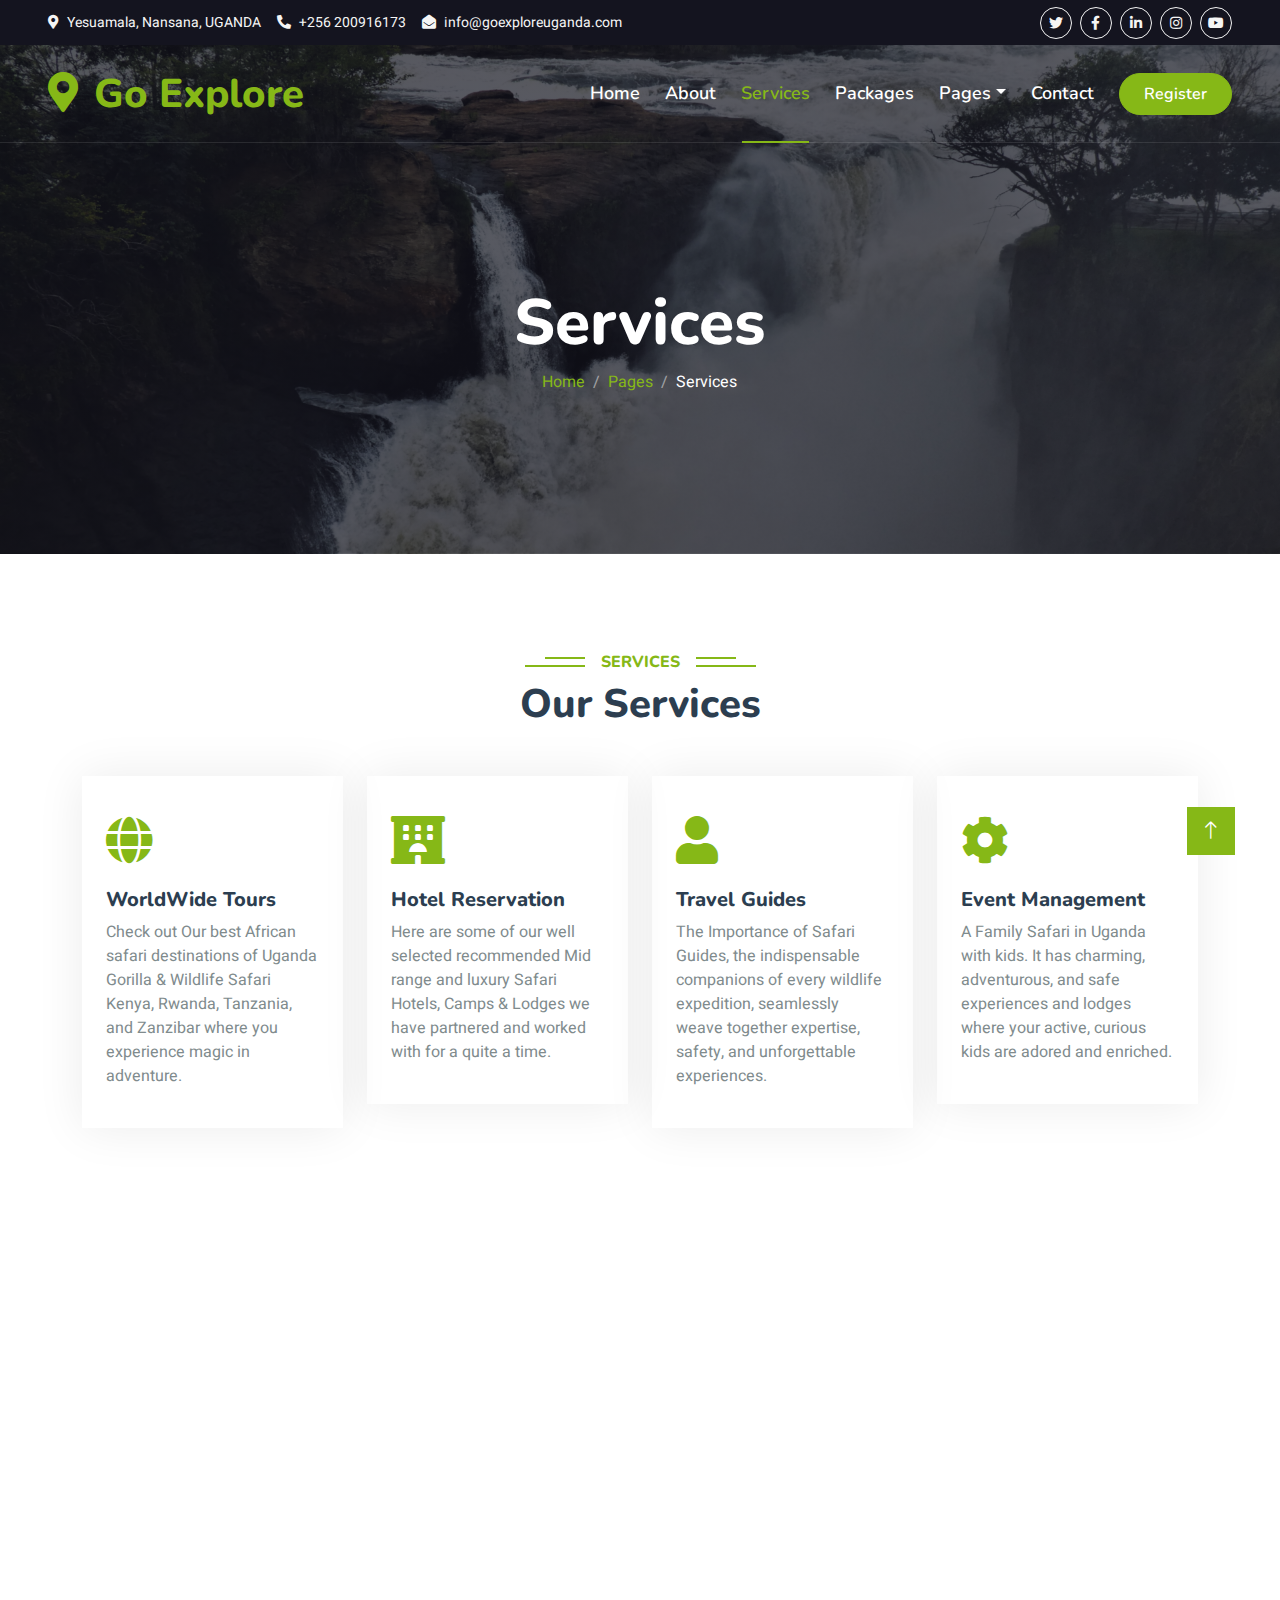
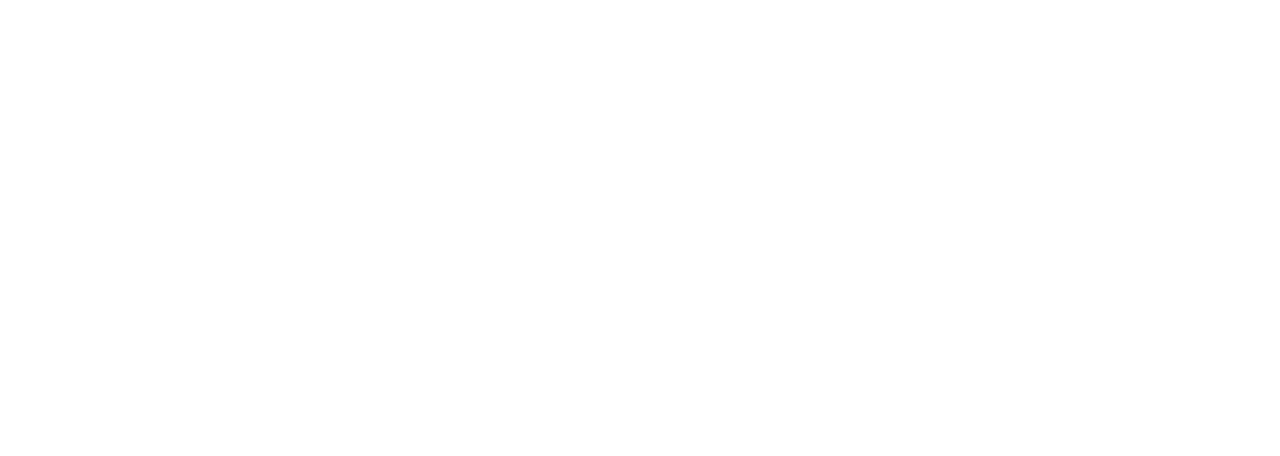
<file: Travel website/service.html>
<!DOCTYPE html>
<html lang="en">

<head>
    <meta charset="utf-8">
    <title>Tourist - Travel Agency HTML Template</title>
    <meta content="width=device-width, initial-scale=1.0" name="viewport">
    <meta content="" name="keywords">
    <meta content="" name="description">

    <!-- Favicon -->
    <link href="img/favicon.ico" rel="icon">

    <!-- Google Web Fonts -->
    <link rel="preconnect" href="https://fonts.googleapis.com">
    <link rel="preconnect" href="https://fonts.gstatic.com" crossorigin>
    <link href="https://fonts.googleapis.com/css2?family=Heebo:wght@400;500;600&family=Nunito:wght@600;700;800&display=swap" rel="stylesheet">

    <!-- Icon Font Stylesheet -->
    <link href="https://cdnjs.cloudflare.com/ajax/libs/font-awesome/5.10.0/css/all.min.css" rel="stylesheet">
    <link href="https://cdn.jsdelivr.net/npm/bootstrap-icons@1.4.1/font/bootstrap-icons.css" rel="stylesheet">

    <!-- Libraries Stylesheet -->
    <link href="lib/animate/animate.min.css" rel="stylesheet">
    <link href="lib/owlcarousel/assets/owl.carousel.min.css" rel="stylesheet">
    <link href="lib/tempusdominus/css/tempusdominus-bootstrap-4.min.css" rel="stylesheet" />

    <!-- Customized Bootstrap Stylesheet -->
    <link href="css/bootstrap.min.css" rel="stylesheet">

    <!-- Template Stylesheet -->
    <link href="css/style.css" rel="stylesheet">
</head>

<body>
    <!-- Spinner Start -->
    <div id="spinner" class="show bg-white position-fixed translate-middle w-100 vh-100 top-50 start-50 d-flex align-items-center justify-content-center">
        <div class="spinner-border text-primary" style="width: 3rem; height: 3rem;" role="status">
            <span class="sr-only">Loading...</span>
        </div>
    </div>
    <!-- Spinner End -->


    <!-- Topbar Start -->
    <div class="container-fluid bg-dark px-5 d-none d-lg-block">
        <div class="row gx-0">
            <div class="col-lg-8 text-center text-lg-start mb-2 mb-lg-0">
                <div class="d-inline-flex align-items-center" style="height: 45px;">
                    <small class="me-3 text-light"><i class="fa fa-map-marker-alt me-2"></i>Yesuamala, Nansana, UGANDA</small>
                    <small class="me-3 text-light"><i class="fa fa-phone-alt me-2"></i>+256 200916173</small>
                    <small class="text-light"><i class="fa fa-envelope-open me-2"></i>info@goexploreuganda.com</small>
                </div>
            </div>
            <div class="col-lg-4 text-center text-lg-end">
                <div class="d-inline-flex align-items-center" style="height: 45px;">
                    <a class="btn btn-sm btn-outline-light btn-sm-square rounded-circle me-2" href=""><i class="fab fa-twitter fw-normal"></i></a>
                    <a class="btn btn-sm btn-outline-light btn-sm-square rounded-circle me-2" href=""><i class="fab fa-facebook-f fw-normal"></i></a>
                    <a class="btn btn-sm btn-outline-light btn-sm-square rounded-circle me-2" href=""><i class="fab fa-linkedin-in fw-normal"></i></a>
                    <a class="btn btn-sm btn-outline-light btn-sm-square rounded-circle me-2" href=""><i class="fab fa-instagram fw-normal"></i></a>
                    <a class="btn btn-sm btn-outline-light btn-sm-square rounded-circle" href=""><i class="fab fa-youtube fw-normal"></i></a>
                </div>
            </div>
        </div>
    </div>
    <!-- Topbar End -->


    <!-- Navbar & Hero Start -->
    <div class="container-fluid position-relative p-0">
        <nav class="navbar navbar-expand-lg navbar-light px-4 px-lg-5 py-3 py-lg-0">
            <a href="" class="navbar-brand p-0">
                <h1 class="text-primary m-0"><i class="fa fa-map-marker-alt me-3"></i>Go Explore</h1>
                <!-- <img src="img/logo.png" alt="Logo"> -->
            </a>
            <button class="navbar-toggler" type="button" data-bs-toggle="collapse" data-bs-target="#navbarCollapse">
                <span class="fa fa-bars"></span>
            </button>
            <div class="collapse navbar-collapse" id="navbarCollapse">
                <div class="navbar-nav ms-auto py-0">
                    <a href="index.html" class="nav-item nav-link">Home</a>
                    <a href="about.html" class="nav-item nav-link">About</a>
                    <a href="service.html" class="nav-item nav-link active">Services</a>
                    <a href="package.html" class="nav-item nav-link">Packages</a>
                    <div class="nav-item dropdown">
                        <a href="#" class="nav-link dropdown-toggle" data-bs-toggle="dropdown">Pages</a>
                        <div class="dropdown-menu m-0">
                            <a href="destination.html" class="dropdown-item">Destination</a>
                            <a href="booking.html" class="dropdown-item">Booking</a>
                            <a href="team.html" class="dropdown-item">Travel Guides</a>
                            <a href="testimonial.html" class="dropdown-item">Testimonial</a>
                            <a href="404.html" class="dropdown-item">help</a>
                        </div>
                    </div>
                    <a href="contact.html" class="nav-item nav-link">Contact</a>
                </div>
                <a href="" class="btn btn-primary rounded-pill py-2 px-4">Register</a>
            </div>
        </nav>

        <div class="container-fluid bg-primary py-5 mb-5 hero-header">
            <div class="container py-5">
                <div class="row justify-content-center py-5">
                    <div class="col-lg-10 pt-lg-5 mt-lg-5 text-center">
                        <h1 class="display-3 text-white animated slideInDown">Services</h1>
                        <nav aria-label="breadcrumb">
                            <ol class="breadcrumb justify-content-center">
                                <li class="breadcrumb-item"><a href="#">Home</a></li>
                                <li class="breadcrumb-item"><a href="#">Pages</a></li>
                                <li class="breadcrumb-item text-white active" aria-current="page">Services</li>
                            </ol>
                        </nav>
                    </div>
                </div>
            </div>
        </div>
    </div>
    <!-- Navbar & Hero End -->


    <!-- Service Start -->
    <div class="container-xxl py-5">
        <div class="container">
            <div class="text-center wow fadeInUp" data-wow-delay="0.1s">
                <h6 class="section-title bg-white text-center text-primary px-3">Services</h6>
                <h1 class="mb-5">Our Services</h1>
            </div>
            <div class="row g-4">
                <div class="col-lg-3 col-sm-6 wow fadeInUp" data-wow-delay="0.1s">
                    <div class="service-item rounded pt-3">
                        <div class="p-4">
                            <i class="fa fa-3x fa-globe text-primary mb-4"></i>
                            <h5>WorldWide Tours</h5>
                            <p>Check out Our best African safari destinations of Uganda Gorilla & Wildlife Safari  Kenya, Rwanda, Tanzania, and Zanzibar where you experience magic in adventure.</p>
                        </div>
                    </div>
                </div>
                <div class="col-lg-3 col-sm-6 wow fadeInUp" data-wow-delay="0.3s">
                    <div class="service-item rounded pt-3">
                        <div class="p-4">
                            <i class="fa fa-3x fa-hotel text-primary mb-4"></i>
                            <h5>Hotel Reservation</h5>
                            <p>Here are some of our well selected recommended Mid range and luxury Safari Hotels, Camps & Lodges we have partnered and worked with for a quite a time.</p>
                        </div>
                    </div>
                </div>
                <div class="col-lg-3 col-sm-6 wow fadeInUp" data-wow-delay="0.5s">
                    <div class="service-item rounded pt-3">
                        <div class="p-4">
                            <i class="fa fa-3x fa-user text-primary mb-4"></i>
                            <h5>Travel Guides</h5>
                            <p>The Importance of Safari Guides, the indispensable companions of every wildlife expedition, seamlessly weave together expertise, safety, and unforgettable experiences.</p>
                        </div>
                    </div>
                </div>
                <div class="col-lg-3 col-sm-6 wow fadeInUp" data-wow-delay="0.7s">
                    <div class="service-item rounded pt-3">
                        <div class="p-4">
                            <i class="fa fa-3x fa-cog text-primary mb-4"></i>
                            <h5>Event Management</h5>
                            <p>A Family Safari in Uganda with kids. It has charming, adventurous, and safe experiences and lodges where your active, curious kids are adored and enriched.</p>
                        </div>
                    </div>
                </div>
                <div class="col-lg-3 col-sm-6 wow fadeInUp" data-wow-delay="0.1s">
                    <div class="service-item rounded pt-3">
                        <div class="p-4">
                            <i class="fa fa-3x fa-globe text-primary mb-4"></i>
                            <h5>WorldWide Tours</h5>
                            <p>Check out Our best African safari destinations of Uganda Gorilla & Wildlife Safari  Kenya, Rwanda, Tanzania, and Zanzibar where you experience magic in adventure.</p>
                        </div>
                    </div>
                </div>
                <div class="col-lg-3 col-sm-6 wow fadeInUp" data-wow-delay="0.3s">
                    <div class="service-item rounded pt-3">
                        <div class="p-4">
                            <i class="fa fa-3x fa-hotel text-primary mb-4"></i>
                            <h5>Hotel Reservation</h5>
                            <p>Here are some of our well selected recommended Mid range and luxury Safari Hotels, Camps & Lodges we have partnered and worked with for a quite a time.</p>
                        </div>
                    </div>
                </div>
                <div class="col-lg-3 col-sm-6 wow fadeInUp" data-wow-delay="0.5s">
                    <div class="service-item rounded pt-3">
                        <div class="p-4">
                            <i class="fa fa-3x fa-user text-primary mb-4"></i>
                            <h5>Travel Guides</h5>
                            <p>The Importance of Safari Guides, the indispensable companions of every wildlife expedition, seamlessly weave together expertise, safety, and unforgettable experiences.</p>
                        </div>
                    </div>
                </div>
                <div class="col-lg-3 col-sm-6 wow fadeInUp" data-wow-delay="0.7s">
                    <div class="service-item rounded pt-3">
                        <div class="p-4">
                            <i class="fa fa-3x fa-cog text-primary mb-4"></i>
                            <h5>Event Management</h5>
                            <p>A Family Safari in Uganda with kids. It has charming, adventurous, and safe experiences and lodges where your active, curious kids are adored and enriched.</p>
                        </div>
                    </div>
                </div>
            </div>
        </div>
    </div>
    <!-- Service End -->


    <!-- Testimonial Start 
    <div class="container-xxl py-5 wow fadeInUp" data-wow-delay="0.1s">
        <div class="container">
            <div class="text-center">
                <h6 class="section-title bg-white text-center text-primary px-3">Testimonial</h6>
                <h1 class="mb-5">Our Clients Say!!!</h1>
            </div>
            <div class="owl-carousel testimonial-carousel position-relative">
                <div class="testimonial-item bg-white text-center border p-4">
                    <img class="bg-white rounded-circle shadow p-1 mx-auto mb-3" src="img/testimonial-1.jpg" style="width: 80px; height: 80px;">
                    <h5 class="mb-0">John Doe</h5>
                    <p>New York, USA</p>
                    <p class="mb-0">Tempor erat elitr rebum at clita. Diam dolor diam ipsum sit diam amet diam et eos. Clita erat ipsum et lorem et sit.</p>
                </div>
                <div class="testimonial-item bg-white text-center border p-4">
                    <img class="bg-white rounded-circle shadow p-1 mx-auto mb-3" src="img/testimonial-2.jpg" style="width: 80px; height: 80px;">
                    <h5 class="mb-0">John Doe</h5>
                    <p>New York, USA</p>
                    <p class="mt-2 mb-0">Tempor erat elitr rebum at clita. Diam dolor diam ipsum sit diam amet diam et eos. Clita erat ipsum et lorem et sit.</p>
                </div>
                <div class="testimonial-item bg-white text-center border p-4">
                    <img class="bg-white rounded-circle shadow p-1 mx-auto mb-3" src="img/testimonial-3.jpg" style="width: 80px; height: 80px;">
                    <h5 class="mb-0">John Doe</h5>
                    <p>New York, USA</p>
                    <p class="mt-2 mb-0">Tempor erat elitr rebum at clita. Diam dolor diam ipsum sit diam amet diam et eos. Clita erat ipsum et lorem et sit.</p>
                </div>
                <div class="testimonial-item bg-white text-center border p-4">
                    <img class="bg-white rounded-circle shadow p-1 mx-auto mb-3" src="img/testimonial-4.jpg" style="width: 80px; height: 80px;">
                    <h5 class="mb-0">John Doe</h5>
                    <p>New York, USA</p>
                    <p class="mt-2 mb-0">Tempor erat elitr rebum at clita. Diam dolor diam ipsum sit diam amet diam et eos. Clita erat ipsum et lorem et sit.</p>
                </div>
            </div>
        </div>
    </div>
     Testimonial End -->
        

    <!-- Footer Start -->
    <div class="container-fluid bg-dark text-light footer pt-5 mt-5 wow fadeIn" data-wow-delay="0.1s">
        <div class="container py-5">
            <div class="row g-5">
                <div class="col-lg-3 col-md-6">
                    <h4 class="text-white mb-3">Company</h4>
                    <a class="btn btn-link" href="">About Us</a>
                    <a class="btn btn-link" href="">Contact Us</a>
                    <a class="btn btn-link" href="">Privacy Policy</a>
                    <a class="btn btn-link" href="">Terms & Condition</a>
                    <a class="btn btn-link" href="">FAQs & Help</a>
                </div>
                <div class="col-lg-3 col-md-6">
                    <h4 class="text-white mb-3">Contact</h4>
                    <p class="mb-2"><i class="fa fa-map-marker-alt me-3"></i>Yesuamala, Nansana, UGANDA</p>
                    <p class="mb-2"><i class="fa fa-phone-alt me-3"></i>+256 200916173</p>
                    <p class="mb-2"><i class="fa fa-envelope me-3"></i>info@goexploreuganda.com</p>
                    <div class="d-flex pt-2">
                        <a class="btn btn-outline-light btn-social" href=""><i class="fab fa-twitter"></i></a>
                        <a class="btn btn-outline-light btn-social" href=""><i class="fab fa-facebook-f"></i></a>
                        <a class="btn btn-outline-light btn-social" href=""><i class="fab fa-youtube"></i></a>
                        <a class="btn btn-outline-light btn-social" href=""><i class="fab fa-linkedin-in"></i></a>
                    </div>
                </div>
                <div class="col-lg-3 col-md-6">
                    <h4 class="text-white mb-3">Gallery</h4>
                    <div class="row g-2 pt-2">
                        <div class="col-4">
                            <img class="img-fluid bg-light p-1" src="img/package-1.jpg" alt="">
                        </div>
                        <div class="col-4">
                            <img class="img-fluid bg-light p-1" src="img/package-2.jpg" alt="">
                        </div>
                        <div class="col-4">
                            <img class="img-fluid bg-light p-1" src="img/package-3.jpg" alt="">
                        </div>
                        <div class="col-4">
                            <img class="img-fluid bg-light p-1" src="img/package-2.jpg" alt="">
                        </div>
                        <div class="col-4">
                            <img class="img-fluid bg-light p-1" src="img/package-3.jpg" alt="">
                        </div>
                        <div class="col-4">
                            <img class="img-fluid bg-light p-1" src="img/package-1.jpg" alt="">
                        </div>
                    </div>
                </div>
                <div class="col-lg-3 col-md-6">
                    <h4 class="text-white mb-3">Newsletter</h4>
                    <p>From classic Africa wildlife safaris to guided nature walks, we put together a comprehensive guide to help you plan your first-time safari in Africa.</p>
                    <div class="position-relative mx-auto" style="max-width: 400px;">
                        <input class="form-control border-primary w-100 py-3 ps-4 pe-5" type="text" placeholder="Your email">
                        <button type="button" class="btn btn-primary py-2 position-absolute top-0 end-0 mt-2 me-2">SignUp</button>
                    </div>
                </div>
            </div>
        </div>
        <div class="container">
            <div class="copyright">
                <div class="row">
                    <div class="col-md-6 text-center text-md-start mb-3 mb-md-0">
                        &copy; <a class="border-bottom" href="#">Go Explore</a>, All Right Reserved.

                        <!--/*** This template is free as long as you keep the footer author’s credit link/attribution link/backlink. If you'd like to use the template without the footer author’s credit link/attribution link/backlink, you can purchase the Credit Removal License from "https://htmlcodex.com/credit-removal". Thank you for your support. ***/-->
                        Designed By <a class="border-bottom" href="https://htmlcodex.com">Group 36</a>
                    </div>
                    <div class="col-md-6 text-center text-md-end">
                        <div class="footer-menu">
                            <a href="">Home</a>
                            <a href="">Cookies</a>
                            <a href="">Help</a>
                            <a href="">FQAs</a>
                        </div>
                    </div>
                </div>
            </div>
        </div>
    </div>
    <!-- Footer End -->


    <!-- Back to Top -->
    <a href="#" class="btn btn-lg btn-primary btn-lg-square back-to-top"><i class="bi bi-arrow-up"></i></a>


    <!-- JavaScript Libraries -->
    <script src="https://code.jquery.com/jquery-3.4.1.min.js"></script>
    <script src="https://cdn.jsdelivr.net/npm/bootstrap@5.0.0/dist/js/bootstrap.bundle.min.js"></script>
    <script src="lib/wow/wow.min.js"></script>
    <script src="lib/easing/easing.min.js"></script>
    <script src="lib/waypoints/waypoints.min.js"></script>
    <script src="lib/owlcarousel/owl.carousel.min.js"></script>
    <script src="lib/tempusdominus/js/moment.min.js"></script>
    <script src="lib/tempusdominus/js/moment-timezone.min.js"></script>
    <script src="lib/tempusdominus/js/tempusdominus-bootstrap-4.min.js"></script>

    <!-- Template Javascript -->
    <script src="js/main.js"></script>
</body>

</html>
</file>
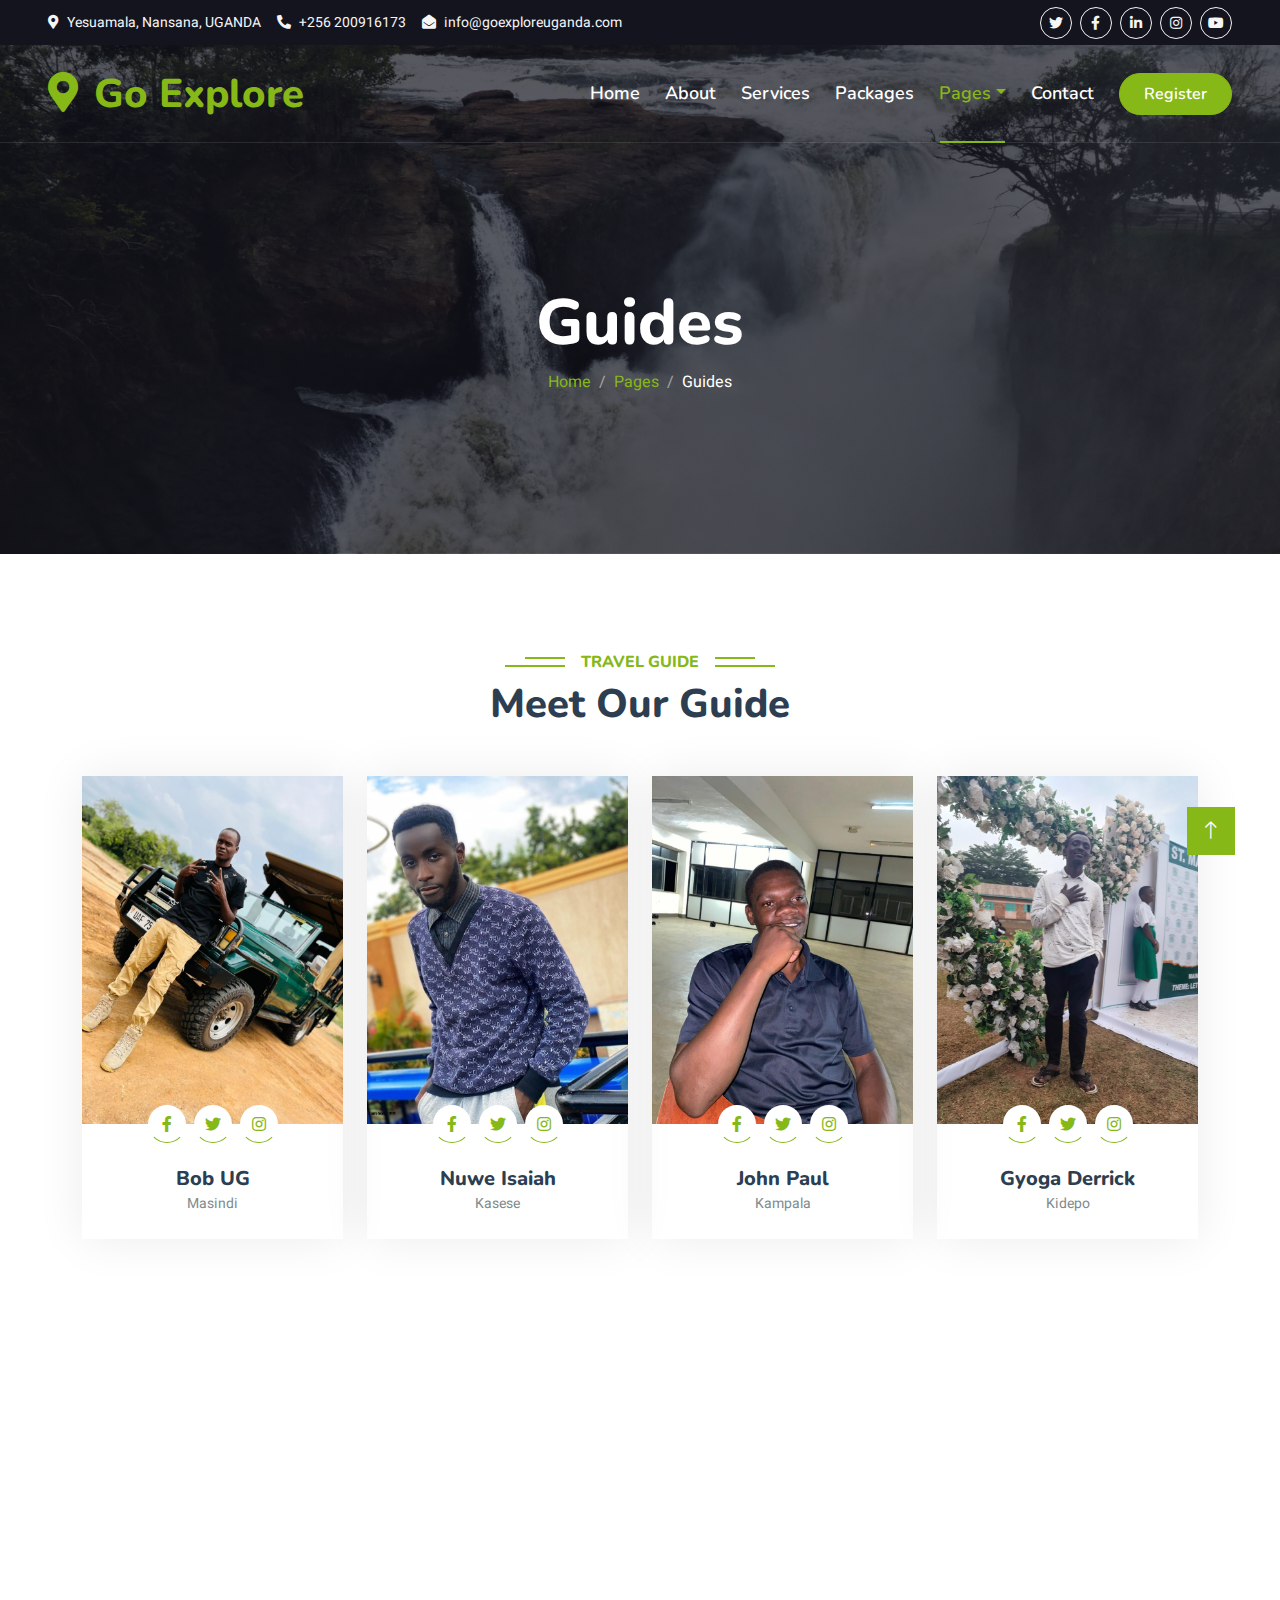
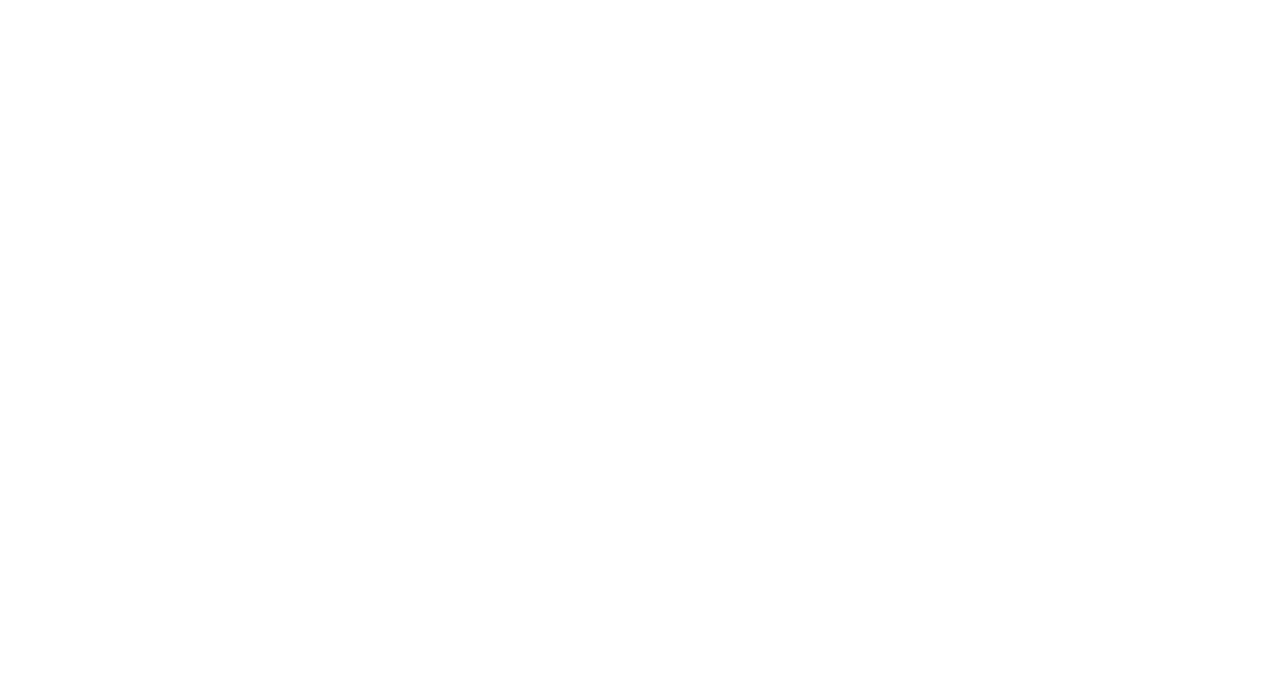
<file: Travel website/team.html>
<!DOCTYPE html>
<html lang="en">

<head>
    <meta charset="utf-8">
    <title>Tourist - Travel Agency HTML Template</title>
    <meta content="width=device-width, initial-scale=1.0" name="viewport">
    <meta content="" name="keywords">
    <meta content="" name="description">

    <!-- Favicon -->
    <link href="img/favicon.ico" rel="icon">

    <!-- Google Web Fonts -->
    <link rel="preconnect" href="https://fonts.googleapis.com">
    <link rel="preconnect" href="https://fonts.gstatic.com" crossorigin>
    <link href="https://fonts.googleapis.com/css2?family=Heebo:wght@400;500;600&family=Nunito:wght@600;700;800&display=swap" rel="stylesheet">

    <!-- Icon Font Stylesheet -->
    <link href="https://cdnjs.cloudflare.com/ajax/libs/font-awesome/5.10.0/css/all.min.css" rel="stylesheet">
    <link href="https://cdn.jsdelivr.net/npm/bootstrap-icons@1.4.1/font/bootstrap-icons.css" rel="stylesheet">

    <!-- Libraries Stylesheet -->
    <link href="lib/animate/animate.min.css" rel="stylesheet">
    <link href="lib/owlcarousel/assets/owl.carousel.min.css" rel="stylesheet">
    <link href="lib/tempusdominus/css/tempusdominus-bootstrap-4.min.css" rel="stylesheet" />

    <!-- Customized Bootstrap Stylesheet -->
    <link href="css/bootstrap.min.css" rel="stylesheet">

    <!-- Template Stylesheet -->
    <link href="css/style.css" rel="stylesheet">
</head>

<body>
    <!-- Spinner Start -->
    <div id="spinner" class="show bg-white position-fixed translate-middle w-100 vh-100 top-50 start-50 d-flex align-items-center justify-content-center">
        <div class="spinner-border text-primary" style="width: 3rem; height: 3rem;" role="status">
            <span class="sr-only">Loading...</span>
        </div>
    </div>
    <!-- Spinner End -->


    <!-- Topbar Start -->
    <div class="container-fluid bg-dark px-5 d-none d-lg-block">
        <div class="row gx-0">
            <div class="col-lg-8 text-center text-lg-start mb-2 mb-lg-0">
                <div class="d-inline-flex align-items-center" style="height: 45px;">
                    <small class="me-3 text-light"><i class="fa fa-map-marker-alt me-2"></i>Yesuamala, Nansana, UGANDA</small>
                    <small class="me-3 text-light"><i class="fa fa-phone-alt me-2"></i>+256 200916173</small>
                    <small class="text-light"><i class="fa fa-envelope-open me-2"></i>info@goexploreuganda.com</small>
                </div>
            </div>
            <div class="col-lg-4 text-center text-lg-end">
                <div class="d-inline-flex align-items-center" style="height: 45px;">
                    <a class="btn btn-sm btn-outline-light btn-sm-square rounded-circle me-2" href=""><i class="fab fa-twitter fw-normal"></i></a>
                    <a class="btn btn-sm btn-outline-light btn-sm-square rounded-circle me-2" href=""><i class="fab fa-facebook-f fw-normal"></i></a>
                    <a class="btn btn-sm btn-outline-light btn-sm-square rounded-circle me-2" href=""><i class="fab fa-linkedin-in fw-normal"></i></a>
                    <a class="btn btn-sm btn-outline-light btn-sm-square rounded-circle me-2" href=""><i class="fab fa-instagram fw-normal"></i></a>
                    <a class="btn btn-sm btn-outline-light btn-sm-square rounded-circle" href=""><i class="fab fa-youtube fw-normal"></i></a>
                </div>
            </div>
        </div>
    </div>
    <!-- Topbar End -->


    <!-- Navbar & Hero Start -->
    <div class="container-fluid position-relative p-0">
        <nav class="navbar navbar-expand-lg navbar-light px-4 px-lg-5 py-3 py-lg-0">
            <a href="" class="navbar-brand p-0">
                <h1 class="text-primary m-0"><i class="fa fa-map-marker-alt me-3"></i>Go Explore</h1>
                <!-- <img src="img/logo.png" alt="Logo"> -->
            </a>
            <button class="navbar-toggler" type="button" data-bs-toggle="collapse" data-bs-target="#navbarCollapse">
                <span class="fa fa-bars"></span>
            </button>
            <div class="collapse navbar-collapse" id="navbarCollapse">
                <div class="navbar-nav ms-auto py-0">
                    <a href="index.html" class="nav-item nav-link">Home</a>
                    <a href="about.html" class="nav-item nav-link">About</a>
                    <a href="service.html" class="nav-item nav-link">Services</a>
                    <a href="package.html" class="nav-item nav-link">Packages</a>
                    <div class="nav-item dropdown">
                        <a href="#" class="nav-link dropdown-toggle active" data-bs-toggle="dropdown">Pages</a>
                        <div class="dropdown-menu m-0">
                            <a href="destination.html" class="dropdown-item">Destination</a>
                            <a href="booking.html" class="dropdown-item">Booking</a>
                            <a href="team.html" class="dropdown-item active">Travel Guides</a>
                            <a href="testimonial.html" class="dropdown-item">Testimonial</a>
                            <a href="help.html" class="dropdown-item">help</a>
                        </div>
                    </div>
                    <a href="contact.html" class="nav-item nav-link">Contact</a>
                </div>
                <a href="" class="btn btn-primary rounded-pill py-2 px-4">Register</a>
            </div>
        </nav>

        <div class="container-fluid bg-primary py-5 mb-5 hero-header">
            <div class="container py-5">
                <div class="row justify-content-center py-5">
                    <div class="col-lg-10 pt-lg-5 mt-lg-5 text-center">
                        <h1 class="display-3 text-white animated slideInDown">Guides</h1>
                        <nav aria-label="breadcrumb">
                            <ol class="breadcrumb justify-content-center">
                                <li class="breadcrumb-item"><a href="#">Home</a></li>
                                <li class="breadcrumb-item"><a href="#">Pages</a></li>
                                <li class="breadcrumb-item text-white active" aria-current="page">Guides</li>
                            </ol>
                        </nav>
                    </div>
                </div>
            </div>
        </div>
    </div>
    <!-- Navbar & Hero End -->


    <!-- Team Start -->
    <div class="container-xxl py-5">
        <div class="container">
            <div class="text-center wow fadeInUp" data-wow-delay="0.1s">
                <h6 class="section-title bg-white text-center text-primary px-3">Travel Guide</h6>
                <h1 class="mb-5">Meet Our Guide</h1>
            </div>
            <div class="row g-4">
                <div class="col-lg-3 col-md-6 wow fadeInUp" data-wow-delay="0.1s">
                    <div class="team-item">
                        <div class="overflow-hidden">
                            <img class="img-fluid" src="img/guide yooo.jpg" alt="">
                        </div>
                        <div class="position-relative d-flex justify-content-center" style="margin-top: -19px;">
                            <a class="btn btn-square mx-1" href=""><i class="fab fa-facebook-f"></i></a>
                            <a class="btn btn-square mx-1" href=""><i class="fab fa-twitter"></i></a>
                            <a class="btn btn-square mx-1" href=""><i class="fab fa-instagram"></i></a>
                        </div>
                        <div class="text-center p-4">
                            <h5 class="mb-0">Bob UG</h5>
                            <small>Masindi</small>
                        </div>
                    </div>
                </div>
                <div class="col-lg-3 col-md-6 wow fadeInUp" data-wow-delay="0.3s">
                    <div class="team-item">
                        <div class="overflow-hidden">
                            <img class="img-fluid" src="img/nuwe.jpg" alt="">
                        </div>
                        <div class="position-relative d-flex justify-content-center" style="margin-top: -19px;">
                            <a class="btn btn-square mx-1" href=""><i class="fab fa-facebook-f"></i></a>
                            <a class="btn btn-square mx-1" href=""><i class="fab fa-twitter"></i></a>
                            <a class="btn btn-square mx-1" href=""><i class="fab fa-instagram"></i></a>
                        </div>
                        <div class="text-center p-4">
                            <h5 class="mb-0">Nuwe Isaiah</h5>
                            <small>Kasese</small>
                        </div>
                    </div>
                </div>
                <div class="col-lg-3 col-md-6 wow fadeInUp" data-wow-delay="0.5s">
                    <div class="team-item">
                        <div class="overflow-hidden">
                            <img class="img-fluid" src="img/john p.jpg" alt="">
                        </div>
                        <div class="position-relative d-flex justify-content-center" style="margin-top: -19px;">
                            <a class="btn btn-square mx-1" href=""><i class="fab fa-facebook-f"></i></a>
                            <a class="btn btn-square mx-1" href=""><i class="fab fa-twitter"></i></a>
                            <a class="btn btn-square mx-1" href=""><i class="fab fa-instagram"></i></a>
                        </div>
                        <div class="text-center p-4">
                            <h5 class="mb-0">John Paul</h5>
                            <small>Kampala</small>
                        </div>
                    </div>
                </div>
                <div class="col-lg-3 col-md-6 wow fadeInUp" data-wow-delay="0.7s">
                    <div class="team-item">
                        <div class="overflow-hidden">
                            <img class="img-fluid" src="img/derrick.jpg" alt="">
                        </div>
                        <div class="position-relative d-flex justify-content-center" style="margin-top: -19px;">
                            <a class="btn btn-square mx-1" href=""><i class="fab fa-facebook-f"></i></a>
                            <a class="btn btn-square mx-1" href=""><i class="fab fa-twitter"></i></a>
                            <a class="btn btn-square mx-1" href=""><i class="fab fa-instagram"></i></a>
                        </div>
                        <div class="text-center p-4">
                            <h5 class="mb-0">Gyoga Derrick</h5>
                            <small>Kidepo</small>
                        </div>
                    </div>
                </div>
                <div class="col-lg-3 col-md-6 wow fadeInUp" data-wow-delay="0.1s">
                    <div class="team-item">
                        <div class="overflow-hidden">
                            <img class="img-fluid" src="img/nuwe.jpg" alt="">
                        </div>
                        <div class="position-relative d-flex justify-content-center" style="margin-top: -19px;">
                            <a class="btn btn-square mx-1" href=""><i class="fab fa-facebook-f"></i></a>
                            <a class="btn btn-square mx-1" href=""><i class="fab fa-twitter"></i></a>
                            <a class="btn btn-square mx-1" href=""><i class="fab fa-instagram"></i></a>
                        </div>
                        <div class="text-center p-4">
                            <h5 class="mb-0">Nuwe Isaiah</h5>
                            <small>Kasese</small>
                        </div>
                    </div>
                </div>
                <div class="col-lg-3 col-md-6 wow fadeInUp" data-wow-delay="0.3s">
                    <div class="team-item">
                        <div class="overflow-hidden">
                            <img class="img-fluid" src="img/john p.jpg" alt="">
                        </div>
                        <div class="position-relative d-flex justify-content-center" style="margin-top: -19px;">
                            <a class="btn btn-square mx-1" href=""><i class="fab fa-facebook-f"></i></a>
                            <a class="btn btn-square mx-1" href=""><i class="fab fa-twitter"></i></a>
                            <a class="btn btn-square mx-1" href=""><i class="fab fa-instagram"></i></a>
                        </div>
                        <div class="text-center p-4">
                            <h5 class="mb-0">John Paul</h5>
                            <small>Kampala</small>
                        </div>
                    </div>
                </div>
                <div class="col-lg-3 col-md-6 wow fadeInUp" data-wow-delay="0.5s">
                    <div class="team-item">
                        <div class="overflow-hidden">
                            <img class="img-fluid" src="img/derrick.jpg" alt="">
                        </div>
                        <div class="position-relative d-flex justify-content-center" style="margin-top: -19px;">
                            <a class="btn btn-square mx-1" href=""><i class="fab fa-facebook-f"></i></a>
                            <a class="btn btn-square mx-1" href=""><i class="fab fa-twitter"></i></a>
                            <a class="btn btn-square mx-1" href=""><i class="fab fa-instagram"></i></a>
                        </div>
                        <div class="text-center p-4">
                            <h5 class="mb-0">Gyoga Derrick</h5>
                            <small>Kidepo</small>
                        </div>
                    </div>
                </div>
                <div class="col-lg-3 col-md-6 wow fadeInUp" data-wow-delay="0.7s">
                    <div class="team-item">
                        <div class="overflow-hidden">
                            <img class="img-fluid" src="img/guide yooo.jpg" alt="">
                        </div>
                        <div class="position-relative d-flex justify-content-center" style="margin-top: -19px;">
                            <a class="btn btn-square mx-1" href=""><i class="fab fa-facebook-f"></i></a>
                            <a class="btn btn-square mx-1" href=""><i class="fab fa-twitter"></i></a>
                            <a class="btn btn-square mx-1" href=""><i class="fab fa-instagram"></i></a>
                        </div>
                        <div class="text-center p-4">
                            <h5 class="mb-0">Bob UG</h5>
                            <small>Masindi</small>
                        </div>
                    </div>
                </div>
            </div>
        </div>
    </div>
    <!-- Team End -->
        

    <!-- Footer Start -->
    <div class="container-fluid bg-dark text-light footer pt-5 mt-5 wow fadeIn" data-wow-delay="0.1s">
        <div class="container py-5">
            <div class="row g-5">
                <div class="col-lg-3 col-md-6">
                    <h4 class="text-white mb-3">Company</h4>
                    <a class="btn btn-link" href="">About Us</a>
                    <a class="btn btn-link" href="">Contact Us</a>
                    <a class="btn btn-link" href="">Privacy Policy</a>
                    <a class="btn btn-link" href="">Terms & Condition</a>
                    <a class="btn btn-link" href="">FAQs & Help</a>
                </div>
                <div class="col-lg-3 col-md-6">
                    <h4 class="text-white mb-3">Contact</h4>
                    <p class="mb-2"><i class="fa fa-map-marker-alt me-3"></i>Yesuamala, Nansana, UGANDA</p>
                    <p class="mb-2"><i class="fa fa-phone-alt me-3"></i>+256 200916173</p>
                    <p class="mb-2"><i class="fa fa-envelope me-3"></i>info@goexploreuganda.com</p>
                    <div class="d-flex pt-2">
                        <a class="btn btn-outline-light btn-social" href=""><i class="fab fa-twitter"></i></a>
                        <a class="btn btn-outline-light btn-social" href=""><i class="fab fa-facebook-f"></i></a>
                        <a class="btn btn-outline-light btn-social" href=""><i class="fab fa-youtube"></i></a>
                        <a class="btn btn-outline-light btn-social" href=""><i class="fab fa-linkedin-in"></i></a>
                    </div>
                </div>
                <div class="col-lg-3 col-md-6">
                    <h4 class="text-white mb-3">Gallery</h4>
                    <div class="row g-2 pt-2">
                        <div class="col-4">
                            <img class="img-fluid bg-light p-1" src="img/package-1.jpg" alt="">
                        </div>
                        <div class="col-4">
                            <img class="img-fluid bg-light p-1" src="img/package-2.jpg" alt="">
                        </div>
                        <div class="col-4">
                            <img class="img-fluid bg-light p-1" src="img/package-3.jpg" alt="">
                        </div>
                        <div class="col-4">
                            <img class="img-fluid bg-light p-1" src="img/package-2.jpg" alt="">
                        </div>
                        <div class="col-4">
                            <img class="img-fluid bg-light p-1" src="img/package-3.jpg" alt="">
                        </div>
                        <div class="col-4">
                            <img class="img-fluid bg-light p-1" src="img/package-1.jpg" alt="">
                        </div>
                    </div>
                </div>
                <div class="col-lg-3 col-md-6">
                    <h4 class="text-white mb-3">Newsletter</h4>
                    <p>From classic Africa wildlife safaris to guided nature walks, we put together a comprehensive guide to help you plan your first-time safari in Africa. </p>
                    <div class="position-relative mx-auto" style="max-width: 400px;">
                        <input class="form-control border-primary w-100 py-3 ps-4 pe-5" type="text" placeholder="Your email">
                        <button type="button" class="btn btn-primary py-2 position-absolute top-0 end-0 mt-2 me-2">SignUp</button>
                    </div>
                </div>
            </div>
        </div>
        <div class="container">
            <div class="copyright">
                <div class="row">
                    <div class="col-md-6 text-center text-md-start mb-3 mb-md-0">
                        &copy; <a class="border-bottom" href="#">Go Explore</a>, All Right Reserved.

                        <!--/*** This template is free as long as you keep the footer author’s credit link/attribution link/backlink. If you'd like to use the template without the footer author’s credit link/attribution link/backlink, you can purchase the Credit Removal License from "https://htmlcodex.com/credit-removal". Thank you for your support. ***/-->
                        Designed By <a class="border-bottom" href="https://htmlcodex.com">Group 36</a>
                    </div>
                    <div class="col-md-6 text-center text-md-end">
                        <div class="footer-menu">
                            <a href="">Home</a>
                            <a href="">Cookies</a>
                            <a href="">Help</a>
                            <a href="">FQAs</a>
                        </div>
                    </div>
                </div>
            </div>
        </div>
    </div>
    <!-- Footer End -->


    <!-- Back to Top -->
    <a href="#" class="btn btn-lg btn-primary btn-lg-square back-to-top"><i class="bi bi-arrow-up"></i></a>


    <!-- JavaScript Libraries -->
    <script src="https://code.jquery.com/jquery-3.4.1.min.js"></script>
    <script src="https://cdn.jsdelivr.net/npm/bootstrap@5.0.0/dist/js/bootstrap.bundle.min.js"></script>
    <script src="lib/wow/wow.min.js"></script>
    <script src="lib/easing/easing.min.js"></script>
    <script src="lib/waypoints/waypoints.min.js"></script>
    <script src="lib/owlcarousel/owl.carousel.min.js"></script>
    <script src="lib/tempusdominus/js/moment.min.js"></script>
    <script src="lib/tempusdominus/js/moment-timezone.min.js"></script>
    <script src="lib/tempusdominus/js/tempusdominus-bootstrap-4.min.js"></script>

    <!-- Template Javascript -->
    <script src="js/main.js"></script>
</body>

</html>
</file>
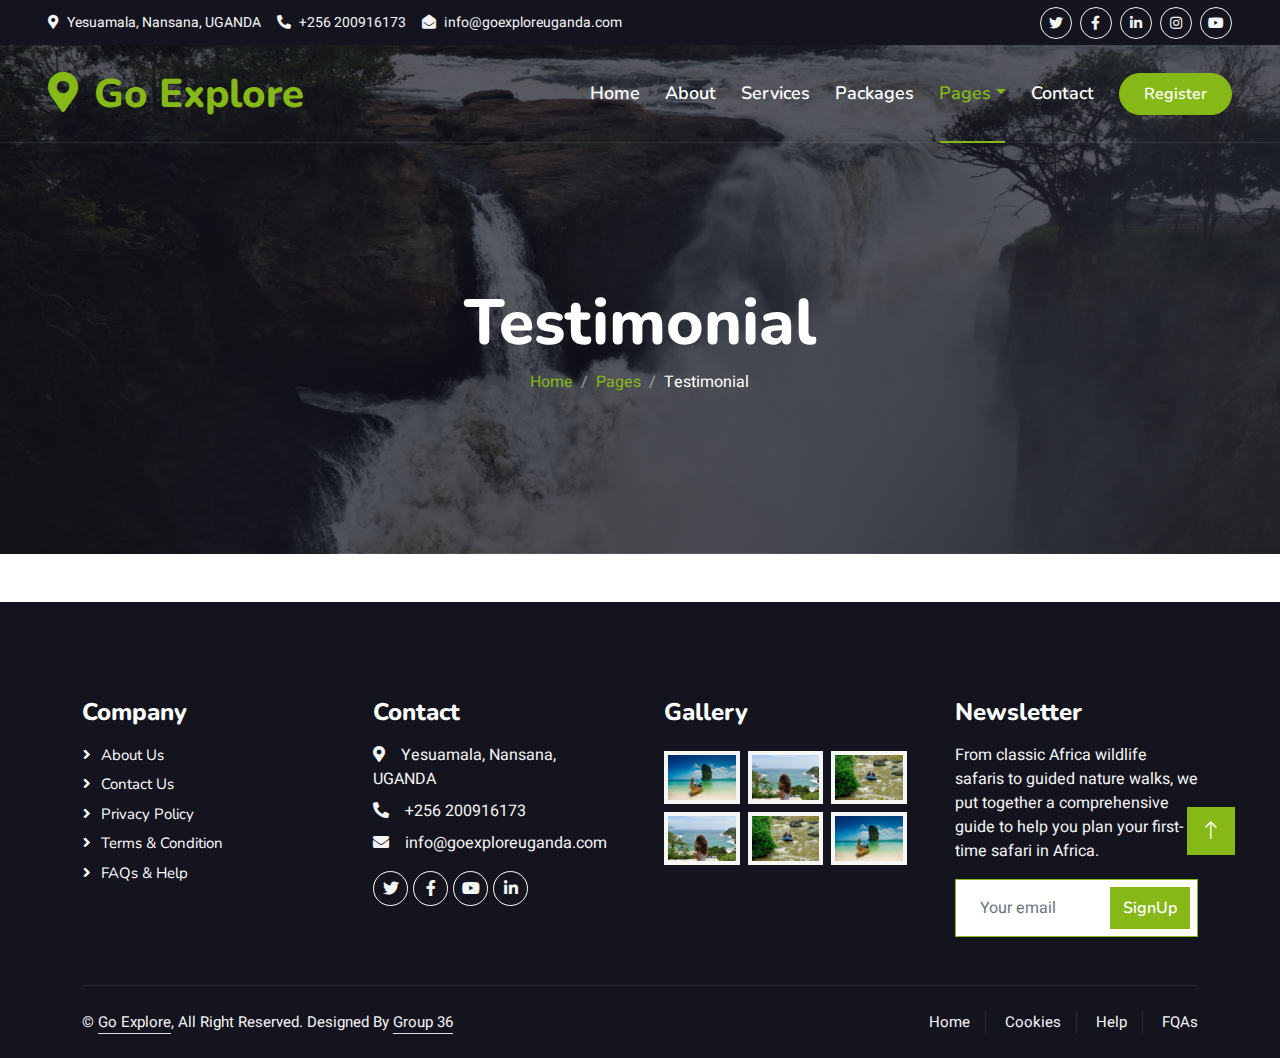
<file: Travel website/testimonial.html>
<!DOCTYPE html>
<html lang="en">

<head>
    <meta charset="utf-8">
    <title>Tourist - Travel Agency HTML Template</title>
    <meta content="width=device-width, initial-scale=1.0" name="viewport">
    <meta content="" name="keywords">
    <meta content="" name="description">

    <!-- Favicon -->
    <link href="img/favicon.ico" rel="icon">

    <!-- Google Web Fonts -->
    <link rel="preconnect" href="https://fonts.googleapis.com">
    <link rel="preconnect" href="https://fonts.gstatic.com" crossorigin>
    <link href="https://fonts.googleapis.com/css2?family=Heebo:wght@400;500;600&family=Nunito:wght@600;700;800&display=swap" rel="stylesheet">

    <!-- Icon Font Stylesheet -->
    <link href="https://cdnjs.cloudflare.com/ajax/libs/font-awesome/5.10.0/css/all.min.css" rel="stylesheet">
    <link href="https://cdn.jsdelivr.net/npm/bootstrap-icons@1.4.1/font/bootstrap-icons.css" rel="stylesheet">

    <!-- Libraries Stylesheet -->
    <link href="lib/animate/animate.min.css" rel="stylesheet">
    <link href="lib/owlcarousel/assets/owl.carousel.min.css" rel="stylesheet">
    <link href="lib/tempusdominus/css/tempusdominus-bootstrap-4.min.css" rel="stylesheet" />

    <!-- Customized Bootstrap Stylesheet -->
    <link href="css/bootstrap.min.css" rel="stylesheet">

    <!-- Template Stylesheet -->
    <link href="css/style.css" rel="stylesheet">
</head>

<body>
    <!-- Spinner Start -->
    <div id="spinner" class="show bg-white position-fixed translate-middle w-100 vh-100 top-50 start-50 d-flex align-items-center justify-content-center">
        <div class="spinner-border text-primary" style="width: 3rem; height: 3rem;" role="status">
            <span class="sr-only">Loading...</span>
        </div>
    </div>
    <!-- Spinner End -->


    <!-- Topbar Start -->
    <div class="container-fluid bg-dark px-5 d-none d-lg-block">
        <div class="row gx-0">
            <div class="col-lg-8 text-center text-lg-start mb-2 mb-lg-0">
                <div class="d-inline-flex align-items-center" style="height: 45px;">
                    <small class="me-3 text-light"><i class="fa fa-map-marker-alt me-2"></i>Yesuamala, Nansana, UGANDA</small>
                    <small class="me-3 text-light"><i class="fa fa-phone-alt me-2"></i>+256 200916173</small>
                    <small class="text-light"><i class="fa fa-envelope-open me-2"></i>info@goexploreuganda.com</small>
                </div>
            </div>
            <div class="col-lg-4 text-center text-lg-end">
                <div class="d-inline-flex align-items-center" style="height: 45px;">
                    <a class="btn btn-sm btn-outline-light btn-sm-square rounded-circle me-2" href=""><i class="fab fa-twitter fw-normal"></i></a>
                    <a class="btn btn-sm btn-outline-light btn-sm-square rounded-circle me-2" href=""><i class="fab fa-facebook-f fw-normal"></i></a>
                    <a class="btn btn-sm btn-outline-light btn-sm-square rounded-circle me-2" href=""><i class="fab fa-linkedin-in fw-normal"></i></a>
                    <a class="btn btn-sm btn-outline-light btn-sm-square rounded-circle me-2" href=""><i class="fab fa-instagram fw-normal"></i></a>
                    <a class="btn btn-sm btn-outline-light btn-sm-square rounded-circle" href=""><i class="fab fa-youtube fw-normal"></i></a>
                </div>
            </div>
        </div>
    </div>
    <!-- Topbar End -->


    <!-- Navbar & Hero Start -->
    <div class="container-fluid position-relative p-0">
        <nav class="navbar navbar-expand-lg navbar-light px-4 px-lg-5 py-3 py-lg-0">
            <a href="" class="navbar-brand p-0">
                <h1 class="text-primary m-0"><i class="fa fa-map-marker-alt me-3"></i>Go Explore</h1>
                <!-- <img src="img/logo.png" alt="Logo"> -->
            </a>
            <button class="navbar-toggler" type="button" data-bs-toggle="collapse" data-bs-target="#navbarCollapse">
                <span class="fa fa-bars"></span>
            </button>
            <div class="collapse navbar-collapse" id="navbarCollapse">
                <div class="navbar-nav ms-auto py-0">
                    <a href="index.html" class="nav-item nav-link">Home</a>
                    <a href="about.html" class="nav-item nav-link">About</a>
                    <a href="service.html" class="nav-item nav-link">Services</a>
                    <a href="package.html" class="nav-item nav-link">Packages</a>
                    <div class="nav-item dropdown">
                        <a href="#" class="nav-link dropdown-toggle active" data-bs-toggle="dropdown">Pages</a>
                        <div class="dropdown-menu m-0">
                            <a href="destination.html" class="dropdown-item">Destination</a>
                            <a href="booking.html" class="dropdown-item">Booking</a>
                            <a href="team.html" class="dropdown-item">Travel Guides</a>
                            <a href="testimonial.html" class="dropdown-item active">Testimonial</a>
                            <a href="help.html" class="dropdown-item">Help</a>
                        </div>
                    </div>
                    <a href="contact.html" class="nav-item nav-link">Contact</a>
                </div>
                <a href="" class="btn btn-primary rounded-pill py-2 px-4">Register</a>
            </div>
        </nav>

        <div class="container-fluid bg-primary py-5 mb-5 hero-header">
            <div class="container py-5">
                <div class="row justify-content-center py-5">
                    <div class="col-lg-10 pt-lg-5 mt-lg-5 text-center">
                        <h1 class="display-3 text-white animated slideInDown">Testimonial</h1>
                        <nav aria-label="breadcrumb">
                            <ol class="breadcrumb justify-content-center">
                                <li class="breadcrumb-item"><a href="#">Home</a></li>
                                <li class="breadcrumb-item"><a href="#">Pages</a></li>
                                <li class="breadcrumb-item text-white active" aria-current="page">Testimonial</li>
                            </ol>
                        </nav>
                    </div>
                </div>
            </div>
        </div>
    </div>
    <!-- Navbar & Hero End -->


    <!-- Testimonial Start
    <div class="container-xxl py-5 wow fadeInUp" data-wow-delay="0.1s">
        <div class="container">
            <div class="text-center">
                <h6 class="section-title bg-white text-center text-primary px-3">Testimonial</h6>
                <h1 class="mb-5">Our Clients Say!!!</h1>
            </div>
            <div class="owl-carousel testimonial-carousel position-relative">
                <div class="testimonial-item bg-white text-center border p-4">
                    <img class="bg-white rounded-circle shadow p-1 mx-auto mb-3" src="img/testimonial-1.jpg" style="width: 80px; height: 80px;">
                    <h5 class="mb-0">John Doe</h5>
                    <p>New York, USA</p>
                    <p class="mb-0">Tempor erat elitr rebum at clita. Diam dolor diam ipsum sit diam amet diam et eos. Clita erat ipsum et lorem et sit.</p>
                </div>
                <div class="testimonial-item bg-white text-center border p-4">
                    <img class="bg-white rounded-circle shadow p-1 mx-auto mb-3" src="img/testimonial-2.jpg" style="width: 80px; height: 80px;">
                    <h5 class="mb-0">John Doe</h5>
                    <p>New York, USA</p>
                    <p class="mt-2 mb-0">Tempor erat elitr rebum at clita. Diam dolor diam ipsum sit diam amet diam et eos. Clita erat ipsum et lorem et sit.</p>
                </div>
                <div class="testimonial-item bg-white text-center border p-4">
                    <img class="bg-white rounded-circle shadow p-1 mx-auto mb-3" src="img/testimonial-3.jpg" style="width: 80px; height: 80px;">
                    <h5 class="mb-0">John Doe</h5>
                    <p>New York, USA</p>
                    <p class="mt-2 mb-0">Tempor erat elitr rebum at clita. Diam dolor diam ipsum sit diam amet diam et eos. Clita erat ipsum et lorem et sit.</p>
                </div>
                <div class="testimonial-item bg-white text-center border p-4">
                    <img class="bg-white rounded-circle shadow p-1 mx-auto mb-3" src="img/testimonial-4.jpg" style="width: 80px; height: 80px;">
                    <h5 class="mb-0">John Doe</h5>
                    <p>New York, USA</p>
                    <p class="mt-2 mb-0">Tempor erat elitr rebum at clita. Diam dolor diam ipsum sit diam amet diam et eos. Clita erat ipsum et lorem et sit.</p>
                </div>
            </div>
        </div>
    </div>
     Testimonial End -->
        

    <!-- Footer Start -->
    <div class="container-fluid bg-dark text-light footer pt-5 mt-5 wow fadeIn" data-wow-delay="0.1s">
        <div class="container py-5">
            <div class="row g-5">
                <div class="col-lg-3 col-md-6">
                    <h4 class="text-white mb-3">Company</h4>
                    <a class="btn btn-link" href="">About Us</a>
                    <a class="btn btn-link" href="">Contact Us</a>
                    <a class="btn btn-link" href="">Privacy Policy</a>
                    <a class="btn btn-link" href="">Terms & Condition</a>
                    <a class="btn btn-link" href="">FAQs & Help</a>
                </div>
                <div class="col-lg-3 col-md-6">
                    <h4 class="text-white mb-3">Contact</h4>
                    <p class="mb-2"><i class="fa fa-map-marker-alt me-3"></i>Yesuamala, Nansana, UGANDA</p>
                    <p class="mb-2"><i class="fa fa-phone-alt me-3"></i>+256 200916173</p>
                    <p class="mb-2"><i class="fa fa-envelope me-3"></i>info@goexploreuganda.com</p>
                    <div class="d-flex pt-2">
                        <a class="btn btn-outline-light btn-social" href=""><i class="fab fa-twitter"></i></a>
                        <a class="btn btn-outline-light btn-social" href=""><i class="fab fa-facebook-f"></i></a>
                        <a class="btn btn-outline-light btn-social" href=""><i class="fab fa-youtube"></i></a>
                        <a class="btn btn-outline-light btn-social" href=""><i class="fab fa-linkedin-in"></i></a>
                    </div>
                </div>
                <div class="col-lg-3 col-md-6">
                    <h4 class="text-white mb-3">Gallery</h4>
                    <div class="row g-2 pt-2">
                        <div class="col-4">
                            <img class="img-fluid bg-light p-1" src="img/package-1.jpg" alt="">
                        </div>
                        <div class="col-4">
                            <img class="img-fluid bg-light p-1" src="img/package-2.jpg" alt="">
                        </div>
                        <div class="col-4">
                            <img class="img-fluid bg-light p-1" src="img/package-3.jpg" alt="">
                        </div>
                        <div class="col-4">
                            <img class="img-fluid bg-light p-1" src="img/package-2.jpg" alt="">
                        </div>
                        <div class="col-4">
                            <img class="img-fluid bg-light p-1" src="img/package-3.jpg" alt="">
                        </div>
                        <div class="col-4">
                            <img class="img-fluid bg-light p-1" src="img/package-1.jpg" alt="">
                        </div>
                    </div>
                </div>
                <div class="col-lg-3 col-md-6">
                    <h4 class="text-white mb-3">Newsletter</h4>
                    <p>From classic Africa wildlife safaris to guided nature walks, we put together a comprehensive guide to help you plan your first-time safari in Africa.</p>
                    <div class="position-relative mx-auto" style="max-width: 400px;">
                        <input class="form-control border-primary w-100 py-3 ps-4 pe-5" type="text" placeholder="Your email">
                        <button type="button" class="btn btn-primary py-2 position-absolute top-0 end-0 mt-2 me-2">SignUp</button>
                    </div>
                </div>
            </div>
        </div>
        <div class="container">
            <div class="copyright">
                <div class="row">
                    <div class="col-md-6 text-center text-md-start mb-3 mb-md-0">
                        &copy; <a class="border-bottom" href="#">Go Explore</a>, All Right Reserved.

                        <!--/*** This template is free as long as you keep the footer author’s credit link/attribution link/backlink. If you'd like to use the template without the footer author’s credit link/attribution link/backlink, you can purchase the Credit Removal License from "https://htmlcodex.com/credit-removal". Thank you for your support. ***/-->
                        Designed By <a class="border-bottom" href="https://htmlcodex.com">Group 36</a>
                    </div>
                    <div class="col-md-6 text-center text-md-end">
                        <div class="footer-menu">
                            <a href="">Home</a>
                            <a href="">Cookies</a>
                            <a href="">Help</a>
                            <a href="">FQAs</a>
                        </div>
                    </div>
                </div>
            </div>
        </div>
    </div>
    <!-- Footer End -->


    <!-- Back to Top -->
    <a href="#" class="btn btn-lg btn-primary btn-lg-square back-to-top"><i class="bi bi-arrow-up"></i></a>


    <!-- JavaScript Libraries -->
    <script src="https://code.jquery.com/jquery-3.4.1.min.js"></script>
    <script src="https://cdn.jsdelivr.net/npm/bootstrap@5.0.0/dist/js/bootstrap.bundle.min.js"></script>
    <script src="lib/wow/wow.min.js"></script>
    <script src="lib/easing/easing.min.js"></script>
    <script src="lib/waypoints/waypoints.min.js"></script>
    <script src="lib/owlcarousel/owl.carousel.min.js"></script>
    <script src="lib/tempusdominus/js/moment.min.js"></script>
    <script src="lib/tempusdominus/js/moment-timezone.min.js"></script>
    <script src="lib/tempusdominus/js/tempusdominus-bootstrap-4.min.js"></script>

    <!-- Template Javascript -->
    <script src="js/main.js"></script>
</body>

</html>
</file>
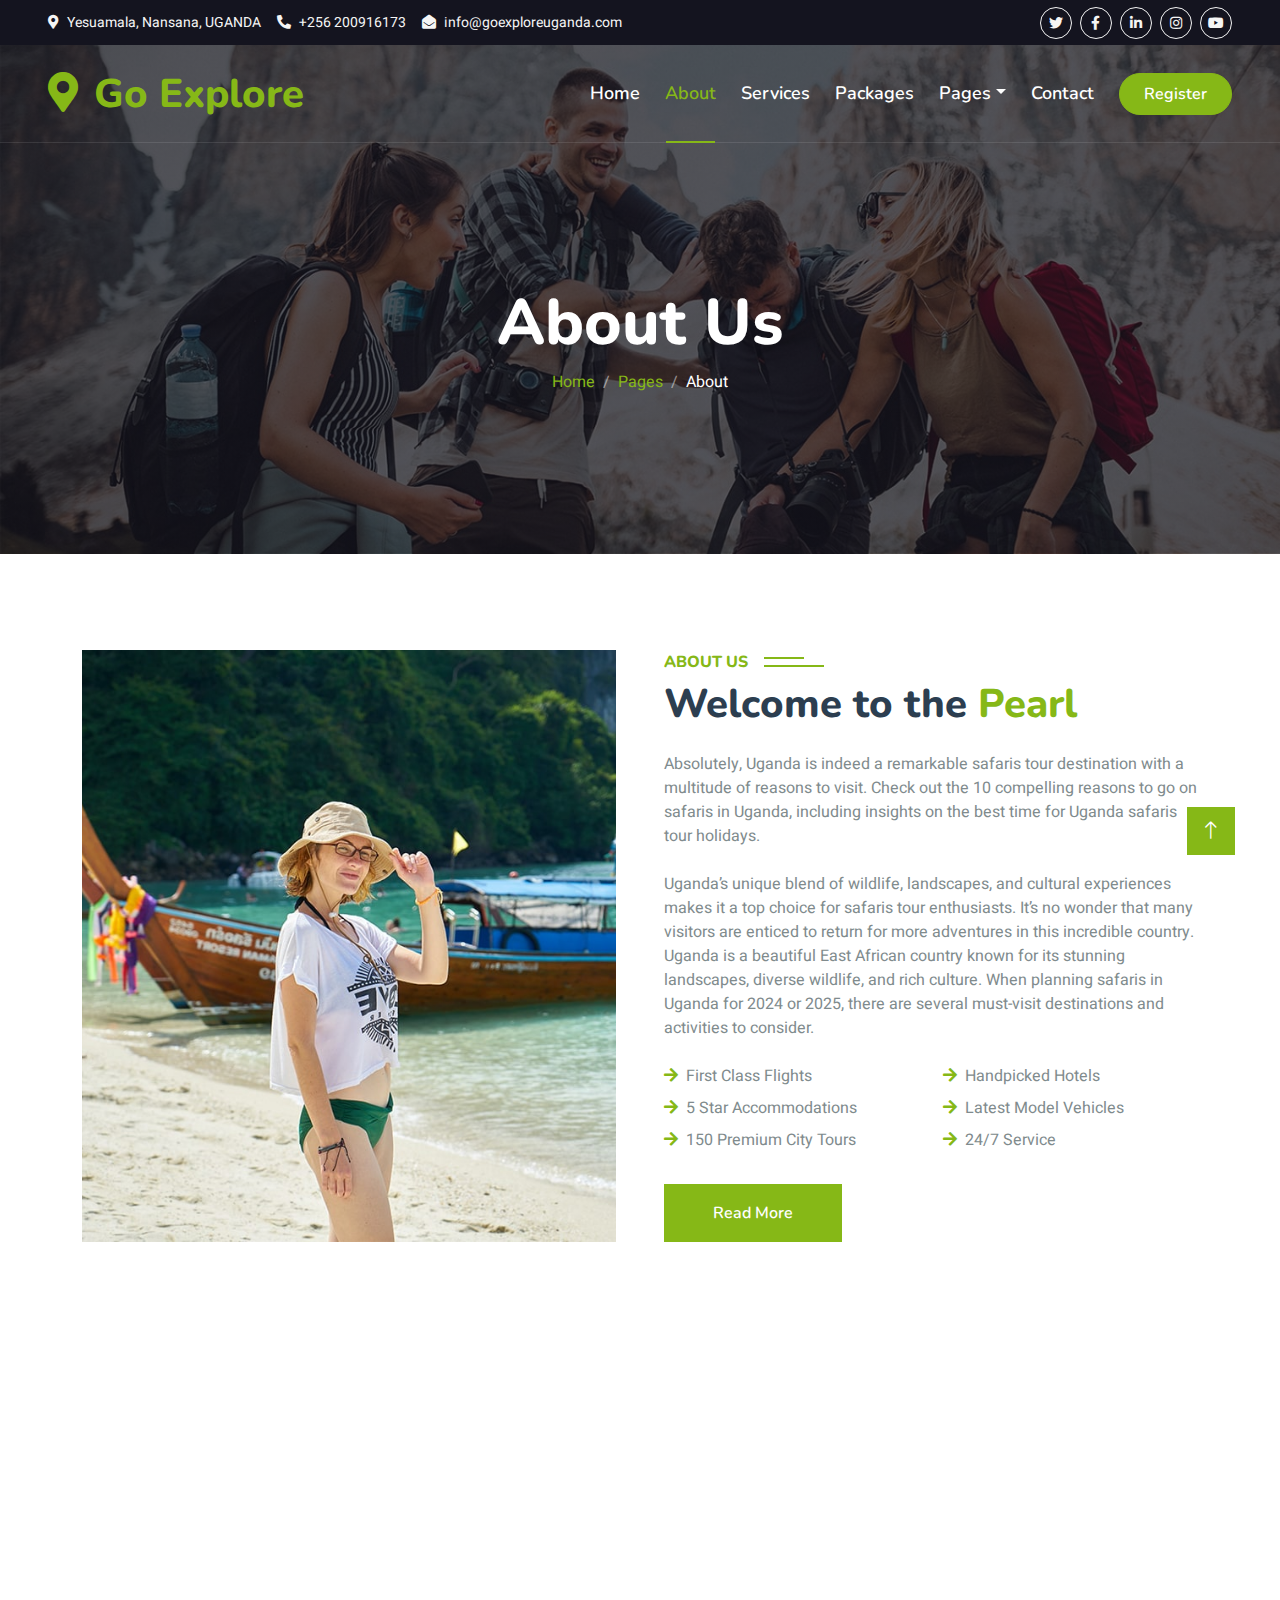
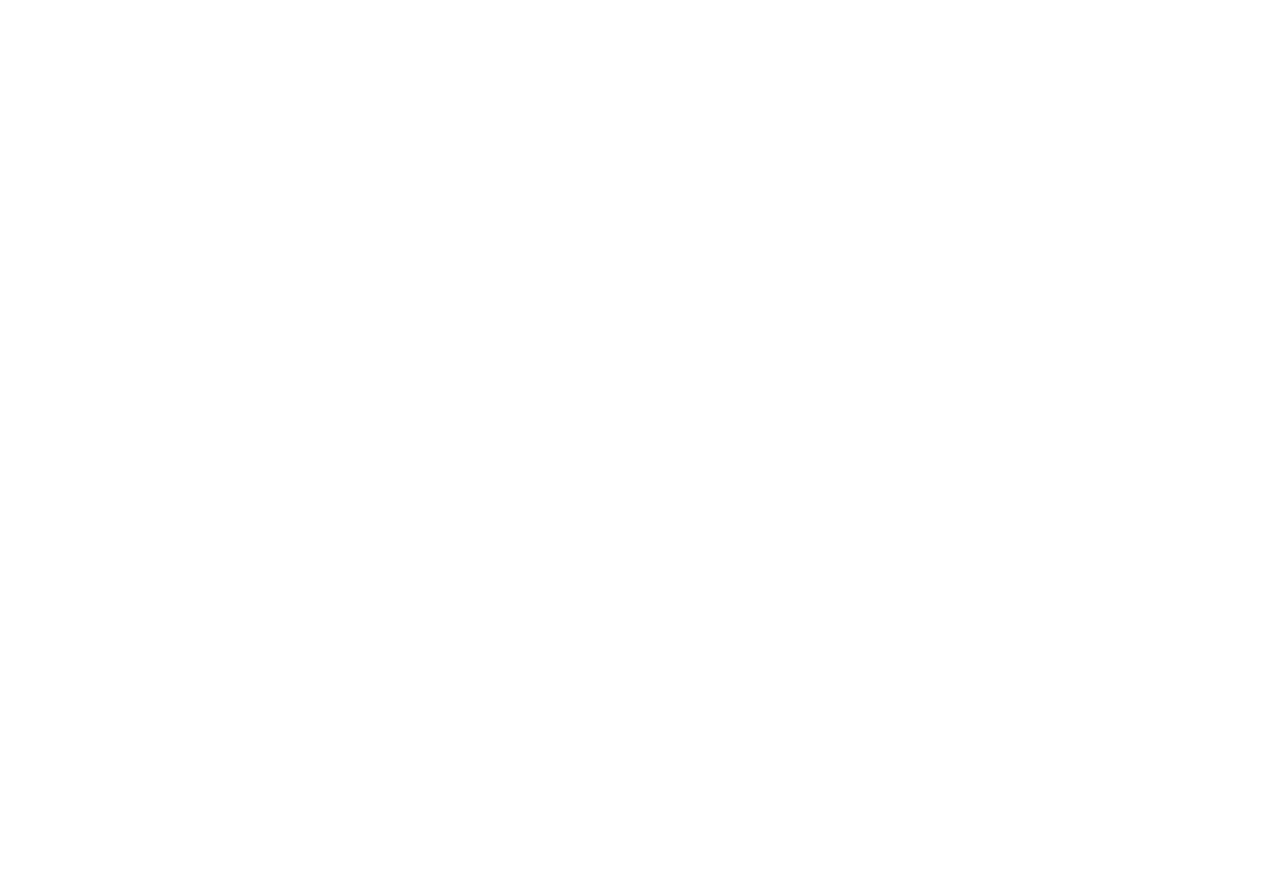
<file: travel-agency-html-template/about.html>
<!DOCTYPE html>
<html lang="en">

<head>
    <meta charset="utf-8">
    <title>Tourist - Travel Agency HTML Template</title>
    <meta content="width=device-width, initial-scale=1.0" name="viewport">
    <meta content="" name="keywords">
    <meta content="" name="description">

    <!-- Favicon -->
    <link href="img/favicon.ico" rel="icon">

    <!-- Google Web Fonts -->
    <link rel="preconnect" href="https://fonts.googleapis.com">
    <link rel="preconnect" href="https://fonts.gstatic.com" crossorigin>
    <link href="https://fonts.googleapis.com/css2?family=Heebo:wght@400;500;600&family=Nunito:wght@600;700;800&display=swap" rel="stylesheet">

    <!-- Icon Font Stylesheet -->
    <link href="https://cdnjs.cloudflare.com/ajax/libs/font-awesome/5.10.0/css/all.min.css" rel="stylesheet">
    <link href="https://cdn.jsdelivr.net/npm/bootstrap-icons@1.4.1/font/bootstrap-icons.css" rel="stylesheet">

    <!-- Libraries Stylesheet -->
    <link href="lib/animate/animate.min.css" rel="stylesheet">
    <link href="lib/owlcarousel/assets/owl.carousel.min.css" rel="stylesheet">
    <link href="lib/tempusdominus/css/tempusdominus-bootstrap-4.min.css" rel="stylesheet" />

    <!-- Customized Bootstrap Stylesheet -->
    <link href="css/bootstrap.min.css" rel="stylesheet">

    <!-- Template Stylesheet -->
    <link href="css/style.css" rel="stylesheet">
</head>

<body>
    <!-- Spinner Start -->
    <div id="spinner" class="show bg-white position-fixed translate-middle w-100 vh-100 top-50 start-50 d-flex align-items-center justify-content-center">
        <div class="spinner-border text-primary" style="width: 3rem; height: 3rem;" role="status">
            <span class="sr-only">Loading...</span>
        </div>
    </div>
    <!-- Spinner End -->


    <!-- Topbar Start -->
    <div class="container-fluid bg-dark px-5 d-none d-lg-block">
        <div class="row gx-0">
            <div class="col-lg-8 text-center text-lg-start mb-2 mb-lg-0">
                <div class="d-inline-flex align-items-center" style="height: 45px;">
                    <small class="me-3 text-light"><i class="fa fa-map-marker-alt me-2"></i>Yesuamala, Nansana, UGANDA</small>
                    <small class="me-3 text-light"><i class="fa fa-phone-alt me-2"></i>+256 200916173</small>
                    <small class="text-light"><i class="fa fa-envelope-open me-2"></i>info@goexploreuganda.com</small>
                </div>
            </div>
            <div class="col-lg-4 text-center text-lg-end">
                <div class="d-inline-flex align-items-center" style="height: 45px;">
                    <a class="btn btn-sm btn-outline-light btn-sm-square rounded-circle me-2" href=""><i class="fab fa-twitter fw-normal"></i></a>
                    <a class="btn btn-sm btn-outline-light btn-sm-square rounded-circle me-2" href=""><i class="fab fa-facebook-f fw-normal"></i></a>
                    <a class="btn btn-sm btn-outline-light btn-sm-square rounded-circle me-2" href=""><i class="fab fa-linkedin-in fw-normal"></i></a>
                    <a class="btn btn-sm btn-outline-light btn-sm-square rounded-circle me-2" href=""><i class="fab fa-instagram fw-normal"></i></a>
                    <a class="btn btn-sm btn-outline-light btn-sm-square rounded-circle" href=""><i class="fab fa-youtube fw-normal"></i></a>
                </div>
            </div>
        </div>
    </div>
    <!-- Topbar End -->


    <!-- Navbar & Hero Start -->
    <div class="container-fluid position-relative p-0">
        <nav class="navbar navbar-expand-lg navbar-light px-4 px-lg-5 py-3 py-lg-0">
            <a href="" class="navbar-brand p-0">
                <h1 class="text-primary m-0"><i class="fa fa-map-marker-alt me-3"></i>Go Explore</h1>
                <!-- <img src="img/logo.png" alt="Logo"> -->
            </a>
            <button class="navbar-toggler" type="button" data-bs-toggle="collapse" data-bs-target="#navbarCollapse">
                <span class="fa fa-bars"></span>
            </button>
            <div class="collapse navbar-collapse" id="navbarCollapse">
                <div class="navbar-nav ms-auto py-0">
                    <a href="index.html" class="nav-item nav-link">Home</a>
                    <a href="about.html" class="nav-item nav-link active">About</a>
                    <a href="service.html" class="nav-item nav-link">Services</a>
                    <a href="package.html" class="nav-item nav-link">Packages</a>
                    <div class="nav-item dropdown">
                        <a href="#" class="nav-link dropdown-toggle" data-bs-toggle="dropdown">Pages</a>
                        <div class="dropdown-menu m-0">
                            <a href="destination.html" class="dropdown-item">Destination</a>
                            <a href="booking.html" class="dropdown-item">Booking</a>
                            <a href="team.html" class="dropdown-item">Travel Guides</a>
                            <a href="testimonial.html" class="dropdown-item">Testimonial</a>
                            <a href="404.html" class="dropdown-item">Help</a>
                        </div>
                    </div>
                    <a href="contact.html" class="nav-item nav-link">Contact</a>
                </div>
                <a href="" class="btn btn-primary rounded-pill py-2 px-4">Register</a>
            </div>
        </nav>

        <div class="container-fluid bg-primary py-5 mb-5 hero-header">
            <div class="container py-5">
                <div class="row justify-content-center py-5">
                    <div class="col-lg-10 pt-lg-5 mt-lg-5 text-center">
                        <h1 class="display-3 text-white animated slideInDown">About Us</h1>
                        <nav aria-label="breadcrumb">
                            <ol class="breadcrumb justify-content-center">
                                <li class="breadcrumb-item"><a href="#">Home</a></li>
                                <li class="breadcrumb-item"><a href="#">Pages</a></li>
                                <li class="breadcrumb-item text-white active" aria-current="page">About</li>
                            </ol>
                        </nav>
                    </div>
                </div>
            </div>
        </div>
    </div>
    <!-- Navbar & Hero End -->


    <!-- About Start -->
    <div class="container-xxl py-5">
        <div class="container">
            <div class="row g-5">
                <div class="col-lg-6 wow fadeInUp" data-wow-delay="0.1s" style="min-height: 400px;">
                    <div class="position-relative h-100">
                        <img class="img-fluid position-absolute w-100 h-100" src="img/about.jpg" alt="" style="object-fit: cover;">
                    </div>
                </div>
                <div class="col-lg-6 wow fadeInUp" data-wow-delay="0.3s">
                    <h6 class="section-title bg-white text-start text-primary pe-3">About Us</h6>
                    <h1 class="mb-4">Welcome to the <span class="text-primary">Pearl</span></h1>
                    <p class="mb-4">Absolutely, Uganda is indeed a remarkable safaris tour destination with a multitude of reasons to visit. Check out the 10 compelling reasons to go on safaris in Uganda, including insights on the best time for Uganda safaris tour holidays.</p>
                    <p class="mb-4">Uganda’s unique blend of wildlife, landscapes, and cultural experiences makes it a top choice for safaris tour enthusiasts. It’s no wonder that many visitors are enticed to return for more adventures in this incredible country. Uganda is a beautiful East African country known for its stunning landscapes, diverse wildlife, and rich culture. When planning safaris in Uganda for 2024 or 2025, there are several must-visit destinations and activities to consider.</p>
                    <div class="row gy-2 gx-4 mb-4">
                        <div class="col-sm-6">
                            <p class="mb-0"><i class="fa fa-arrow-right text-primary me-2"></i>First Class Flights</p>
                        </div>
                        <div class="col-sm-6">
                            <p class="mb-0"><i class="fa fa-arrow-right text-primary me-2"></i>Handpicked Hotels</p>
                        </div>
                        <div class="col-sm-6">
                            <p class="mb-0"><i class="fa fa-arrow-right text-primary me-2"></i>5 Star Accommodations</p>
                        </div>
                        <div class="col-sm-6">
                            <p class="mb-0"><i class="fa fa-arrow-right text-primary me-2"></i>Latest Model Vehicles</p>
                        </div>
                        <div class="col-sm-6">
                            <p class="mb-0"><i class="fa fa-arrow-right text-primary me-2"></i>150 Premium City Tours</p>
                        </div>
                        <div class="col-sm-6">
                            <p class="mb-0"><i class="fa fa-arrow-right text-primary me-2"></i>24/7 Service</p>
                        </div>
                    </div>
                    <a class="btn btn-primary py-3 px-5 mt-2" href="">Read More</a>
                </div>
            </div>
        </div>
    </div>
    <!-- About End -->


    <!-- Team Start -->
    <div class="container-xxl py-5">
        <div class="container">
            <div class="text-center wow fadeInUp" data-wow-delay="0.1s">
                <h6 class="section-title bg-white text-center text-primary px-3">Travel Guide</h6>
                <h1 class="mb-5">Meet Our Guide</h1>
            </div>
            <div class="row g-4">
                <div class="col-lg-3 col-md-6 wow fadeInUp" data-wow-delay="0.1s">
                    <div class="team-item">
                        <div class="overflow-hidden">
                            <img class="img-fluid" src="img/guide yooo.jpg" alt="">
                        </div>
                        <div class="position-relative d-flex justify-content-center" style="margin-top: -19px;">
                            <a class="btn btn-square mx-1" href=""><i class="fab fa-facebook-f"></i></a>
                            <a class="btn btn-square mx-1" href=""><i class="fab fa-twitter"></i></a>
                            <a class="btn btn-square mx-1" href=""><i class="fab fa-instagram"></i></a>
                        </div>
                        <div class="text-center p-4">
                            <h5 class="mb-0">Bob UG</h5>
                            <small>Masindi</small>
                        </div>
                    </div>
                </div>
                <div class="col-lg-3 col-md-6 wow fadeInUp" data-wow-delay="0.3s">
                    <div class="team-item">
                        <div class="overflow-hidden">
                            <img class="img-fluid" src="img/nuwe.jpg" alt="">
                        </div>
                        <div class="position-relative d-flex justify-content-center" style="margin-top: -19px;">
                            <a class="btn btn-square mx-1" href=""><i class="fab fa-facebook-f"></i></a>
                            <a class="btn btn-square mx-1" href=""><i class="fab fa-twitter"></i></a>
                            <a class="btn btn-square mx-1" href=""><i class="fab fa-instagram"></i></a>
                        </div>
                        <div class="text-center p-4">
                            <h5 class="mb-0">Nuwe Isaiah</h5>
                            <small>Kasese</small>
                        </div>
                    </div>
                </div>
                <div class="col-lg-3 col-md-6 wow fadeInUp" data-wow-delay="0.5s">
                    <div class="team-item">
                        <div class="overflow-hidden">
                            <img class="img-fluid" src="img/john p.jpg" alt="">
                        </div>
                        <div class="position-relative d-flex justify-content-center" style="margin-top: -19px;">
                            <a class="btn btn-square mx-1" href=""><i class="fab fa-facebook-f"></i></a>
                            <a class="btn btn-square mx-1" href=""><i class="fab fa-twitter"></i></a>
                            <a class="btn btn-square mx-1" href=""><i class="fab fa-instagram"></i></a>
                        </div>
                        <div class="text-center p-4">
                            <h5 class="mb-0">John Pual</h5>
                            <small>Kampala</small>
                        </div>
                    </div>
                </div>
                <div class="col-lg-3 col-md-6 wow fadeInUp" data-wow-delay="0.7s">
                    <div class="team-item">
                        <div class="overflow-hidden">
                            <img class="img-fluid" src="img/derrick.jpg" alt="">
                        </div>
                        <div class="position-relative d-flex justify-content-center" style="margin-top: -19px;">
                            <a class="btn btn-square mx-1" href=""><i class="fab fa-facebook-f"></i></a>
                            <a class="btn btn-square mx-1" href=""><i class="fab fa-twitter"></i></a>
                            <a class="btn btn-square mx-1" href=""><i class="fab fa-instagram"></i></a>
                        </div>
                        <div class="text-center p-4">
                            <h5 class="mb-0">Gyoga Derrick</h5>
                            <small>Kidepo</small>
                        </div>
                    </div>
                </div>
            </div>
        </div>
    </div>
    <!-- Team End -->
        

    <!-- Footer Start -->
    <div class="container-fluid bg-dark text-light footer pt-5 mt-5 wow fadeIn" data-wow-delay="0.1s">
        <div class="container py-5">
            <div class="row g-5">
                <div class="col-lg-3 col-md-6">
                    <h4 class="text-white mb-3">Company</h4>
                    <a class="btn btn-link" href="">About Us</a>
                    <a class="btn btn-link" href="">Contact Us</a>
                    <a class="btn btn-link" href="">Privacy Policy</a>
                    <a class="btn btn-link" href="">Terms & Condition</a>
                    <a class="btn btn-link" href="">FAQs & Help</a>
                </div>
                <div class="col-lg-3 col-md-6">
                    <h4 class="text-white mb-3">Contact</h4>
                    <p class="mb-2"><i class="fa fa-map-marker-alt me-3"></i>Yesuamala, Nansana, UGANDA</p>
                    <p class="mb-2"><i class="fa fa-phone-alt me-3"></i>+256 200916173</p>
                    <p class="mb-2"><i class="fa fa-envelope me-3"></i>info@goexploreuganda.com</p>
                    <div class="d-flex pt-2">
                        <a class="btn btn-outline-light btn-social" href=""><i class="fab fa-twitter"></i></a>
                        <a class="btn btn-outline-light btn-social" href=""><i class="fab fa-facebook-f"></i></a>
                        <a class="btn btn-outline-light btn-social" href=""><i class="fab fa-youtube"></i></a>
                        <a class="btn btn-outline-light btn-social" href=""><i class="fab fa-linkedin-in"></i></a>
                    </div>
                </div>
                <div class="col-lg-3 col-md-6">
                    <h4 class="text-white mb-3">Gallery</h4>
                    <div class="row g-2 pt-2">
                        <div class="col-4">
                            <img class="img-fluid bg-light p-1" src="img/package-1.jpg" alt="">
                        </div>
                        <div class="col-4">
                            <img class="img-fluid bg-light p-1" src="img/package-2.jpg" alt="">
                        </div>
                        <div class="col-4">
                            <img class="img-fluid bg-light p-1" src="img/package-3.jpg" alt="">
                        </div>
                        <div class="col-4">
                            <img class="img-fluid bg-light p-1" src="img/package-2.jpg" alt="">
                        </div>
                        <div class="col-4">
                            <img class="img-fluid bg-light p-1" src="img/package-3.jpg" alt="">
                        </div>
                        <div class="col-4">
                            <img class="img-fluid bg-light p-1" src="img/package-1.jpg" alt="">
                        </div>
                    </div>
                </div>
                <div class="col-lg-3 col-md-6">
                    <h4 class="text-white mb-3">Newsletter</h4>
                    <p>From classic Africa wildlife safaris to guided nature walks, we put together a comprehensive guide to help you plan your first-time safari in Africa.</p>
                    <div class="position-relative mx-auto" style="max-width: 400px;">
                        <input class="form-control border-primary w-100 py-3 ps-4 pe-5" type="text" placeholder="Your email">
                        <button type="button" class="btn btn-primary py-2 position-absolute top-0 end-0 mt-2 me-2">SignUp</button>
                    </div>
                </div>
            </div>
        </div>
        <div class="container">
            <div class="copyright">
                <div class="row">
                    <div class="col-md-6 text-center text-md-start mb-3 mb-md-0">
                        &copy; <a class="border-bottom" href="#">Go Explore</a>, All Right Reserved.

                        <!--/*** This template is free as long as you keep the footer author’s credit link/attribution link/backlink. If you'd like to use the template without the footer author’s credit link/attribution link/backlink, you can purchase the Credit Removal License from "https://htmlcodex.com/credit-removal". Thank you for your support. ***/-->
                        Designed By <a class="border-bottom" href="https://htmlcodex.com">Group 36</a>
                    </div>
                    <div class="col-md-6 text-center text-md-end">
                        <div class="footer-menu">
                            <a href="">Home</a>
                            <a href="">Cookies</a>
                            <a href="">Help</a>
                            <a href="">FQAs</a>
                        </div>
                    </div>
                </div>
            </div>
        </div>
    </div>
    <!-- Footer End -->


    <!-- Back to Top -->
    <a href="#" class="btn btn-lg btn-primary btn-lg-square back-to-top"><i class="bi bi-arrow-up"></i></a>


    <!-- JavaScript Libraries -->
    <script src="https://code.jquery.com/jquery-3.4.1.min.js"></script>
    <script src="https://cdn.jsdelivr.net/npm/bootstrap@5.0.0/dist/js/bootstrap.bundle.min.js"></script>
    <script src="lib/wow/wow.min.js"></script>
    <script src="lib/easing/easing.min.js"></script>
    <script src="lib/waypoints/waypoints.min.js"></script>
    <script src="lib/owlcarousel/owl.carousel.min.js"></script>
    <script src="lib/tempusdominus/js/moment.min.js"></script>
    <script src="lib/tempusdominus/js/moment-timezone.min.js"></script>
    <script src="lib/tempusdominus/js/tempusdominus-bootstrap-4.min.js"></script>

    <!-- Template Javascript -->
    <script src="js/main.js"></script>
</body>

</html>
</file>
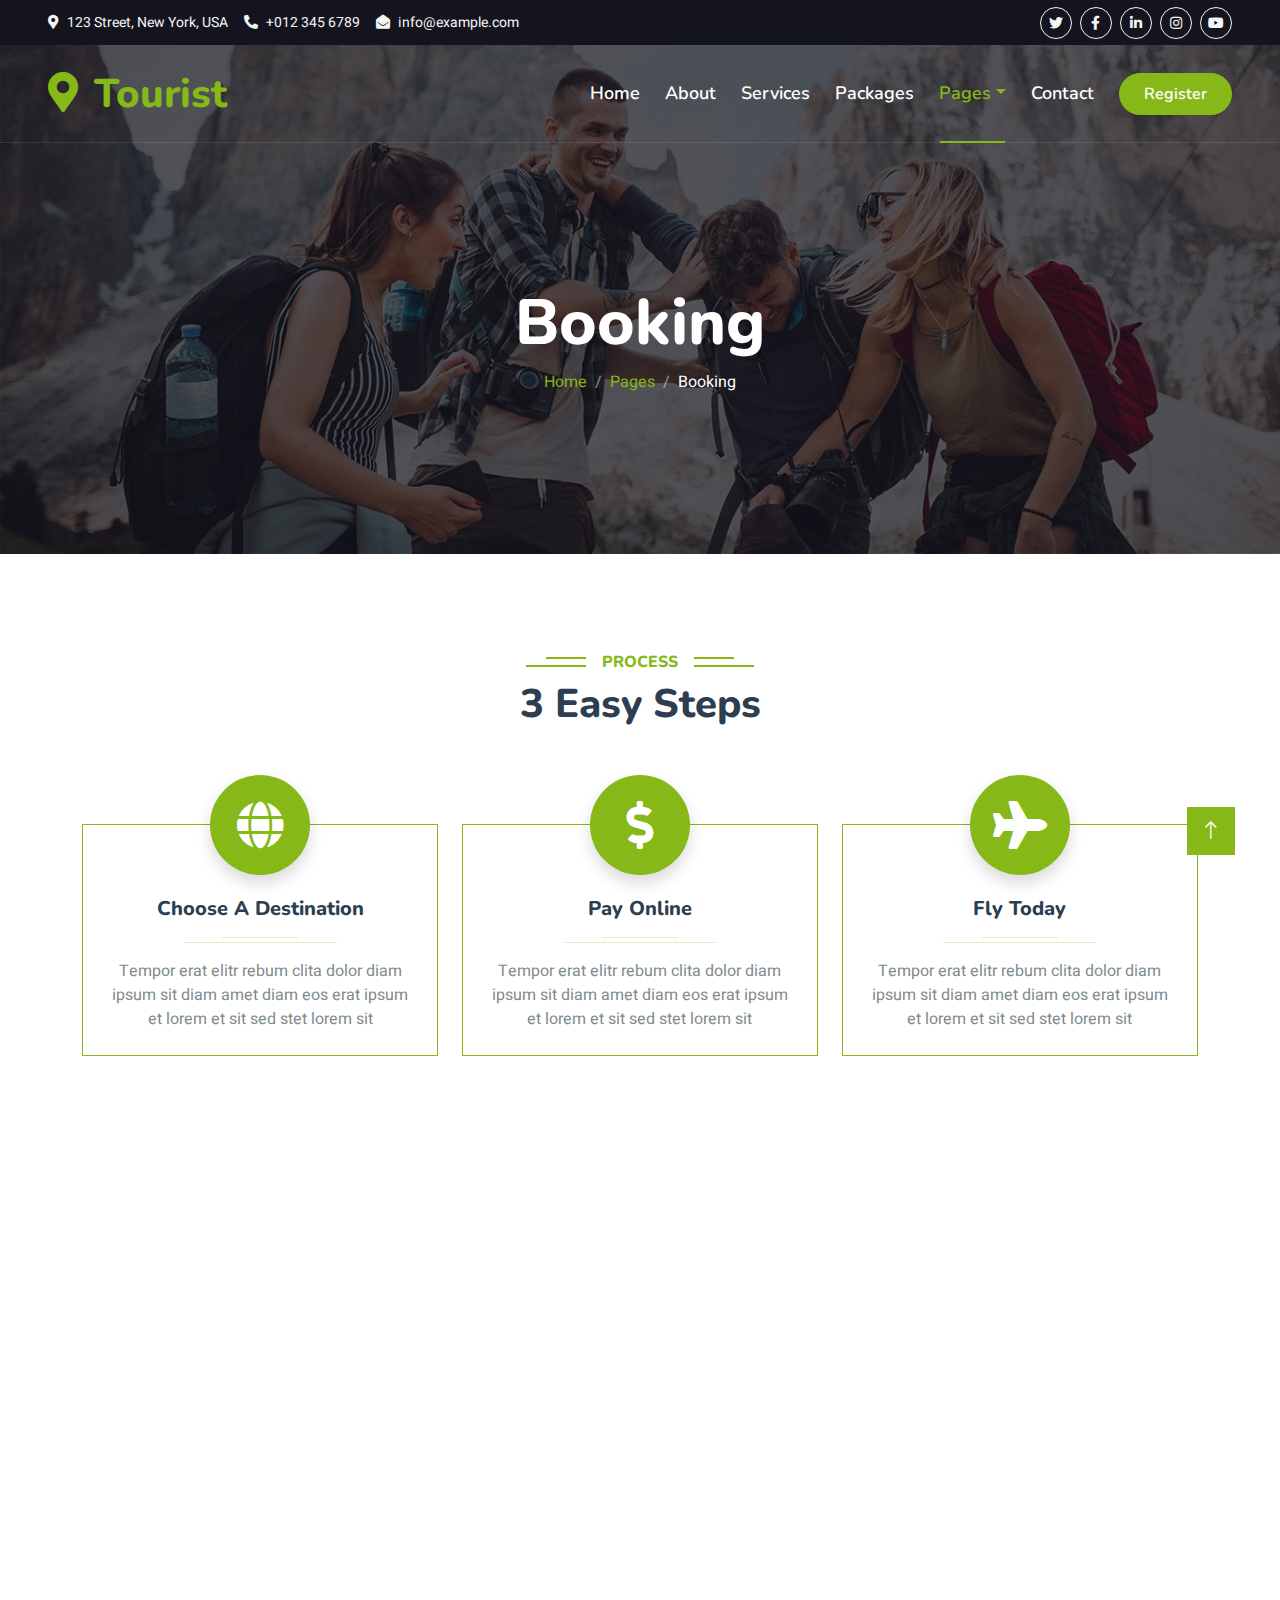
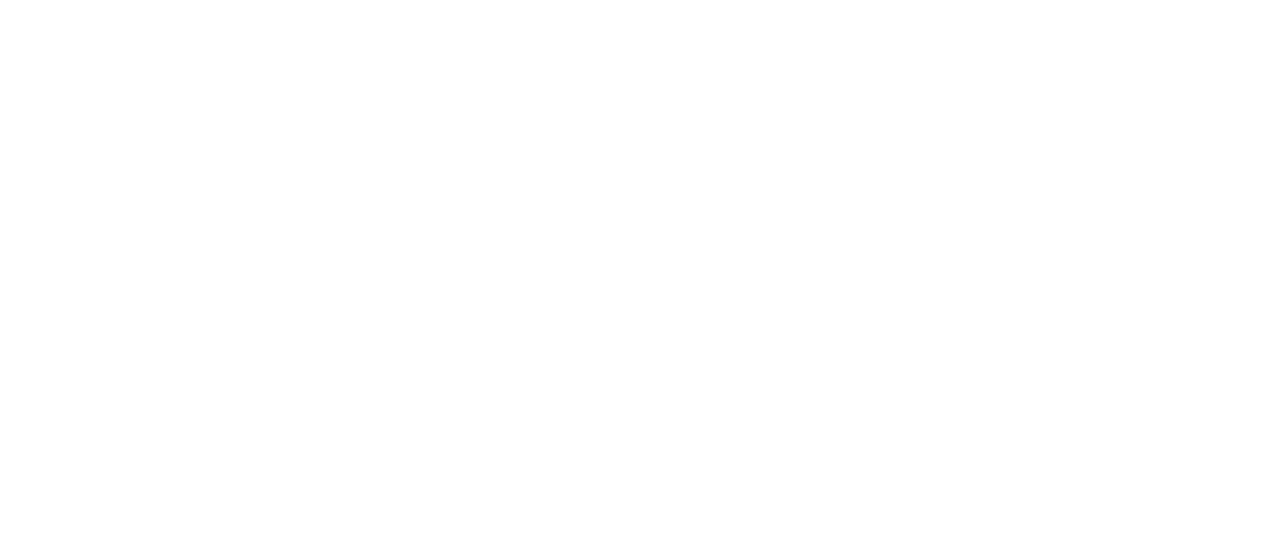
<file: travel-agency-html-template/booking.html>
<!DOCTYPE html>
<html lang="en">

<head>
    <meta charset="utf-8">
    <title>Tourist - Travel Agency HTML Template</title>
    <meta content="width=device-width, initial-scale=1.0" name="viewport">
    <meta content="" name="keywords">
    <meta content="" name="description">

    <!-- Favicon -->
    <link href="img/favicon.ico" rel="icon">

    <!-- Google Web Fonts -->
    <link rel="preconnect" href="https://fonts.googleapis.com">
    <link rel="preconnect" href="https://fonts.gstatic.com" crossorigin>
    <link href="https://fonts.googleapis.com/css2?family=Heebo:wght@400;500;600&family=Nunito:wght@600;700;800&display=swap" rel="stylesheet">

    <!-- Icon Font Stylesheet -->
    <link href="https://cdnjs.cloudflare.com/ajax/libs/font-awesome/5.10.0/css/all.min.css" rel="stylesheet">
    <link href="https://cdn.jsdelivr.net/npm/bootstrap-icons@1.4.1/font/bootstrap-icons.css" rel="stylesheet">

    <!-- Libraries Stylesheet -->
    <link href="lib/animate/animate.min.css" rel="stylesheet">
    <link href="lib/owlcarousel/assets/owl.carousel.min.css" rel="stylesheet">
    <link href="lib/tempusdominus/css/tempusdominus-bootstrap-4.min.css" rel="stylesheet" />

    <!-- Customized Bootstrap Stylesheet -->
    <link href="css/bootstrap.min.css" rel="stylesheet">

    <!-- Template Stylesheet -->
    <link href="css/style.css" rel="stylesheet">
</head>

<body>
    <!-- Spinner Start -->
    <div id="spinner" class="show bg-white position-fixed translate-middle w-100 vh-100 top-50 start-50 d-flex align-items-center justify-content-center">
        <div class="spinner-border text-primary" style="width: 3rem; height: 3rem;" role="status">
            <span class="sr-only">Loading...</span>
        </div>
    </div>
    <!-- Spinner End -->


    <!-- Topbar Start -->
    <div class="container-fluid bg-dark px-5 d-none d-lg-block">
        <div class="row gx-0">
            <div class="col-lg-8 text-center text-lg-start mb-2 mb-lg-0">
                <div class="d-inline-flex align-items-center" style="height: 45px;">
                    <small class="me-3 text-light"><i class="fa fa-map-marker-alt me-2"></i>123 Street, New York, USA</small>
                    <small class="me-3 text-light"><i class="fa fa-phone-alt me-2"></i>+012 345 6789</small>
                    <small class="text-light"><i class="fa fa-envelope-open me-2"></i>info@example.com</small>
                </div>
            </div>
            <div class="col-lg-4 text-center text-lg-end">
                <div class="d-inline-flex align-items-center" style="height: 45px;">
                    <a class="btn btn-sm btn-outline-light btn-sm-square rounded-circle me-2" href=""><i class="fab fa-twitter fw-normal"></i></a>
                    <a class="btn btn-sm btn-outline-light btn-sm-square rounded-circle me-2" href=""><i class="fab fa-facebook-f fw-normal"></i></a>
                    <a class="btn btn-sm btn-outline-light btn-sm-square rounded-circle me-2" href=""><i class="fab fa-linkedin-in fw-normal"></i></a>
                    <a class="btn btn-sm btn-outline-light btn-sm-square rounded-circle me-2" href=""><i class="fab fa-instagram fw-normal"></i></a>
                    <a class="btn btn-sm btn-outline-light btn-sm-square rounded-circle" href=""><i class="fab fa-youtube fw-normal"></i></a>
                </div>
            </div>
        </div>
    </div>
    <!-- Topbar End -->


    <!-- Navbar & Hero Start -->
    <div class="container-fluid position-relative p-0">
        <nav class="navbar navbar-expand-lg navbar-light px-4 px-lg-5 py-3 py-lg-0">
            <a href="" class="navbar-brand p-0">
                <h1 class="text-primary m-0"><i class="fa fa-map-marker-alt me-3"></i>Tourist</h1>
                <!-- <img src="img/logo.png" alt="Logo"> -->
            </a>
            <button class="navbar-toggler" type="button" data-bs-toggle="collapse" data-bs-target="#navbarCollapse">
                <span class="fa fa-bars"></span>
            </button>
            <div class="collapse navbar-collapse" id="navbarCollapse">
                <div class="navbar-nav ms-auto py-0">
                    <a href="index.html" class="nav-item nav-link">Home</a>
                    <a href="about.html" class="nav-item nav-link">About</a>
                    <a href="service.html" class="nav-item nav-link">Services</a>
                    <a href="package.html" class="nav-item nav-link">Packages</a>
                    <div class="nav-item dropdown">
                        <a href="#" class="nav-link dropdown-toggle active" data-bs-toggle="dropdown">Pages</a>
                        <div class="dropdown-menu m-0">
                            <a href="destination.html" class="dropdown-item">Destination</a>
                            <a href="booking.html" class="dropdown-item active">Booking</a>
                            <a href="team.html" class="dropdown-item">Travel Guides</a>
                            <a href="testimonial.html" class="dropdown-item">Testimonial</a>
                            <a href="404.html" class="dropdown-item">404 Page</a>
                        </div>
                    </div>
                    <a href="contact.html" class="nav-item nav-link">Contact</a>
                </div>
                <a href="" class="btn btn-primary rounded-pill py-2 px-4">Register</a>
            </div>
        </nav>

        <div class="container-fluid bg-primary py-5 mb-5 hero-header">
            <div class="container py-5">
                <div class="row justify-content-center py-5">
                    <div class="col-lg-10 pt-lg-5 mt-lg-5 text-center">
                        <h1 class="display-3 text-white animated slideInDown">Booking</h1>
                        <nav aria-label="breadcrumb">
                            <ol class="breadcrumb justify-content-center">
                                <li class="breadcrumb-item"><a href="#">Home</a></li>
                                <li class="breadcrumb-item"><a href="#">Pages</a></li>
                                <li class="breadcrumb-item text-white active" aria-current="page">Booking</li>
                            </ol>
                        </nav>
                    </div>
                </div>
            </div>
        </div>
    </div>
    <!-- Navbar & Hero End -->


    <!-- Process Start -->
    <div class="container-xxl py-5">
        <div class="container">
            <div class="text-center pb-4 wow fadeInUp" data-wow-delay="0.1s">
                <h6 class="section-title bg-white text-center text-primary px-3">Process</h6>
                <h1 class="mb-5">3 Easy Steps</h1>
            </div>
            <div class="row gy-5 gx-4 justify-content-center">
                <div class="col-lg-4 col-sm-6 text-center pt-4 wow fadeInUp" data-wow-delay="0.1s">
                    <div class="position-relative border border-primary pt-5 pb-4 px-4">
                        <div class="d-inline-flex align-items-center justify-content-center bg-primary rounded-circle position-absolute top-0 start-50 translate-middle shadow" style="width: 100px; height: 100px;">
                            <i class="fa fa-globe fa-3x text-white"></i>
                        </div>
                        <h5 class="mt-4">Choose A Destination</h5>
                        <hr class="w-25 mx-auto bg-primary mb-1">
                        <hr class="w-50 mx-auto bg-primary mt-0">
                        <p class="mb-0">Tempor erat elitr rebum clita dolor diam ipsum sit diam amet diam eos erat ipsum et lorem et sit sed stet lorem sit</p>
                    </div>
                </div>
                <div class="col-lg-4 col-sm-6 text-center pt-4 wow fadeInUp" data-wow-delay="0.3s">
                    <div class="position-relative border border-primary pt-5 pb-4 px-4">
                        <div class="d-inline-flex align-items-center justify-content-center bg-primary rounded-circle position-absolute top-0 start-50 translate-middle shadow" style="width: 100px; height: 100px;">
                            <i class="fa fa-dollar-sign fa-3x text-white"></i>
                        </div>
                        <h5 class="mt-4">Pay Online</h5>
                        <hr class="w-25 mx-auto bg-primary mb-1">
                        <hr class="w-50 mx-auto bg-primary mt-0">
                        <p class="mb-0">Tempor erat elitr rebum clita dolor diam ipsum sit diam amet diam eos erat ipsum et lorem et sit sed stet lorem sit</p>
                    </div>
                </div>
                <div class="col-lg-4 col-sm-6 text-center pt-4 wow fadeInUp" data-wow-delay="0.5s">
                    <div class="position-relative border border-primary pt-5 pb-4 px-4">
                        <div class="d-inline-flex align-items-center justify-content-center bg-primary rounded-circle position-absolute top-0 start-50 translate-middle shadow" style="width: 100px; height: 100px;">
                            <i class="fa fa-plane fa-3x text-white"></i>
                        </div>
                        <h5 class="mt-4">Fly Today</h5>
                        <hr class="w-25 mx-auto bg-primary mb-1">
                        <hr class="w-50 mx-auto bg-primary mt-0">
                        <p class="mb-0">Tempor erat elitr rebum clita dolor diam ipsum sit diam amet diam eos erat ipsum et lorem et sit sed stet lorem sit</p>
                    </div>
                </div>
            </div>
        </div>
    </div>
    <!-- Process Start -->


    <!-- Booking Start -->
    <div class="container-xxl py-5 wow fadeInUp" data-wow-delay="0.1s">
        <div class="container">
            <div class="booking p-5">
                <div class="row g-5 align-items-center">
                    <div class="col-md-6 text-white">
                        <h6 class="text-white text-uppercase">Booking</h6>
                        <h1 class="text-white mb-4">Online Booking</h1>
                        <p class="mb-4">Tempor erat elitr rebum at clita. Diam dolor diam ipsum sit. Aliqu diam amet diam et eos. Clita erat ipsum et lorem et sit.</p>
                        <p class="mb-4">Tempor erat elitr rebum at clita. Diam dolor diam ipsum sit. Aliqu diam amet diam et eos. Clita erat ipsum et lorem et sit, sed stet lorem sit clita duo justo magna dolore erat amet</p>
                        <a class="btn btn-outline-light py-3 px-5 mt-2" href="">Read More</a>
                    </div>
                    <div class="col-md-6">
                        <h1 class="text-white mb-4">Book A Tour</h1>
                        <form>
                            <div class="row g-3">
                                <div class="col-md-6">
                                    <div class="form-floating">
                                        <input type="text" class="form-control bg-transparent" id="name" placeholder="Your Name">
                                        <label for="name">Your Name</label>
                                    </div>
                                </div>
                                <div class="col-md-6">
                                    <div class="form-floating">
                                        <input type="email" class="form-control bg-transparent" id="email" placeholder="Your Email">
                                        <label for="email">Your Email</label>
                                    </div>
                                </div>
                                <div class="col-md-6">
                                    <div class="form-floating date" id="date3" data-target-input="nearest">
                                        <input type="text" class="form-control bg-transparent datetimepicker-input" id="datetime" placeholder="Date & Time" data-target="#date3" data-toggle="datetimepicker" />
                                        <label for="datetime">Date & Time</label>
                                    </div>
                                </div>
                                <div class="col-md-6">
                                    <div class="form-floating">
                                        <select class="form-select bg-transparent" id="select1">
                                            <option value="1">Destination 1</option>
                                            <option value="2">Destination 2</option>
                                            <option value="3">Destination 3</option>
                                        </select>
                                        <label for="select1">Destination</label>
                                    </div>
                                </div>
                                <div class="col-12">
                                    <div class="form-floating">
                                        <textarea class="form-control bg-transparent" placeholder="Special Request" id="message" style="height: 100px"></textarea>
                                        <label for="message">Special Request</label>
                                    </div>
                                </div>
                                <div class="col-12">
                                    <button class="btn btn-outline-light w-100 py-3" type="submit">Book Now</button>
                                </div>
                            </div>
                        </form>
                    </div>
                </div>
            </div>
        </div>
    </div>
    <!-- Booking Start -->
        

    <!-- Footer Start -->
    <div class="container-fluid bg-dark text-light footer pt-5 mt-5 wow fadeIn" data-wow-delay="0.1s">
        <div class="container py-5">
            <div class="row g-5">
                <div class="col-lg-3 col-md-6">
                    <h4 class="text-white mb-3">Company</h4>
                    <a class="btn btn-link" href="">About Us</a>
                    <a class="btn btn-link" href="">Contact Us</a>
                    <a class="btn btn-link" href="">Privacy Policy</a>
                    <a class="btn btn-link" href="">Terms & Condition</a>
                    <a class="btn btn-link" href="">FAQs & Help</a>
                </div>
                <div class="col-lg-3 col-md-6">
                    <h4 class="text-white mb-3">Contact</h4>
                    <p class="mb-2"><i class="fa fa-map-marker-alt me-3"></i>123 Street, New York, USA</p>
                    <p class="mb-2"><i class="fa fa-phone-alt me-3"></i>+012 345 67890</p>
                    <p class="mb-2"><i class="fa fa-envelope me-3"></i>info@example.com</p>
                    <div class="d-flex pt-2">
                        <a class="btn btn-outline-light btn-social" href=""><i class="fab fa-twitter"></i></a>
                        <a class="btn btn-outline-light btn-social" href=""><i class="fab fa-facebook-f"></i></a>
                        <a class="btn btn-outline-light btn-social" href=""><i class="fab fa-youtube"></i></a>
                        <a class="btn btn-outline-light btn-social" href=""><i class="fab fa-linkedin-in"></i></a>
                    </div>
                </div>
                <div class="col-lg-3 col-md-6">
                    <h4 class="text-white mb-3">Gallery</h4>
                    <div class="row g-2 pt-2">
                        <div class="col-4">
                            <img class="img-fluid bg-light p-1" src="img/package-1.jpg" alt="">
                        </div>
                        <div class="col-4">
                            <img class="img-fluid bg-light p-1" src="img/package-2.jpg" alt="">
                        </div>
                        <div class="col-4">
                            <img class="img-fluid bg-light p-1" src="img/package-3.jpg" alt="">
                        </div>
                        <div class="col-4">
                            <img class="img-fluid bg-light p-1" src="img/package-2.jpg" alt="">
                        </div>
                        <div class="col-4">
                            <img class="img-fluid bg-light p-1" src="img/package-3.jpg" alt="">
                        </div>
                        <div class="col-4">
                            <img class="img-fluid bg-light p-1" src="img/package-1.jpg" alt="">
                        </div>
                    </div>
                </div>
                <div class="col-lg-3 col-md-6">
                    <h4 class="text-white mb-3">Newsletter</h4>
                    <p>Dolor amet sit justo amet elitr clita ipsum elitr est.</p>
                    <div class="position-relative mx-auto" style="max-width: 400px;">
                        <input class="form-control border-primary w-100 py-3 ps-4 pe-5" type="text" placeholder="Your email">
                        <button type="button" class="btn btn-primary py-2 position-absolute top-0 end-0 mt-2 me-2">SignUp</button>
                    </div>
                </div>
            </div>
        </div>
        <div class="container">
            <div class="copyright">
                <div class="row">
                    <div class="col-md-6 text-center text-md-start mb-3 mb-md-0">
                        &copy; <a class="border-bottom" href="#">Your Site Name</a>, All Right Reserved.

                        <!--/*** This template is free as long as you keep the footer author’s credit link/attribution link/backlink. If you'd like to use the template without the footer author’s credit link/attribution link/backlink, you can purchase the Credit Removal License from "https://htmlcodex.com/credit-removal". Thank you for your support. ***/-->
                        Designed By <a class="border-bottom" href="https://htmlcodex.com">HTML Codex</a>
                    </div>
                    <div class="col-md-6 text-center text-md-end">
                        <div class="footer-menu">
                            <a href="">Home</a>
                            <a href="">Cookies</a>
                            <a href="">Help</a>
                            <a href="">FQAs</a>
                        </div>
                    </div>
                </div>
            </div>
        </div>
    </div>
    <!-- Footer End -->


    <!-- Back to Top -->
    <a href="#" class="btn btn-lg btn-primary btn-lg-square back-to-top"><i class="bi bi-arrow-up"></i></a>


    <!-- JavaScript Libraries -->
    <script src="https://code.jquery.com/jquery-3.4.1.min.js"></script>
    <script src="https://cdn.jsdelivr.net/npm/bootstrap@5.0.0/dist/js/bootstrap.bundle.min.js"></script>
    <script src="lib/wow/wow.min.js"></script>
    <script src="lib/easing/easing.min.js"></script>
    <script src="lib/waypoints/waypoints.min.js"></script>
    <script src="lib/owlcarousel/owl.carousel.min.js"></script>
    <script src="lib/tempusdominus/js/moment.min.js"></script>
    <script src="lib/tempusdominus/js/moment-timezone.min.js"></script>
    <script src="lib/tempusdominus/js/tempusdominus-bootstrap-4.min.js"></script>

    <!-- Template Javascript -->
    <script src="js/main.js"></script>
</body>

</html>
</file>
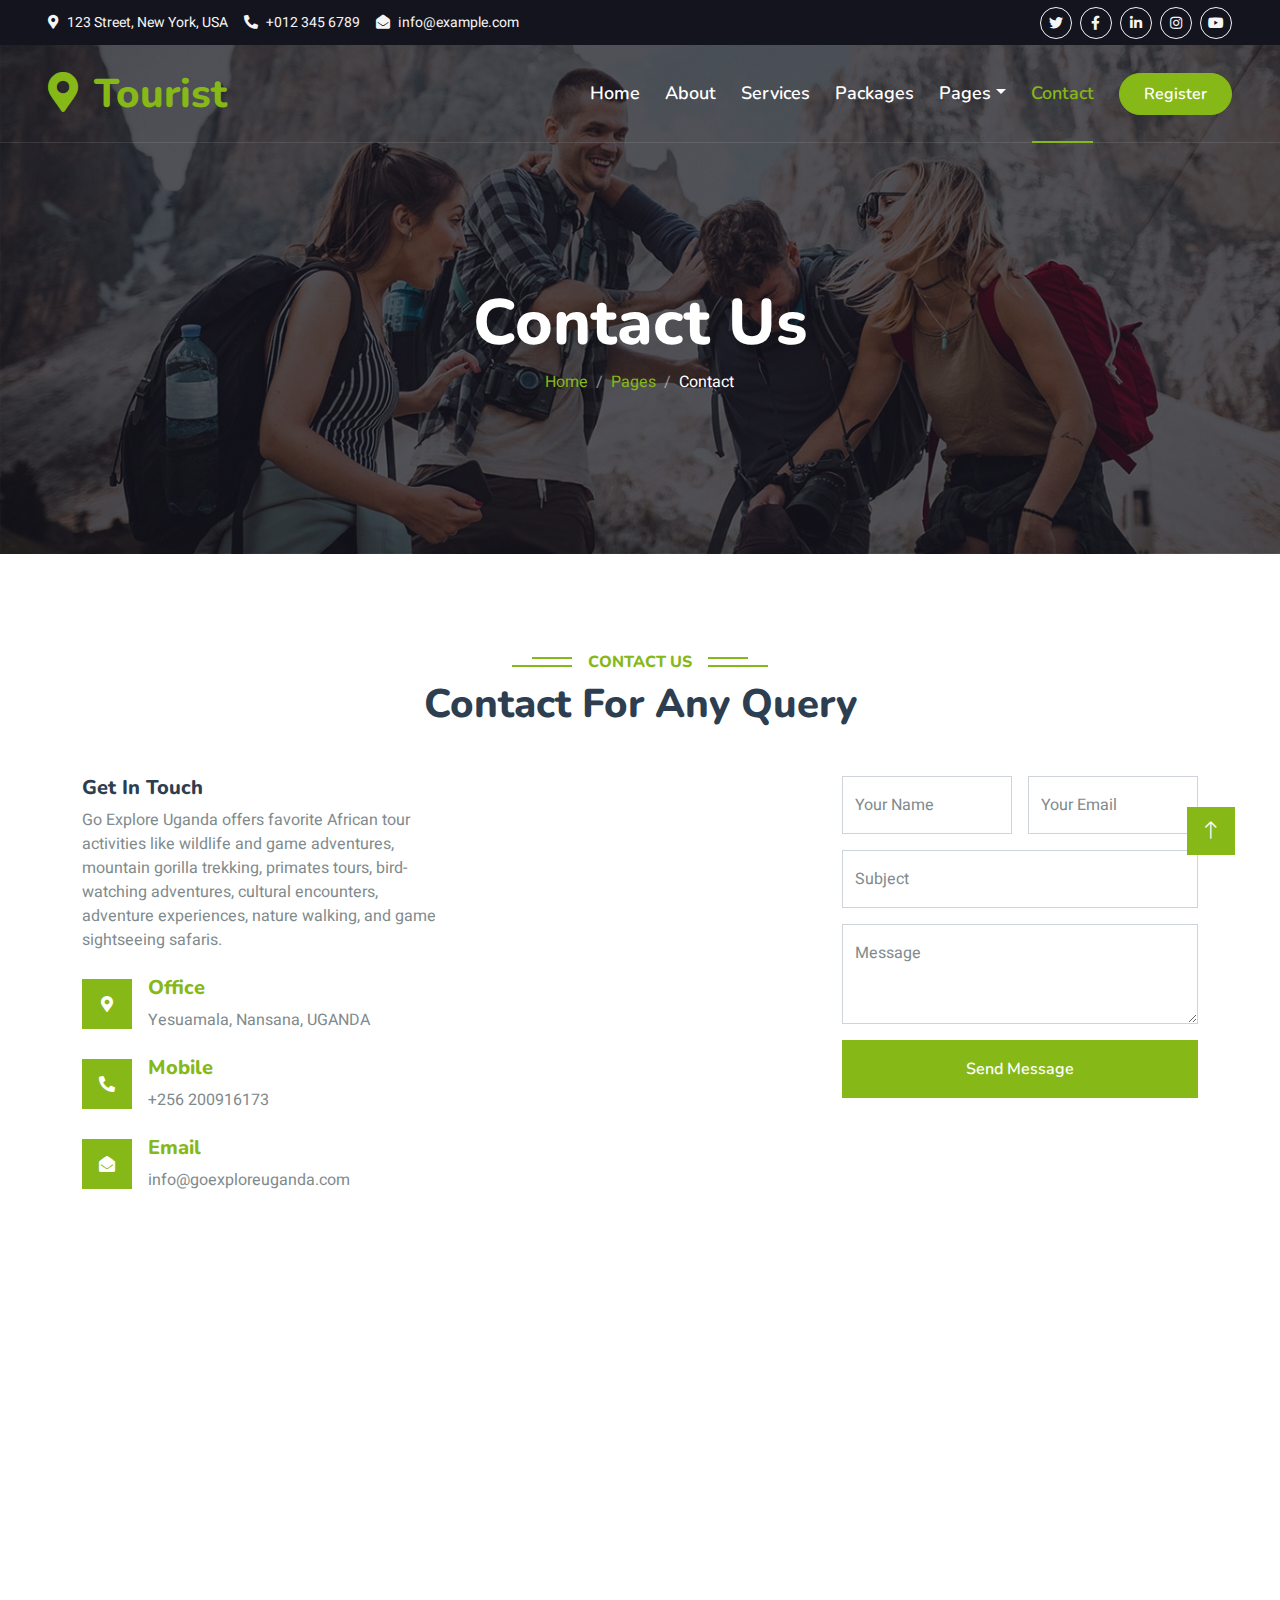
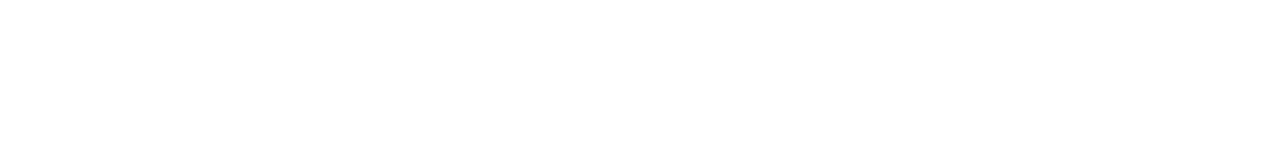
<file: travel-agency-html-template/contact.html>
<!DOCTYPE html>
<html lang="en">

<head>
    <meta charset="utf-8">
    <title>Tourist - Travel Agency HTML Template</title>
    <meta content="width=device-width, initial-scale=1.0" name="viewport">
    <meta content="" name="keywords">
    <meta content="" name="description">

    <!-- Favicon -->
    <link href="img/favicon.ico" rel="icon">

    <!-- Google Web Fonts -->
    <link rel="preconnect" href="https://fonts.googleapis.com">
    <link rel="preconnect" href="https://fonts.gstatic.com" crossorigin>
    <link href="https://fonts.googleapis.com/css2?family=Heebo:wght@400;500;600&family=Nunito:wght@600;700;800&display=swap" rel="stylesheet">

    <!-- Icon Font Stylesheet -->
    <link href="https://cdnjs.cloudflare.com/ajax/libs/font-awesome/5.10.0/css/all.min.css" rel="stylesheet">
    <link href="https://cdn.jsdelivr.net/npm/bootstrap-icons@1.4.1/font/bootstrap-icons.css" rel="stylesheet">

    <!-- Libraries Stylesheet -->
    <link href="lib/animate/animate.min.css" rel="stylesheet">
    <link href="lib/owlcarousel/assets/owl.carousel.min.css" rel="stylesheet">
    <link href="lib/tempusdominus/css/tempusdominus-bootstrap-4.min.css" rel="stylesheet" />

    <!-- Customized Bootstrap Stylesheet -->
    <link href="css/bootstrap.min.css" rel="stylesheet">

    <!-- Template Stylesheet -->
    <link href="css/style.css" rel="stylesheet">
</head>

<body>
    <!-- Spinner Start -->
    <div id="spinner" class="show bg-white position-fixed translate-middle w-100 vh-100 top-50 start-50 d-flex align-items-center justify-content-center">
        <div class="spinner-border text-primary" style="width: 3rem; height: 3rem;" role="status">
            <span class="sr-only">Loading...</span>
        </div>
    </div>
    <!-- Spinner End -->


    <!-- Topbar Start -->
    <div class="container-fluid bg-dark px-5 d-none d-lg-block">
        <div class="row gx-0">
            <div class="col-lg-8 text-center text-lg-start mb-2 mb-lg-0">
                <div class="d-inline-flex align-items-center" style="height: 45px;">
                    <small class="me-3 text-light"><i class="fa fa-map-marker-alt me-2"></i>123 Street, New York, USA</small>
                    <small class="me-3 text-light"><i class="fa fa-phone-alt me-2"></i>+012 345 6789</small>
                    <small class="text-light"><i class="fa fa-envelope-open me-2"></i>info@example.com</small>
                </div>
            </div>
            <div class="col-lg-4 text-center text-lg-end">
                <div class="d-inline-flex align-items-center" style="height: 45px;">
                    <a class="btn btn-sm btn-outline-light btn-sm-square rounded-circle me-2" href=""><i class="fab fa-twitter fw-normal"></i></a>
                    <a class="btn btn-sm btn-outline-light btn-sm-square rounded-circle me-2" href=""><i class="fab fa-facebook-f fw-normal"></i></a>
                    <a class="btn btn-sm btn-outline-light btn-sm-square rounded-circle me-2" href=""><i class="fab fa-linkedin-in fw-normal"></i></a>
                    <a class="btn btn-sm btn-outline-light btn-sm-square rounded-circle me-2" href=""><i class="fab fa-instagram fw-normal"></i></a>
                    <a class="btn btn-sm btn-outline-light btn-sm-square rounded-circle" href=""><i class="fab fa-youtube fw-normal"></i></a>
                </div>
            </div>
        </div>
    </div>
    <!-- Topbar End -->


    <!-- Navbar & Hero Start -->
    <div class="container-fluid position-relative p-0">
        <nav class="navbar navbar-expand-lg navbar-light px-4 px-lg-5 py-3 py-lg-0">
            <a href="" class="navbar-brand p-0">
                <h1 class="text-primary m-0"><i class="fa fa-map-marker-alt me-3"></i>Tourist</h1>
                <!-- <img src="img/logo.png" alt="Logo"> -->
            </a>
            <button class="navbar-toggler" type="button" data-bs-toggle="collapse" data-bs-target="#navbarCollapse">
                <span class="fa fa-bars"></span>
            </button>
            <div class="collapse navbar-collapse" id="navbarCollapse">
                <div class="navbar-nav ms-auto py-0">
                    <a href="index.html" class="nav-item nav-link">Home</a>
                    <a href="about.html" class="nav-item nav-link">About</a>
                    <a href="service.html" class="nav-item nav-link">Services</a>
                    <a href="package.html" class="nav-item nav-link">Packages</a>
                    <div class="nav-item dropdown">
                        <a href="#" class="nav-link dropdown-toggle" data-bs-toggle="dropdown">Pages</a>
                        <div class="dropdown-menu m-0">
                            <a href="destination.html" class="dropdown-item">Destination</a>
                            <a href="booking.html" class="dropdown-item">Booking</a>
                            <a href="team.html" class="dropdown-item">Travel Guides</a>
                            <a href="testimonial.html" class="dropdown-item">Testimonial</a>
                            <a href="404.html" class="dropdown-item">404 Page</a>
                        </div>
                    </div>
                    <a href="contact.html" class="nav-item nav-link active">Contact</a>
                </div>
                <a href="" class="btn btn-primary rounded-pill py-2 px-4">Register</a>
            </div>
        </nav>

        <div class="container-fluid bg-primary py-5 mb-5 hero-header">
            <div class="container py-5">
                <div class="row justify-content-center py-5">
                    <div class="col-lg-10 pt-lg-5 mt-lg-5 text-center">
                        <h1 class="display-3 text-white animated slideInDown">Contact Us</h1>
                        <nav aria-label="breadcrumb">
                            <ol class="breadcrumb justify-content-center">
                                <li class="breadcrumb-item"><a href="#">Home</a></li>
                                <li class="breadcrumb-item"><a href="#">Pages</a></li>
                                <li class="breadcrumb-item text-white active" aria-current="page">Contact</li>
                            </ol>
                        </nav>
                    </div>
                </div>
            </div>
        </div>
    </div>
    <!-- Navbar & Hero End -->


    <!-- Contact Start -->
    <div class="container-xxl py-5">
        <div class="container">
            <div class="text-center wow fadeInUp" data-wow-delay="0.1s">
                <h6 class="section-title bg-white text-center text-primary px-3">Contact Us</h6>
                <h1 class="mb-5">Contact For Any Query</h1>
            </div>
            <div class="row g-4">
                <div class="col-lg-4 col-md-6 wow fadeInUp" data-wow-delay="0.1s">
                    <h5>Get In Touch</h5>
                    <p class="mb-4">Go Explore Uganda offers favorite African tour activities like wildlife and game adventures, mountain gorilla trekking, primates tours, bird-watching adventures, cultural encounters, adventure experiences, nature walking, and game sightseeing safaris.</p>
                    <div class="d-flex align-items-center mb-4">
                        <div class="d-flex align-items-center justify-content-center flex-shrink-0 bg-primary" style="width: 50px; height: 50px;">
                            <i class="fa fa-map-marker-alt text-white"></i>
                        </div>
                        <div class="ms-3">
                            <h5 class="text-primary">Office</h5>
                            <p class="mb-0">Yesuamala, Nansana, UGANDA</p>
                        </div>
                    </div>
                    <div class="d-flex align-items-center mb-4">
                        <div class="d-flex align-items-center justify-content-center flex-shrink-0 bg-primary" style="width: 50px; height: 50px;">
                            <i class="fa fa-phone-alt text-white"></i>
                        </div>
                        <div class="ms-3">
                            <h5 class="text-primary">Mobile</h5>
                            <p class="mb-0">+256 200916173</p>
                        </div>
                    </div>
                    <div class="d-flex align-items-center">
                        <div class="d-flex align-items-center justify-content-center flex-shrink-0 bg-primary" style="width: 50px; height: 50px;">
                            <i class="fa fa-envelope-open text-white"></i>
                        </div>
                        <div class="ms-3">
                            <h5 class="text-primary">Email</h5>
                            <p class="mb-0">info@goexploreuganda.com</p>
                        </div>
                    </div>
                </div>
                <div class="col-lg-4 col-md-6 wow fadeInUp" data-wow-delay="0.3s">
                    <iframe class="position-relative rounded w-100 h-100"
                        src="https://www.google.com/maps"
                        frameborder="0" style="min-height: 300px; border:0;" allowfullscreen="" aria-hidden="false"
                        tabindex="0"></iframe>
                </div>
                <div class="col-lg-4 col-md-12 wow fadeInUp" data-wow-delay="0.5s">
                    <form>
                        <div class="row g-3">
                            <div class="col-md-6">
                                <div class="form-floating">
                                    <input type="text" class="form-control" id="name" placeholder="Your Name">
                                    <label for="name">Your Name</label>
                                </div>
                            </div>
                            <div class="col-md-6">
                                <div class="form-floating">
                                    <input type="email" class="form-control" id="email" placeholder="Your Email">
                                    <label for="email">Your Email</label>
                                </div>
                            </div>
                            <div class="col-12">
                                <div class="form-floating">
                                    <input type="text" class="form-control" id="subject" placeholder="Subject">
                                    <label for="subject">Subject</label>
                                </div>
                            </div>
                            <div class="col-12">
                                <div class="form-floating">
                                    <textarea class="form-control" placeholder="Leave a message here" id="message" style="height: 100px"></textarea>
                                    <label for="message">Message</label>
                                </div>
                            </div>
                            <div class="col-12">
                                <button class="btn btn-primary w-100 py-3" type="submit">Send Message</button>
                            </div>
                        </div>
                    </form>
                </div>
            </div>
        </div>
    </div>
    <!-- Contact End -->


    <!-- Footer Start -->
    <div class="container-fluid bg-dark text-light footer pt-5 mt-5 wow fadeIn" data-wow-delay="0.1s">
        <div class="container py-5">
            <div class="row g-5">
                <div class="col-lg-3 col-md-6">
                    <h4 class="text-white mb-3">Company</h4>
                    <a class="btn btn-link" href="">About Us</a>
                    <a class="btn btn-link" href="">Contact Us</a>
                    <a class="btn btn-link" href="">Privacy Policy</a>
                    <a class="btn btn-link" href="">Terms & Condition</a>
                    <a class="btn btn-link" href="">FAQs & Help</a>
                </div>
                <div class="col-lg-3 col-md-6">
                    <h4 class="text-white mb-3">Contact</h4>
                    <p class="mb-2"><i class="fa fa-map-marker-alt me-3"></i>Yesuamala, Nansana, UGANDA</p>
                    <p class="mb-2"><i class="fa fa-phone-alt me-3"></i>+256 200916173</p>
                    <p class="mb-2"><i class="fa fa-envelope me-3"></i>info@goexploreuganda.com</p>
                    <div class="d-flex pt-2">
                        <a class="btn btn-outline-light btn-social" href=""><i class="fab fa-twitter"></i></a>
                        <a class="btn btn-outline-light btn-social" href=""><i class="fab fa-facebook-f"></i></a>
                        <a class="btn btn-outline-light btn-social" href=""><i class="fab fa-youtube"></i></a>
                        <a class="btn btn-outline-light btn-social" href=""><i class="fab fa-linkedin-in"></i></a>
                    </div>
                </div>
                <div class="col-lg-3 col-md-6">
                    <h4 class="text-white mb-3">Gallery</h4>
                    <div class="row g-2 pt-2">
                        <div class="col-4">
                            <img class="img-fluid bg-light p-1" src="img/package-1.jpg" alt="">
                        </div>
                        <div class="col-4">
                            <img class="img-fluid bg-light p-1" src="img/package-2.jpg" alt="">
                        </div>
                        <div class="col-4">
                            <img class="img-fluid bg-light p-1" src="img/package-3.jpg" alt="">
                        </div>
                        <div class="col-4">
                            <img class="img-fluid bg-light p-1" src="img/package-2.jpg" alt="">
                        </div>
                        <div class="col-4">
                            <img class="img-fluid bg-light p-1" src="img/package-3.jpg" alt="">
                        </div>
                        <div class="col-4">
                            <img class="img-fluid bg-light p-1" src="img/package-1.jpg" alt="">
                        </div>
                    </div>
                </div>
                <div class="col-lg-3 col-md-6">
                    <h4 class="text-white mb-3">Newsletter</h4>
                    <p>From classic Africa wildlife safaris to guided nature walks, we put together a comprehensive guide to help you plan your first-time safari in Africa.</p>
                    <div class="position-relative mx-auto" style="max-width: 400px;">
                        <input class="form-control border-primary w-100 py-3 ps-4 pe-5" type="text" placeholder="Your email">
                        <button type="button" class="btn btn-primary py-2 position-absolute top-0 end-0 mt-2 me-2">SignUp</button>
                    </div>
                </div>
            </div>
        </div>
        <div class="container">
            <div class="copyright">
                <div class="row">
                    <div class="col-md-6 text-center text-md-start mb-3 mb-md-0">
                        &copy; <a class="border-bottom" href="#">Go Explore</a>, All Right Reserved.

                        <!--/*** This template is free as long as you keep the footer author’s credit link/attribution link/backlink. If you'd like to use the template without the footer author’s credit link/attribution link/backlink, you can purchase the Credit Removal License from "https://htmlcodex.com/credit-removal". Thank you for your support. ***/-->
                        Designed By <a class="border-bottom" href="https://htmlcodex.com">Group 36</a>
                    </div>
                    <div class="col-md-6 text-center text-md-end">
                        <div class="footer-menu">
                            <a href="">Home</a>
                            <a href="">Cookies</a>
                            <a href="">Help</a>
                            <a href="">FQAs</a>
                        </div>
                    </div>
                </div>
            </div>
        </div>
    </div>
    <!-- Footer End -->


    <!-- Back to Top -->
    <a href="#" class="btn btn-lg btn-primary btn-lg-square back-to-top"><i class="bi bi-arrow-up"></i></a>


    <!-- JavaScript Libraries -->
    <script src="https://code.jquery.com/jquery-3.4.1.min.js"></script>
    <script src="https://cdn.jsdelivr.net/npm/bootstrap@5.0.0/dist/js/bootstrap.bundle.min.js"></script>
    <script src="lib/wow/wow.min.js"></script>
    <script src="lib/easing/easing.min.js"></script>
    <script src="lib/waypoints/waypoints.min.js"></script>
    <script src="lib/owlcarousel/owl.carousel.min.js"></script>
    <script src="lib/tempusdominus/js/moment.min.js"></script>
    <script src="lib/tempusdominus/js/moment-timezone.min.js"></script>
    <script src="lib/tempusdominus/js/tempusdominus-bootstrap-4.min.js"></script>

    <!-- Template Javascript -->
    <script src="js/main.js"></script>
</body>

</html>
</file>
<file: Travel website/css/style.css>
/********** Template CSS **********/
:root {
    --primary: #86B817;
    --secondary: #FE8800;
    --light: #F5F5F5;
    --dark: #14141F;
}

.fw-medium {
    font-weight: 600 !important;
}

.fw-semi-bold {
    font-weight: 700 !important;
}

.back-to-top {
    position: fixed;
    display: none;
    right: 45px;
    bottom: 45px;
    z-index: 99;
}


/*** Spinner ***/
#spinner {
    opacity: 0;
    visibility: hidden;
    transition: opacity .5s ease-out, visibility 0s linear .5s;
    z-index: 99999;
}

#spinner.show {
    transition: opacity .5s ease-out, visibility 0s linear 0s;
    visibility: visible;
    opacity: 1;
}


/*** Button ***/
.btn {
    font-family: 'Nunito', sans-serif;
    font-weight: 600;
    transition: .5s;
}

.btn.btn-primary,
.btn.btn-secondary {
    color: #FFFFFF;
}

.btn-square {
    width: 38px;
    height: 38px;
}

.btn-sm-square {
    width: 32px;
    height: 32px;
}

.btn-lg-square {
    width: 48px;
    height: 48px;
}

.btn-square,
.btn-sm-square,
.btn-lg-square {
    padding: 0;
    display: flex;
    align-items: center;
    justify-content: center;
    font-weight: normal;
    border-radius: 0px;
}


/*** Navbar ***/
.navbar-light .navbar-nav .nav-link {
    font-family: 'Nunito', sans-serif;
    position: relative;
    margin-right: 25px;
    padding: 35px 0;
    color: #FFFFFF !important;
    font-size: 18px;
    font-weight: 600;
    outline: none;
    transition: .5s;
}

.sticky-top.navbar-light .navbar-nav .nav-link {
    padding: 20px 0;
    color: var(--dark) !important;
}

.navbar-light .navbar-nav .nav-link:hover,
.navbar-light .navbar-nav .nav-link.active {
    color: var(--primary) !important;
}

.navbar-light .navbar-brand img {
    max-height: 60px;
    transition: .5s;
}

.sticky-top.navbar-light .navbar-brand img {
    max-height: 45px;
}

@media (max-width: 991.98px) {
    .sticky-top.navbar-light {
        position: relative;
        background: #FFFFFF;
    }

    .navbar-light .navbar-collapse {
        margin-top: 15px;
        border-top: 1px solid #DDDDDD;
    }

    .navbar-light .navbar-nav .nav-link,
    .sticky-top.navbar-light .navbar-nav .nav-link {
        padding: 10px 0;
        margin-left: 0;
        color: var(--dark) !important;
    }

    .navbar-light .navbar-brand img {
        max-height: 45px;
    }
}

@media (min-width: 992px) {
    .navbar-light {
        position: absolute;
        width: 100%;
        top: 0;
        left: 0;
        border-bottom: 1px solid rgba(256, 256, 256, .1);
        z-index: 999;
    }
    
    .sticky-top.navbar-light {
        position: fixed;
        background: #FFFFFF;
    }

    .navbar-light .navbar-nav .nav-link::before {
        position: absolute;
        content: "";
        width: 0;
        height: 2px;
        bottom: -1px;
        left: 50%;
        background: var(--primary);
        transition: .5s;
    }

    .navbar-light .navbar-nav .nav-link:hover::before,
    .navbar-light .navbar-nav .nav-link.active::before {
        width: calc(100% - 2px);
        left: 1px;
    }

    .navbar-light .navbar-nav .nav-link.nav-contact::before {
        display: none;
    }
}


/*** Hero Header ***/
.hero-header {
    background: linear-gradient(rgba(20, 20, 31, .7), rgba(20, 20, 31, .7)), url(../img/bg-hero.png);
    background-position: center center;
    background-repeat: no-repeat;
    background-size: cover;
}

.breadcrumb-item + .breadcrumb-item::before {
    color: rgba(255, 255, 255, .5);
}


/*** Section Title ***/
.section-title {
    position: relative;
    display: inline-block;
    text-transform: uppercase;
}

.section-title::before {
    position: absolute;
    content: "";
    width: calc(100% + 80px);
    height: 2px;
    top: 4px;
    left: -40px;
    background: var(--primary);
    z-index: -1;
}

.section-title::after {
    position: absolute;
    content: "";
    width: calc(100% + 120px);
    height: 2px;
    bottom: 5px;
    left: -60px;
    background: var(--primary);
    z-index: -1;
}

.section-title.text-start::before {
    width: calc(100% + 40px);
    left: 0;
}

.section-title.text-start::after {
    width: calc(100% + 60px);
    left: 0;
}


/*** Service ***/
.service-item {
    box-shadow: 0 0 45px rgba(0, 0, 0, .08);
    transition: .5s;
}

.service-item:hover {
    background: var(--primary);
}

.service-item * {
    transition: .5s;
}

.service-item:hover * {
    color: var(--light) !important;
}


/*** Destination ***/
.destination img {
    transition: .5s;
}

.destination a:hover img {
    transform: scale(1.1);
}


/*** Package ***/
.package-item {
    box-shadow: 0 0 45px rgba(0, 0, 0, .08);
}

.package-item img {
    transition: .5s;
}

.package-item:hover img {
    transform: scale(1.1);
}


/*** Booking ***/
.booking {
    background: linear-gradient(rgba(15, 23, 43, .7), rgba(15, 23, 43, .7)), url(../img/booking.jpg);
    background-position: center center;
    background-repeat: no-repeat;
    background-size: cover;
}


/*** Team ***/
.team-item {
    box-shadow: 0 0 45px rgba(0, 0, 0, .08);
}

.team-item img {
    transition: .5s;
}

.team-item:hover img {
    transform: scale(1.1);
}

.team-item .btn {
    background: #FFFFFF;
    color: var(--primary);
    border-radius: 20px;
    border-bottom: 1px solid var(--primary);
}

.team-item .btn:hover {
    background: var(--primary);
    color: #FFFFFF;
}


/*** Testimonial ***/
.testimonial-carousel::before {
    position: absolute;
    content: "";
    top: 0;
    left: 0;
    height: 100%;
    width: 0;
    background: linear-gradient(to right, rgba(255, 255, 255, 1) 0%, rgba(255, 255, 255, 0) 100%);
    z-index: 1;
}

.testimonial-carousel::after {
    position: absolute;
    content: "";
    top: 0;
    right: 0;
    height: 100%;
    width: 0;
    background: linear-gradient(to left, rgba(255, 255, 255, 1) 0%, rgba(255, 255, 255, 0) 100%);
    z-index: 1;
}

@media (min-width: 768px) {
    .testimonial-carousel::before,
    .testimonial-carousel::after {
        width: 200px;
    }
}

@media (min-width: 992px) {
    .testimonial-carousel::before,
    .testimonial-carousel::after {
        width: 300px;
    }
}

.testimonial-carousel .owl-item .testimonial-item,
.testimonial-carousel .owl-item.center .testimonial-item * {
    transition: .5s;
}

.testimonial-carousel .owl-item.center .testimonial-item {
    background: var(--primary) !important;
    border-color: var(--primary) !important;
}

.testimonial-carousel .owl-item.center .testimonial-item * {
    color: #FFFFFF !important;
}

.testimonial-carousel .owl-dots {
    margin-top: 24px;
    display: flex;
    align-items: flex-end;
    justify-content: center;
}

.testimonial-carousel .owl-dot {
    position: relative;
    display: inline-block;
    margin: 0 5px;
    width: 15px;
    height: 15px;
    border: 1px solid #CCCCCC;
    border-radius: 15px;
    transition: .5s;
}

.testimonial-carousel .owl-dot.active {
    background: var(--primary);
    border-color: var(--primary);
}


/*** Footer ***/
.footer .btn.btn-social {
    margin-right: 5px;
    width: 35px;
    height: 35px;
    display: flex;
    align-items: center;
    justify-content: center;
    color: var(--light);
    font-weight: normal;
    border: 1px solid #FFFFFF;
    border-radius: 35px;
    transition: .3s;
}

.footer .btn.btn-social:hover {
    color: var(--primary);
}

.footer .btn.btn-link {
    display: block;
    margin-bottom: 5px;
    padding: 0;
    text-align: left;
    color: #FFFFFF;
    font-size: 15px;
    font-weight: normal;
    text-transform: capitalize;
    transition: .3s;
}

.footer .btn.btn-link::before {
    position: relative;
    content: "\f105";
    font-family: "Font Awesome 5 Free";
    font-weight: 900;
    margin-right: 10px;
}

.footer .btn.btn-link:hover {
    letter-spacing: 1px;
    box-shadow: none;
}

.footer .copyright {
    padding: 25px 0;
    font-size: 15px;
    border-top: 1px solid rgba(256, 256, 256, .1);
}

.footer .copyright a {
    color: var(--light);
}

.footer .footer-menu a {
    margin-right: 15px;
    padding-right: 15px;
    border-right: 1px solid rgba(255, 255, 255, .1);
}

.footer .footer-menu a:last-child {
    margin-right: 0;
    padding-right: 0;
    border-right: none;
}
</file>
<file: travel-agency-html-template/css/style.css>
/********** Template CSS **********/
:root {
    --primary: #86B817;
    --secondary: #FE8800;
    --light: #F5F5F5;
    --dark: #14141F;
}

.fw-medium {
    font-weight: 600 !important;
}

.fw-semi-bold {
    font-weight: 700 !important;
}

.back-to-top {
    position: fixed;
    display: none;
    right: 45px;
    bottom: 45px;
    z-index: 99;
}


/*** Spinner ***/
#spinner {
    opacity: 0;
    visibility: hidden;
    transition: opacity .5s ease-out, visibility 0s linear .5s;
    z-index: 99999;
}

#spinner.show {
    transition: opacity .5s ease-out, visibility 0s linear 0s;
    visibility: visible;
    opacity: 1;
}


/*** Button ***/
.btn {
    font-family: 'Nunito', sans-serif;
    font-weight: 600;
    transition: .5s;
}

.btn.btn-primary,
.btn.btn-secondary {
    color: #FFFFFF;
}

.btn-square {
    width: 38px;
    height: 38px;
}

.btn-sm-square {
    width: 32px;
    height: 32px;
}

.btn-lg-square {
    width: 48px;
    height: 48px;
}

.btn-square,
.btn-sm-square,
.btn-lg-square {
    padding: 0;
    display: flex;
    align-items: center;
    justify-content: center;
    font-weight: normal;
    border-radius: 0px;
}


/*** Navbar ***/
.navbar-light .navbar-nav .nav-link {
    font-family: 'Nunito', sans-serif;
    position: relative;
    margin-right: 25px;
    padding: 35px 0;
    color: #FFFFFF !important;
    font-size: 18px;
    font-weight: 600;
    outline: none;
    transition: .5s;
}

.sticky-top.navbar-light .navbar-nav .nav-link {
    padding: 20px 0;
    color: var(--dark) !important;
}

.navbar-light .navbar-nav .nav-link:hover,
.navbar-light .navbar-nav .nav-link.active {
    color: var(--primary) !important;
}

.navbar-light .navbar-brand img {
    max-height: 60px;
    transition: .5s;
}

.sticky-top.navbar-light .navbar-brand img {
    max-height: 45px;
}

@media (max-width: 991.98px) {
    .sticky-top.navbar-light {
        position: relative;
        background: #FFFFFF;
    }

    .navbar-light .navbar-collapse {
        margin-top: 15px;
        border-top: 1px solid #DDDDDD;
    }

    .navbar-light .navbar-nav .nav-link,
    .sticky-top.navbar-light .navbar-nav .nav-link {
        padding: 10px 0;
        margin-left: 0;
        color: var(--dark) !important;
    }

    .navbar-light .navbar-brand img {
        max-height: 45px;
    }
}

@media (min-width: 992px) {
    .navbar-light {
        position: absolute;
        width: 100%;
        top: 0;
        left: 0;
        border-bottom: 1px solid rgba(256, 256, 256, .1);
        z-index: 999;
    }
    
    .sticky-top.navbar-light {
        position: fixed;
        background: #FFFFFF;
    }

    .navbar-light .navbar-nav .nav-link::before {
        position: absolute;
        content: "";
        width: 0;
        height: 2px;
        bottom: -1px;
        left: 50%;
        background: var(--primary);
        transition: .5s;
    }

    .navbar-light .navbar-nav .nav-link:hover::before,
    .navbar-light .navbar-nav .nav-link.active::before {
        width: calc(100% - 2px);
        left: 1px;
    }

    .navbar-light .navbar-nav .nav-link.nav-contact::before {
        display: none;
    }
}


/*** Hero Header ***/
.hero-header {
    background: linear-gradient(rgba(20, 20, 31, .7), rgba(20, 20, 31, .7)), url(../img/bg-hero.jpg);
    background-position: center center;
    background-repeat: no-repeat;
    background-size: cover;
}

.breadcrumb-item + .breadcrumb-item::before {
    color: rgba(255, 255, 255, .5);
}


/*** Section Title ***/
.section-title {
    position: relative;
    display: inline-block;
    text-transform: uppercase;
}

.section-title::before {
    position: absolute;
    content: "";
    width: calc(100% + 80px);
    height: 2px;
    top: 4px;
    left: -40px;
    background: var(--primary);
    z-index: -1;
}

.section-title::after {
    position: absolute;
    content: "";
    width: calc(100% + 120px);
    height: 2px;
    bottom: 5px;
    left: -60px;
    background: var(--primary);
    z-index: -1;
}

.section-title.text-start::before {
    width: calc(100% + 40px);
    left: 0;
}

.section-title.text-start::after {
    width: calc(100% + 60px);
    left: 0;
}


/*** Service ***/
.service-item {
    box-shadow: 0 0 45px rgba(0, 0, 0, .08);
    transition: .5s;
}

.service-item:hover {
    background: var(--primary);
}

.service-item * {
    transition: .5s;
}

.service-item:hover * {
    color: var(--light) !important;
}


/*** Destination ***/
.destination img {
    transition: .5s;
}

.destination a:hover img {
    transform: scale(1.1);
}


/*** Package ***/
.package-item {
    box-shadow: 0 0 45px rgba(0, 0, 0, .08);
}

.package-item img {
    transition: .5s;
}

.package-item:hover img {
    transform: scale(1.1);
}


/*** Booking ***/
.booking {
    background: linear-gradient(rgba(15, 23, 43, .7), rgba(15, 23, 43, .7)), url(../img/booking.jpg);
    background-position: center center;
    background-repeat: no-repeat;
    background-size: cover;
}


/*** Team ***/
.team-item {
    box-shadow: 0 0 45px rgba(0, 0, 0, .08);
}

.team-item img {
    transition: .5s;
}

.team-item:hover img {
    transform: scale(1.1);
}

.team-item .btn {
    background: #FFFFFF;
    color: var(--primary);
    border-radius: 20px;
    border-bottom: 1px solid var(--primary);
}

.team-item .btn:hover {
    background: var(--primary);
    color: #FFFFFF;
}


/*** Testimonial ***/
.testimonial-carousel::before {
    position: absolute;
    content: "";
    top: 0;
    left: 0;
    height: 100%;
    width: 0;
    background: linear-gradient(to right, rgba(255, 255, 255, 1) 0%, rgba(255, 255, 255, 0) 100%);
    z-index: 1;
}

.testimonial-carousel::after {
    position: absolute;
    content: "";
    top: 0;
    right: 0;
    height: 100%;
    width: 0;
    background: linear-gradient(to left, rgba(255, 255, 255, 1) 0%, rgba(255, 255, 255, 0) 100%);
    z-index: 1;
}

@media (min-width: 768px) {
    .testimonial-carousel::before,
    .testimonial-carousel::after {
        width: 200px;
    }
}

@media (min-width: 992px) {
    .testimonial-carousel::before,
    .testimonial-carousel::after {
        width: 300px;
    }
}

.testimonial-carousel .owl-item .testimonial-item,
.testimonial-carousel .owl-item.center .testimonial-item * {
    transition: .5s;
}

.testimonial-carousel .owl-item.center .testimonial-item {
    background: var(--primary) !important;
    border-color: var(--primary) !important;
}

.testimonial-carousel .owl-item.center .testimonial-item * {
    color: #FFFFFF !important;
}

.testimonial-carousel .owl-dots {
    margin-top: 24px;
    display: flex;
    align-items: flex-end;
    justify-content: center;
}

.testimonial-carousel .owl-dot {
    position: relative;
    display: inline-block;
    margin: 0 5px;
    width: 15px;
    height: 15px;
    border: 1px solid #CCCCCC;
    border-radius: 15px;
    transition: .5s;
}

.testimonial-carousel .owl-dot.active {
    background: var(--primary);
    border-color: var(--primary);
}


/*** Footer ***/
.footer .btn.btn-social {
    margin-right: 5px;
    width: 35px;
    height: 35px;
    display: flex;
    align-items: center;
    justify-content: center;
    color: var(--light);
    font-weight: normal;
    border: 1px solid #FFFFFF;
    border-radius: 35px;
    transition: .3s;
}

.footer .btn.btn-social:hover {
    color: var(--primary);
}

.footer .btn.btn-link {
    display: block;
    margin-bottom: 5px;
    padding: 0;
    text-align: left;
    color: #FFFFFF;
    font-size: 15px;
    font-weight: normal;
    text-transform: capitalize;
    transition: .3s;
}

.footer .btn.btn-link::before {
    position: relative;
    content: "\f105";
    font-family: "Font Awesome 5 Free";
    font-weight: 900;
    margin-right: 10px;
}

.footer .btn.btn-link:hover {
    letter-spacing: 1px;
    box-shadow: none;
}

.footer .copyright {
    padding: 25px 0;
    font-size: 15px;
    border-top: 1px solid rgba(256, 256, 256, .1);
}

.footer .copyright a {
    color: var(--light);
}

.footer .footer-menu a {
    margin-right: 15px;
    padding-right: 15px;
    border-right: 1px solid rgba(255, 255, 255, .1);
}

.footer .footer-menu a:last-child {
    margin-right: 0;
    padding-right: 0;
    border-right: none;
}
</file>
